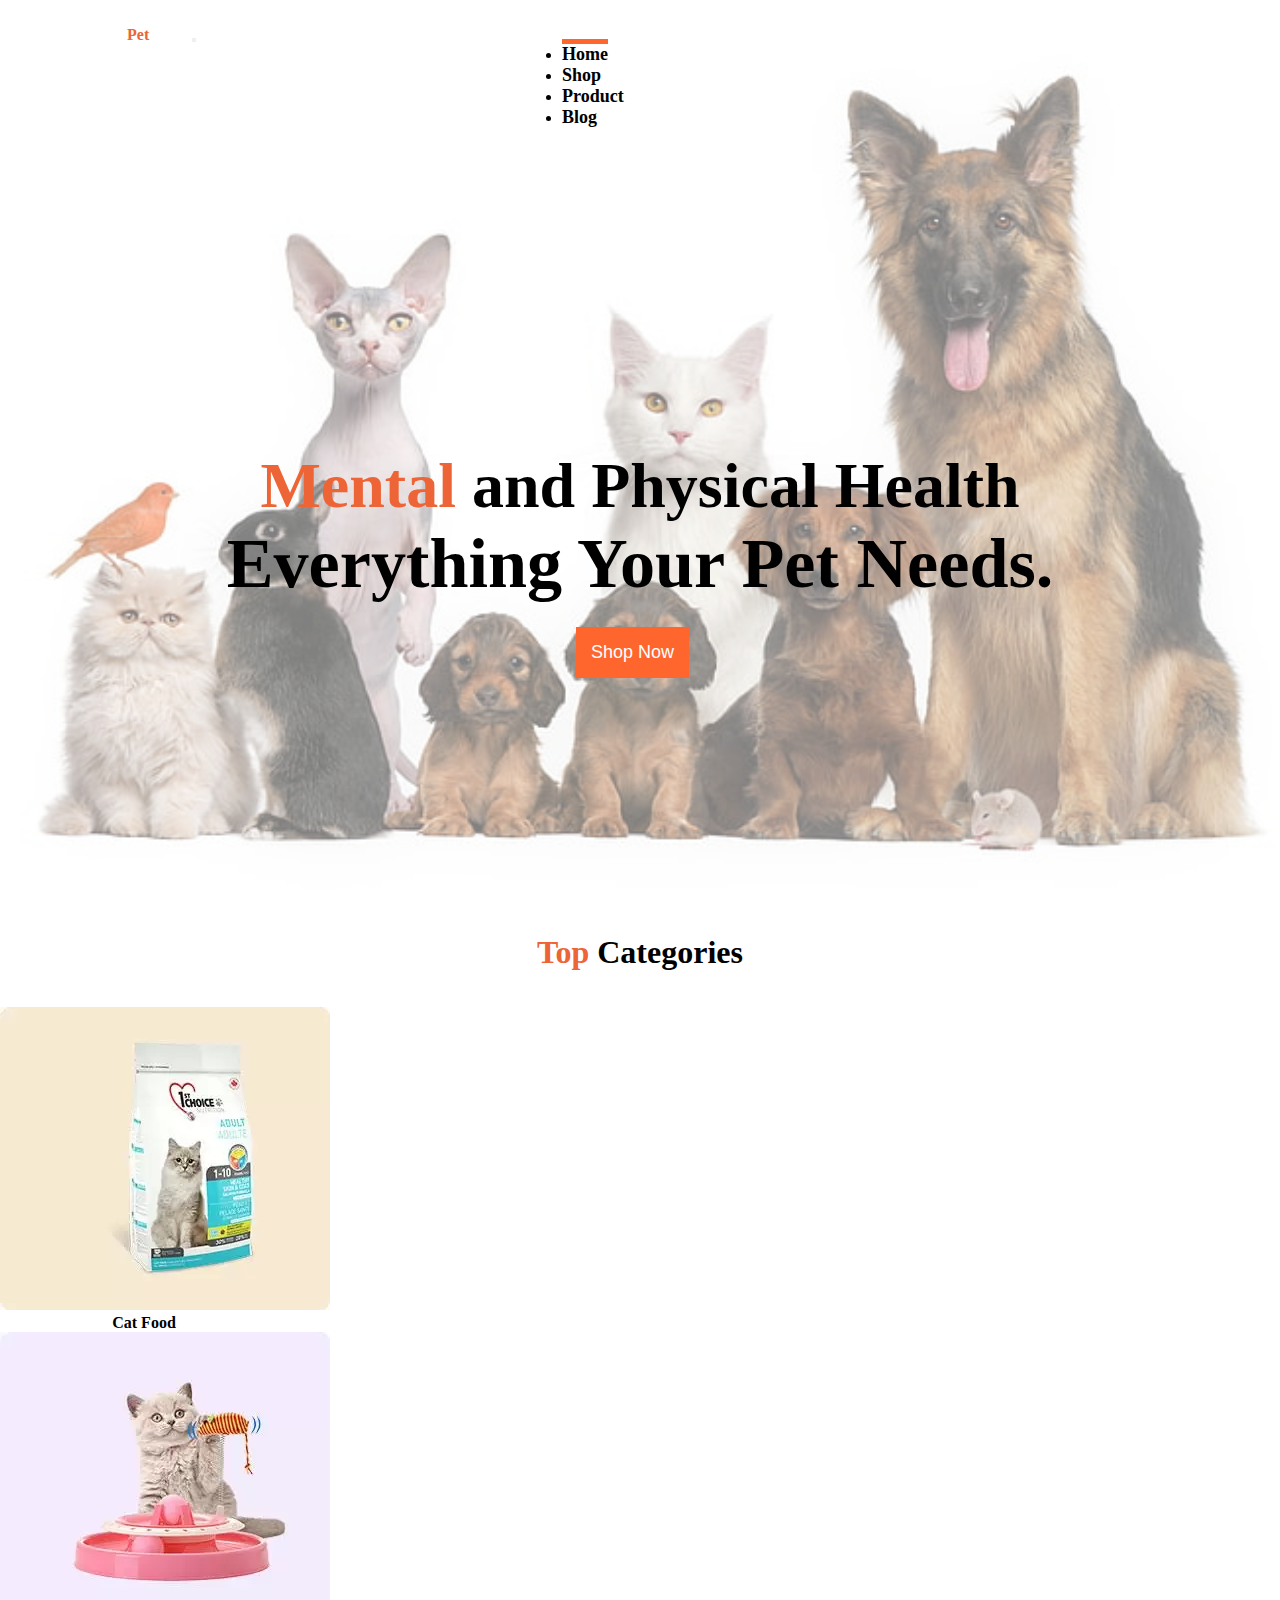
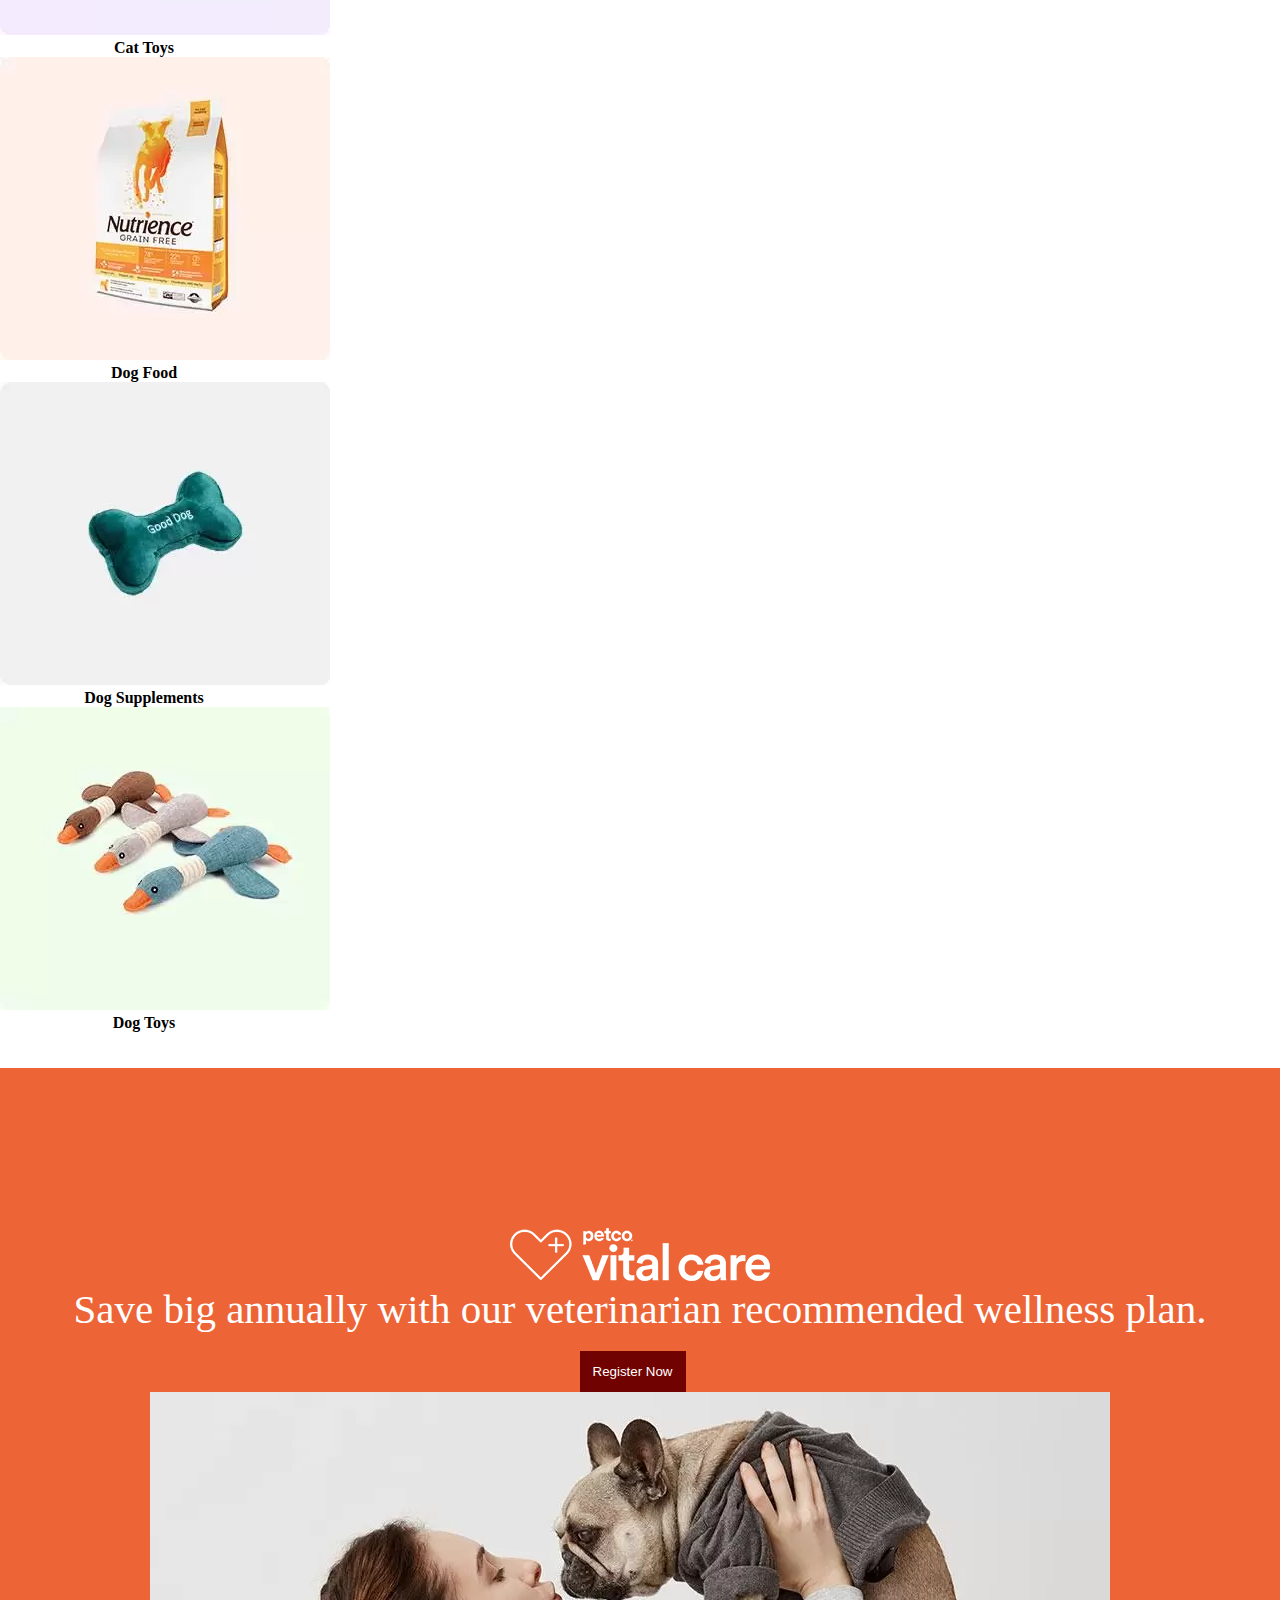
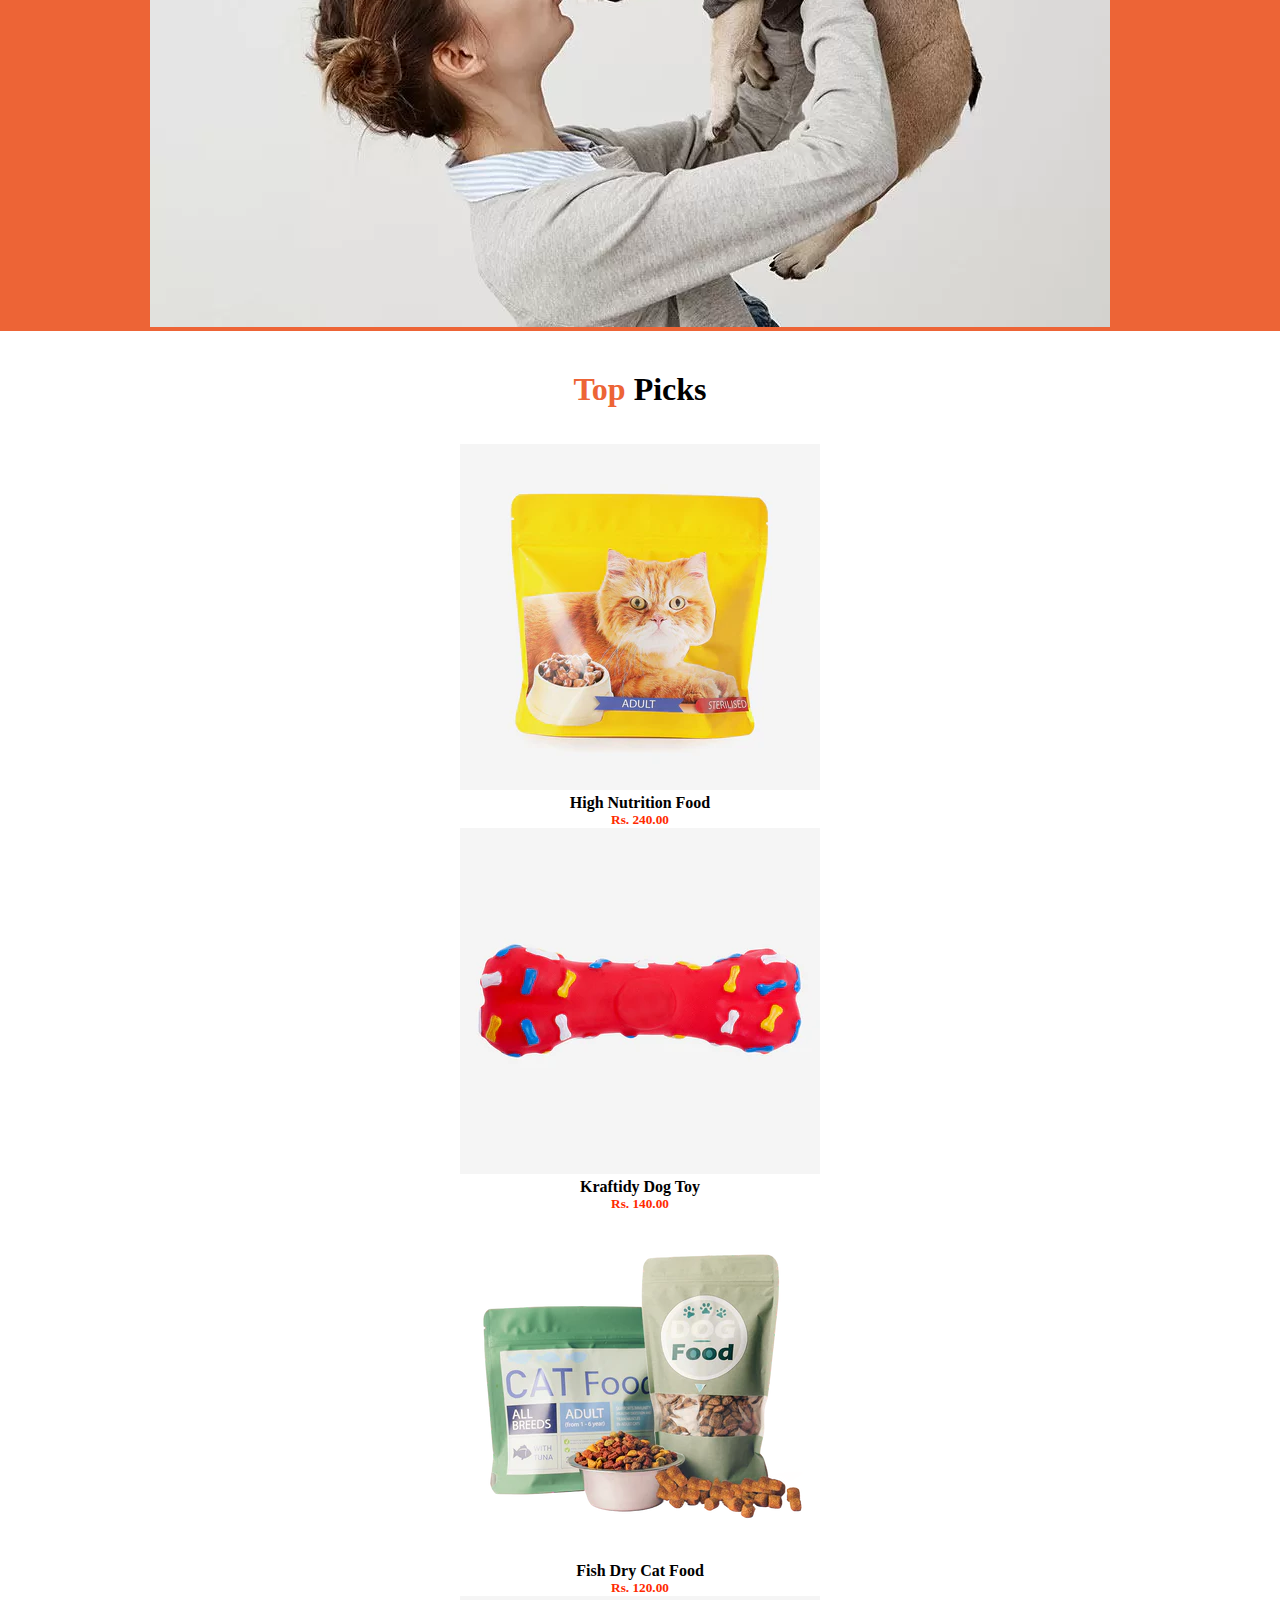
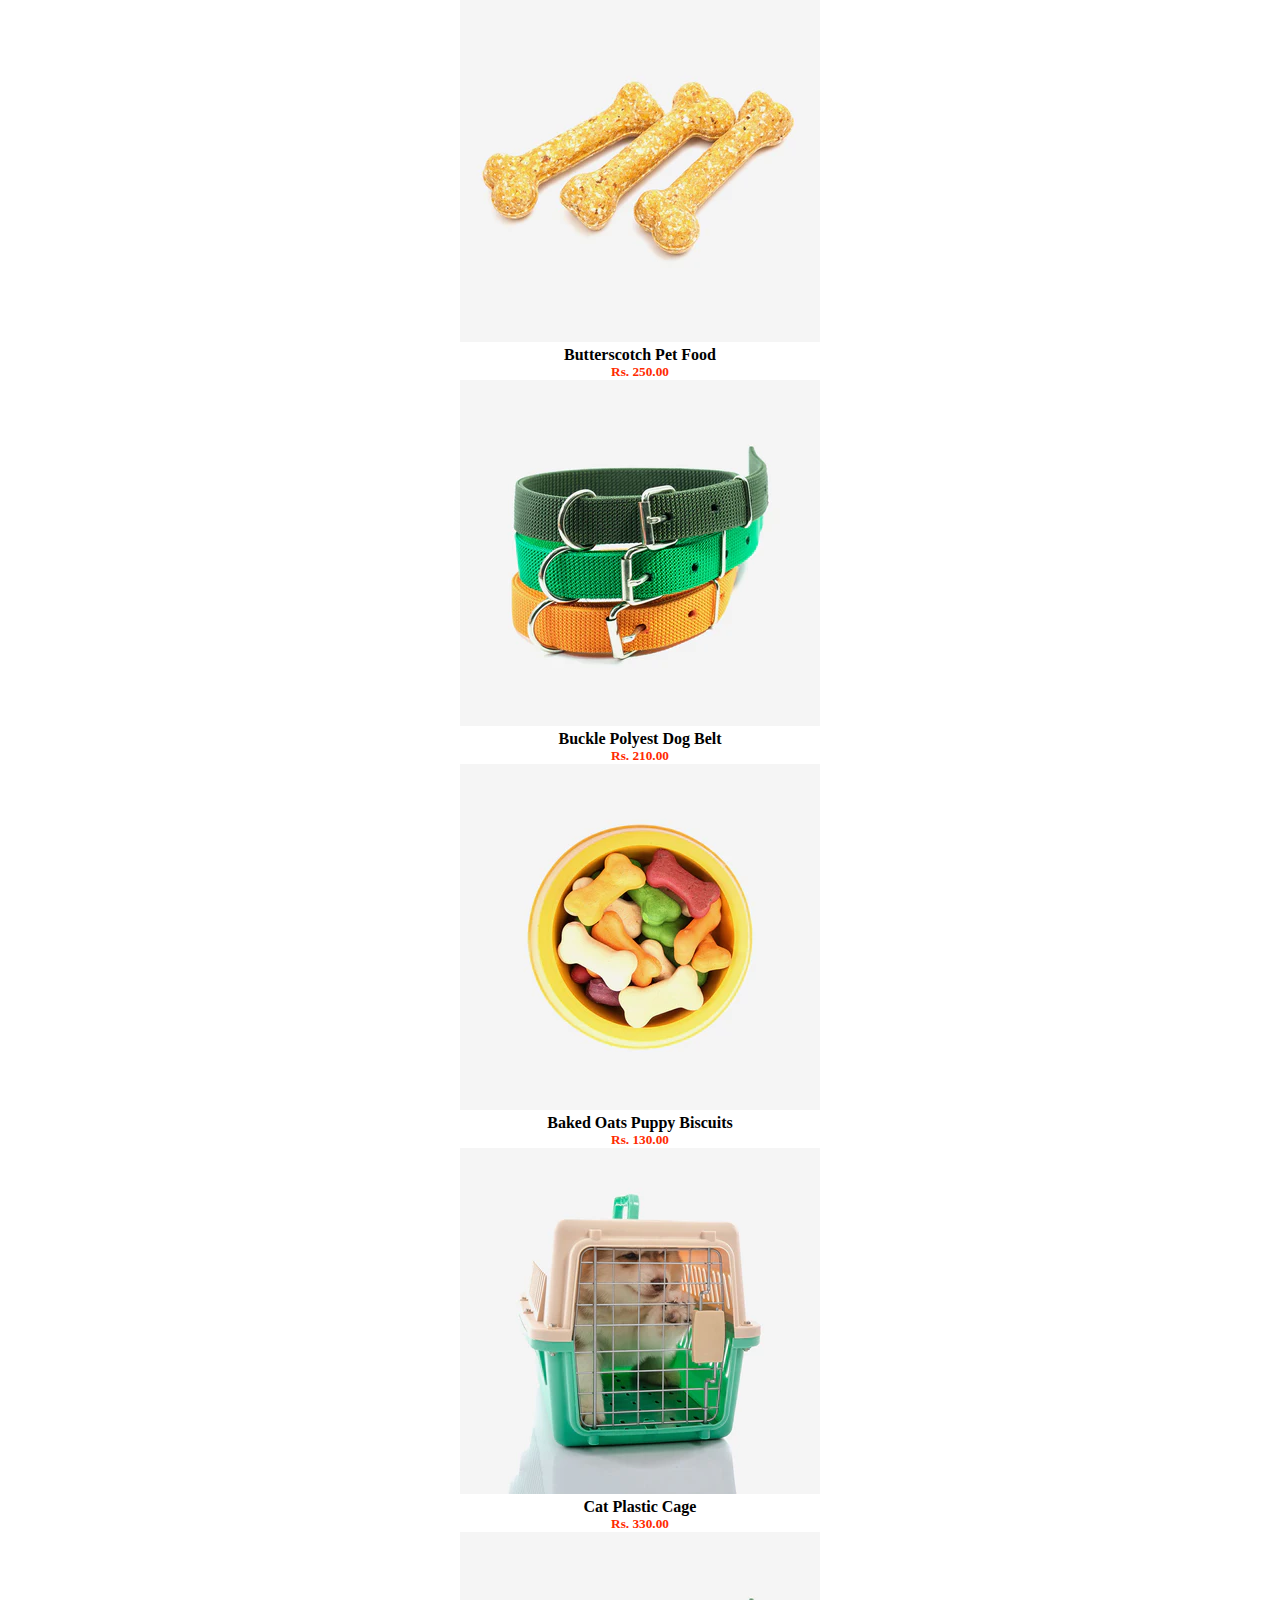
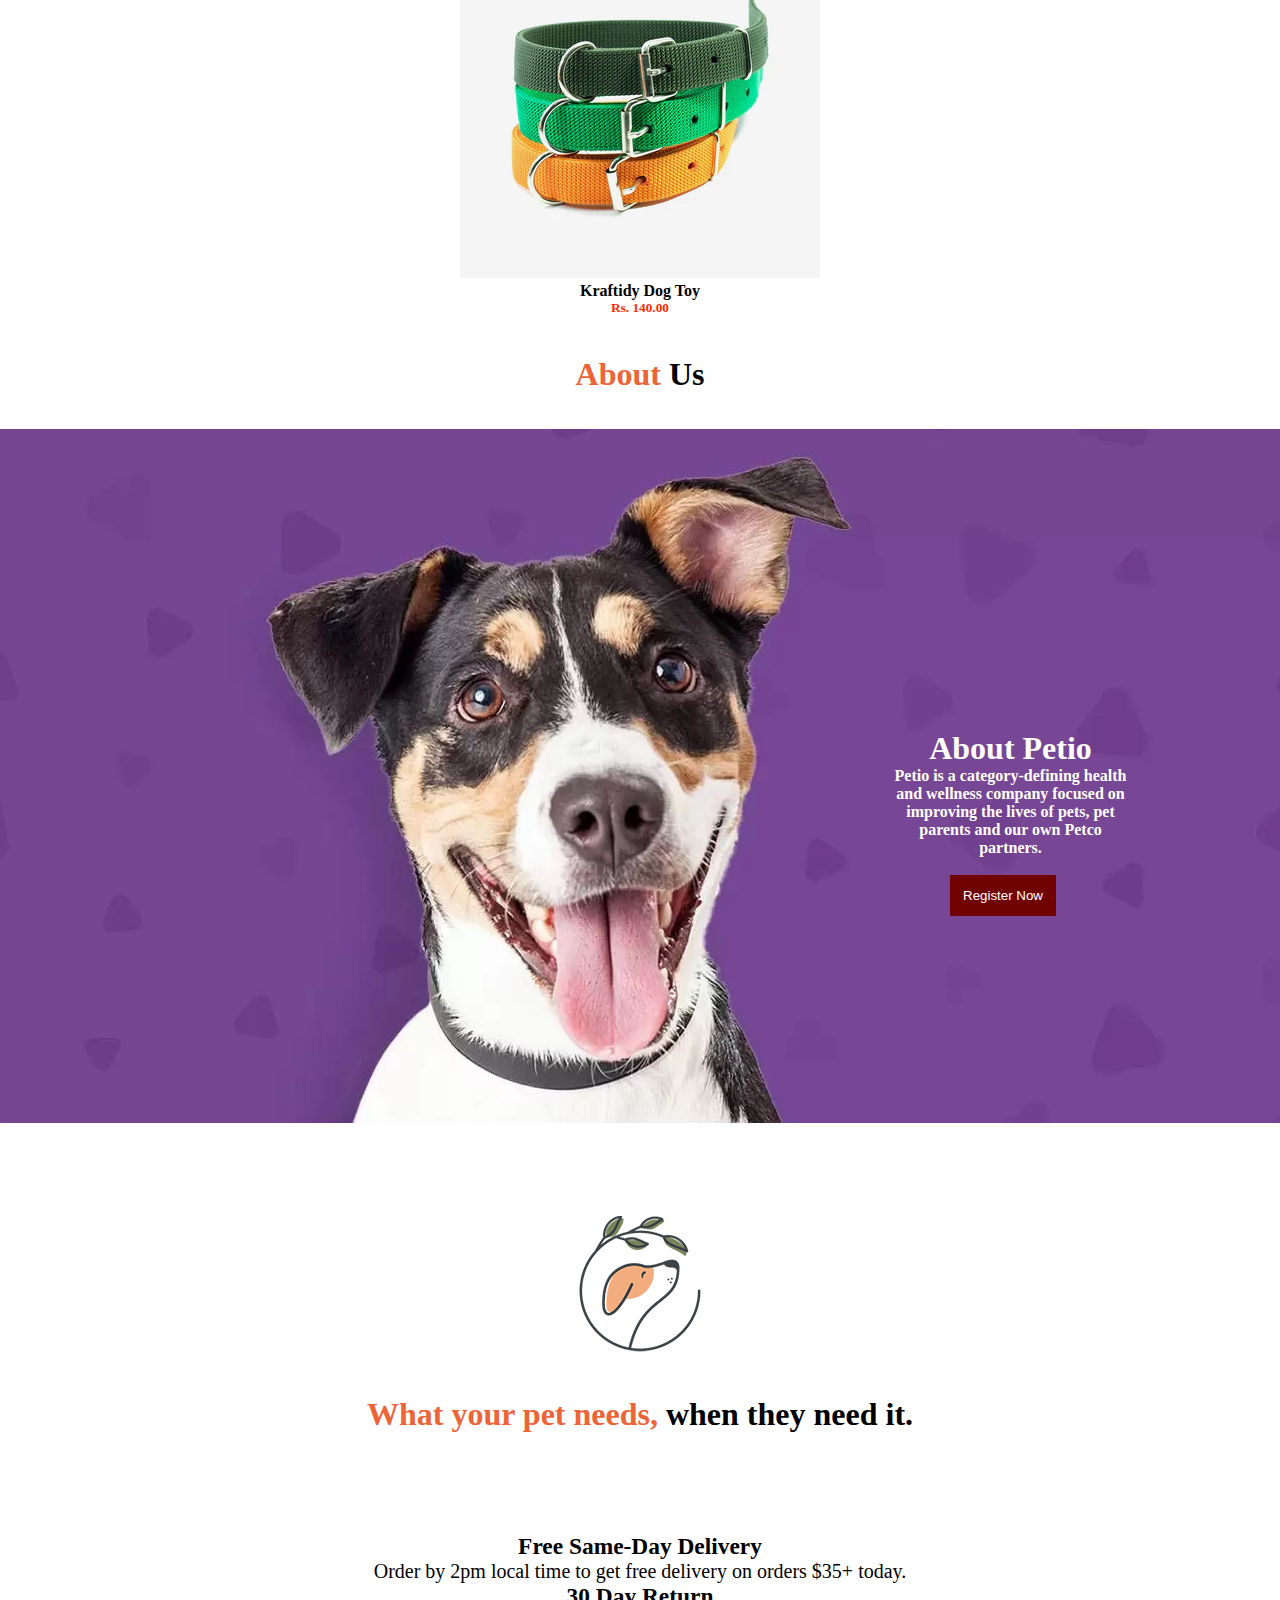
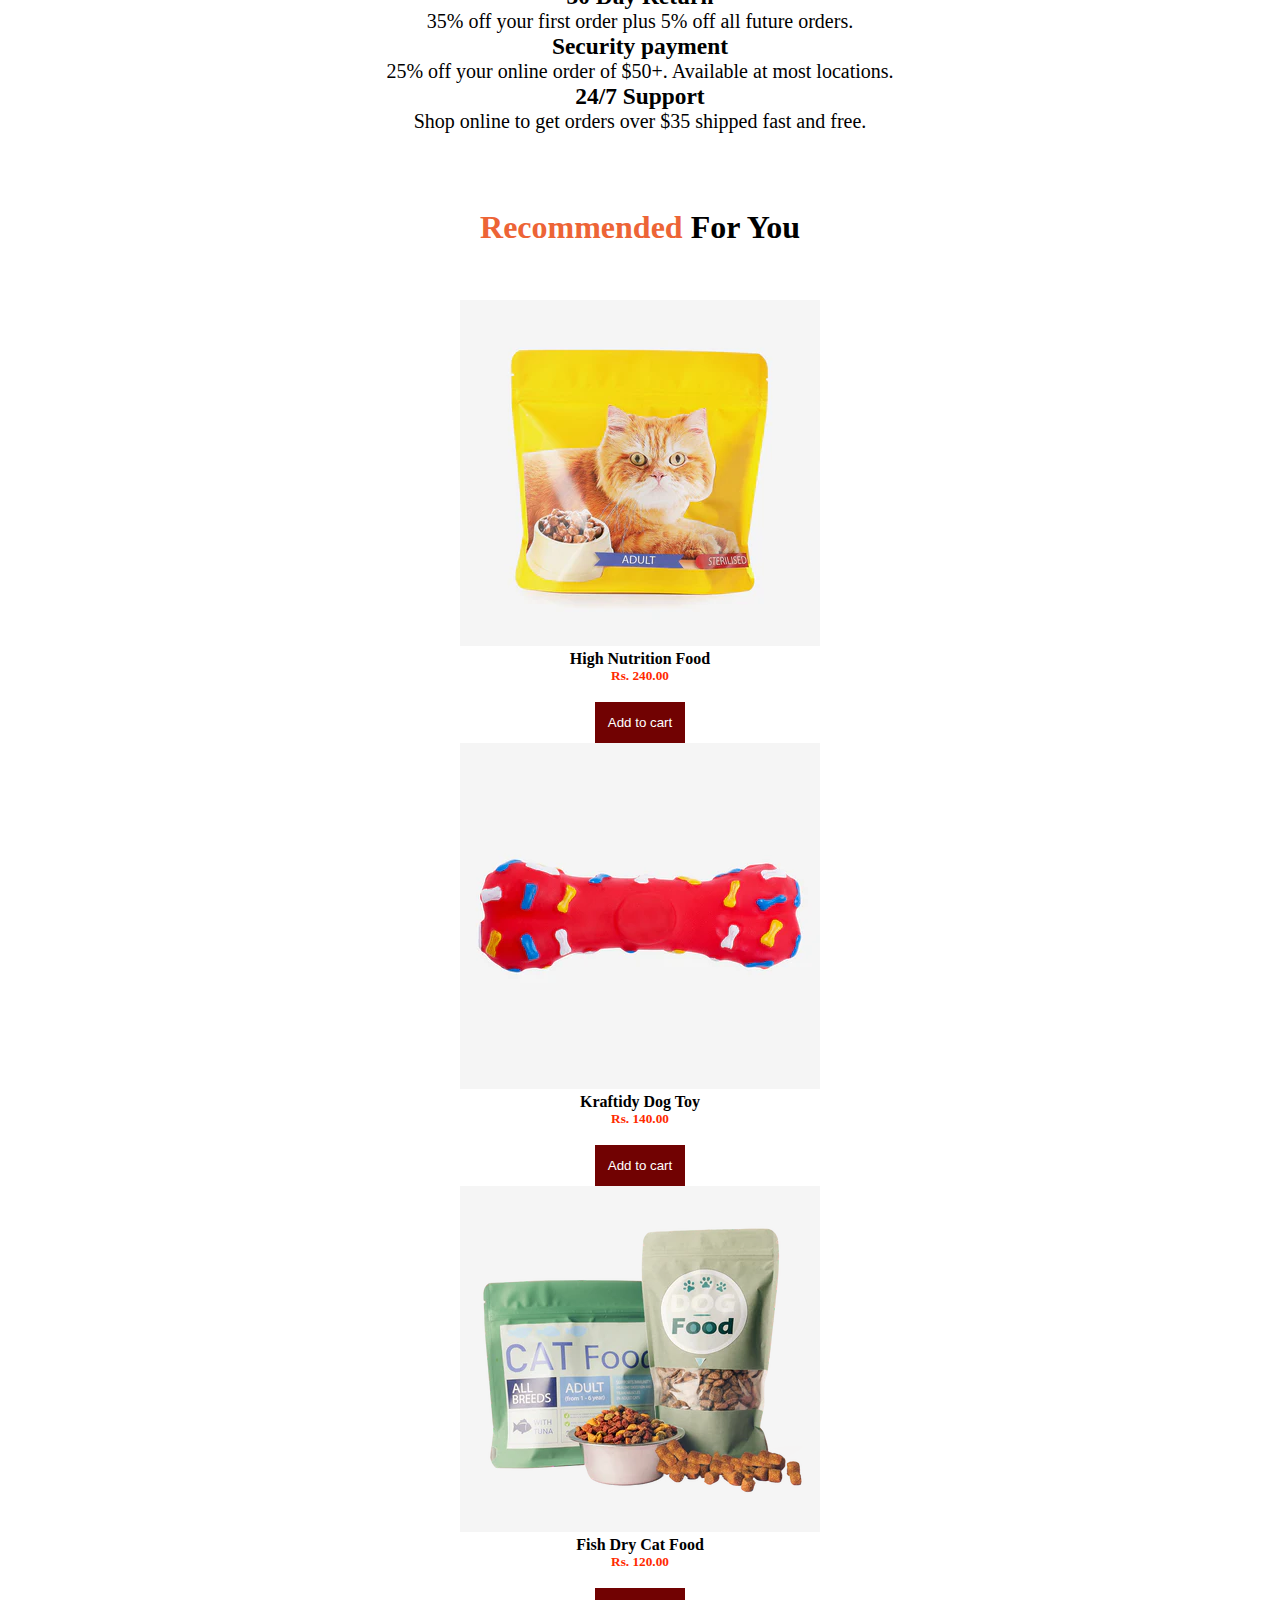
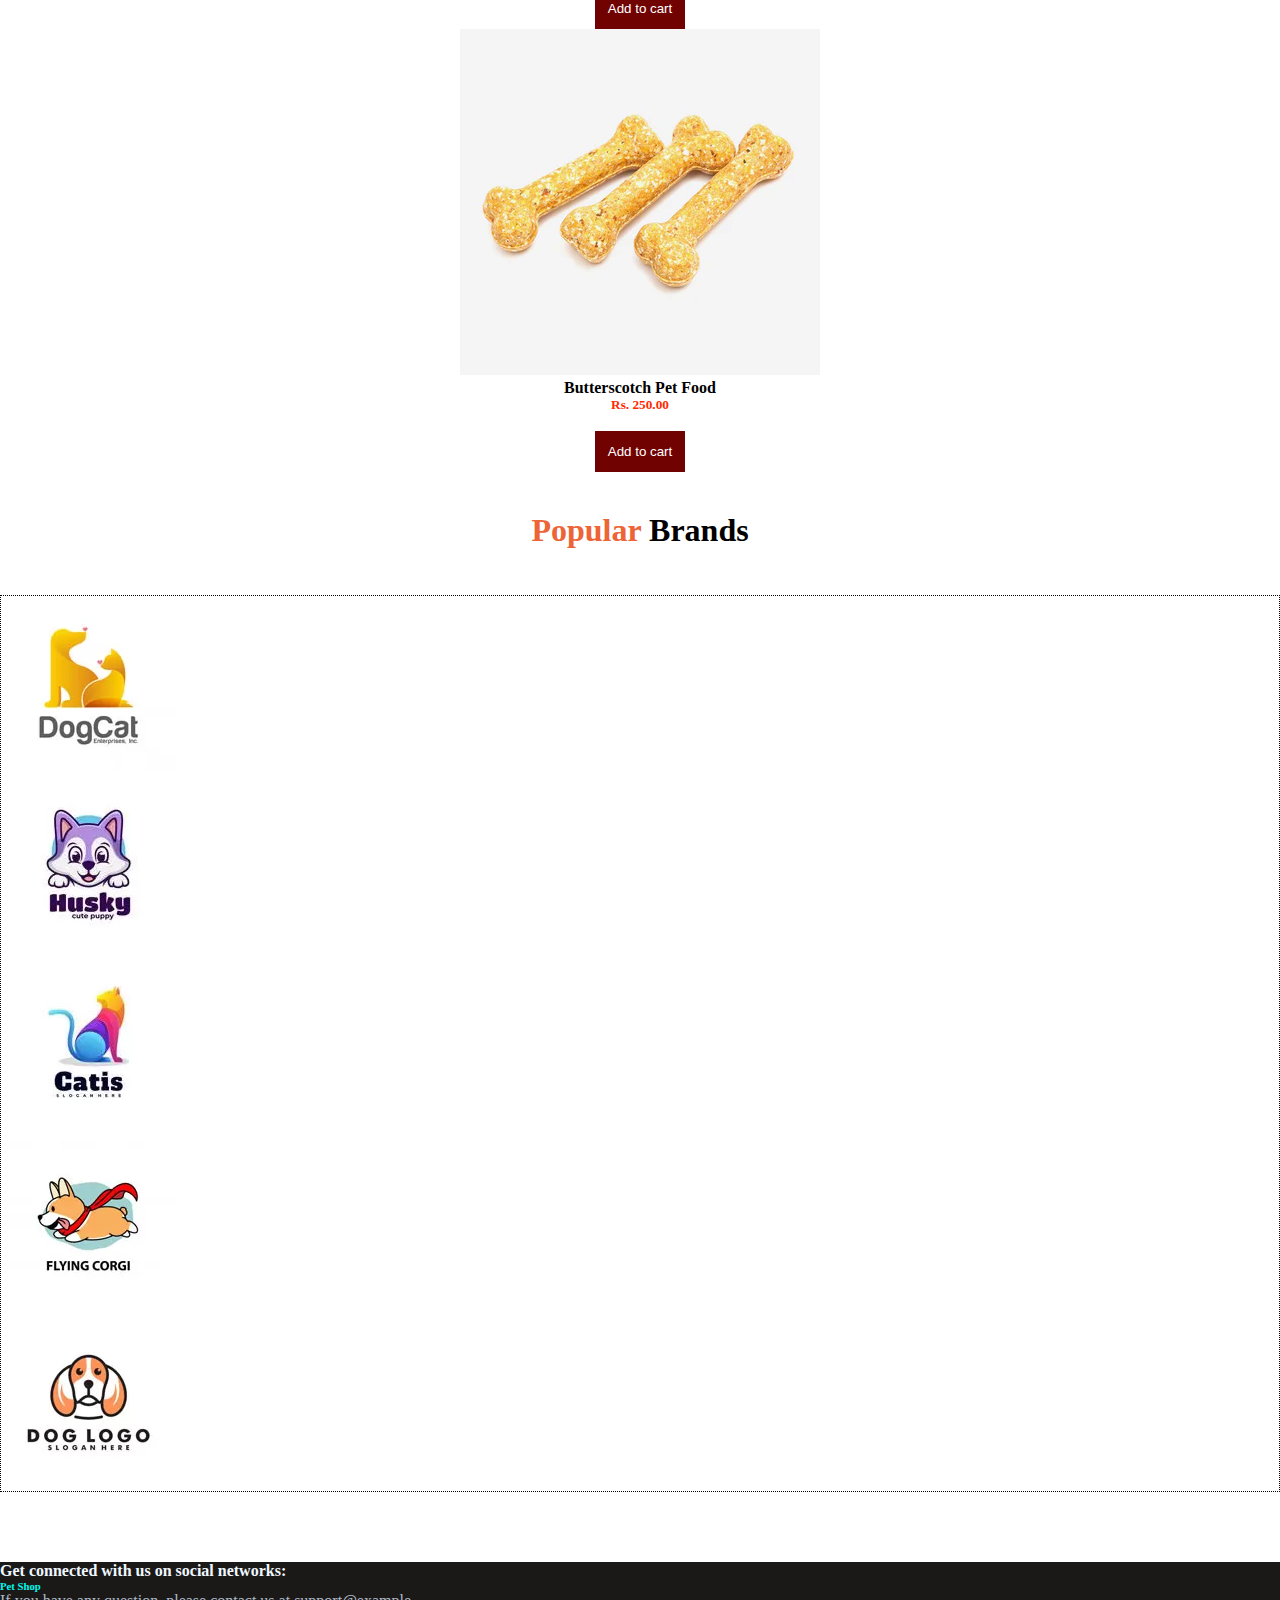
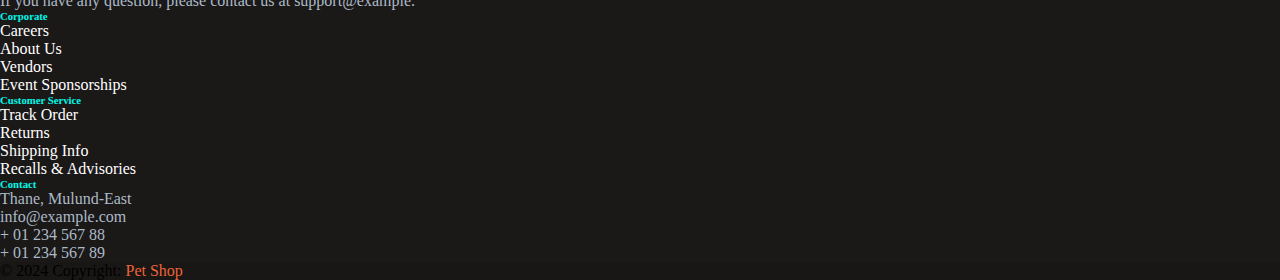
<file: demo1/index.html>
<!DOCTYPE html>
<html lang="en">
<head>
    <meta charset="UTF-8">
    <meta name="viewport" content="width=device-width, initial-scale=1.0">
    <title>Pet Shop</title>
    <!----Font Awesome CDN link-->
    <link rel="stylesheet" href="https://cdnjs.cloudflare.com/ajax/libs/font-awesome/6.5.2/css/all.min.css" integrity="sha512-SnH5WK+bZxgPHs44uWIX+LLJAJ9/2PkPKZ5QiAj6Ta86w+fsb2TkcmfRyVX3pBnMFcV7oQPJkl9QevSCWr3W6A==" crossorigin="anonymous" referrerpolicy="no-referrer" />
    <!---Bootstrap CDN links----->
    <link href="https://cdn.jsdelivr.net/npm/bootstrap@5.0.2/dist/css/bootstrap.min.css" rel="stylesheet" integrity="sha384-EVSTQN3/azprG1Anm3QDgpJLIm9Nao0Yz1ztcQTwFspd3yD65VohhpuuCOmLASjC" crossorigin="anonymous">
    <script src="https://cdn.jsdelivr.net/npm/bootstrap@5.0.2/dist/js/bootstrap.bundle.min.js" integrity="sha384-MrcW6ZMFYlzcLA8Nl+NtUVF0sA7MsXsP1UyJoMp4YLEuNSfAP+JcXn/tWtIaxVXM" crossorigin="anonymous"></script>

    <link rel="stylesheet" href="assets/css/style.css">
    <!--------------------------->
</head>
<body>
    <!--------Navbar Start------->
    <div class="container-fluid">
        <div class="row">
            <div class="col-sm-12">
                <nav class="navbar navbar-expand-lg navbar-light">
                    <div class="container-fluid">
                      <a class="navbar-brand" href="index.html"><span style="color: #ed6436;">Pet</span> Shop</a>
                      <button class="navbar-toggler" type="button" data-bs-toggle="collapse" data-bs-target="#navbarSupportedContent" aria-controls="navbarSupportedContent" aria-expanded="false" aria-label="Toggle navigation">
                        <span class="navbar-toggler-icon"></span>
                      </button>
                      <div class="collapse navbar-collapse" id="navbarSupportedContent">
                        <ul class="navbar-nav me-auto mb-2 mb-lg-0">

                          <li class="nav-item">
                            <a class="nav-link active" aria-current="page" href="index.html">Home</a>
                          </li>

                          <li class="nav-item">
                            <a class="nav-link" href="shop.html" target="_blank">Shop</a>
                          </li>

                          <li class="nav-item">
                            <a class="nav-link" href="product.html" target="_blank">Product</a>
                          </li>

                          <li class="nav-item">
                            <a class="nav-link" href="blog.html" target="_blank">Blog</a>
                          </li>
                          
                        </ul>
                        <form class="d-flex">
                            <i class="fa-solid fa-magnifying-glass"></i>
                            <a class="nav-link" id="register" href="register.html" target="_blank"><i class="fa-regular fa-user"></i></a>
                            <i class="fa-regular fa-heart"></i>
                            <i class="fa-solid fa-bag-shopping"></i>
                        </form>
                      </div>
                    </div>
                  </nav>
            </div>
        </div>
    </div> 
    <!--------Navbar End-------> 

    <!----Home Backgroud Image and contents-->
   

    <div class="container-fluid">
        <div class="row">
            <div class="col-sm-12" id="home-img">
                <div class="home_head">
                    <h1 class="head"><span style="color: #ed6436;">Mental</span> and Physical Health</h1>
                    <h3>Everything Your Pet Needs.</h3>
                    <a class="nav-link" href="shop.html" target="_blank"><button class="home_btn">Shop Now</button></a>
                </div> 
            </div>
        </div>
    </div>
    <!----Home Backgroud Image and contents End-->

    <!---Top Categories section start------------>
    <div class="category-head">
        <h1><i class="fa-solid fa-paw"></i> <span style="color: #ed6436;">Top</span> Categories <i class="fa-solid fa-paw"></i></h1>
    </div><br><br>

    <div class="container-fluid">
        <div class="row">
            <div class="col-sm-1"></div>

            <div class="col-sm-2">
                <div class="card" style="width: 18rem;">
                    <img src="assets/images/img1.jpg" class="card-img-top" alt="...">
                    <div class="card-body">
                      <h4>Cat Food</h4>
                    </div>
                  </div> 
            </div>

            <div class="col-sm-2">
                <div class="card" style="width: 18rem;">
                    <img src="assets/images/img2.jpg" class="card-img-top" alt="...">
                    <div class="card-body">
                        <h4>Cat Toys</h4>
                    </div>
                  </div> 
            </div>

            <div class="col-sm-2">
                <div class="card" style="width: 18rem;">
                    <img src="assets/images/img3.jpg" class="card-img-top" alt="...">
                    <div class="card-body">
                        <h4>Dog Food</h4>
                    </div>
                  </div> 
            </div>

            <div class="col-sm-2">
                <div class="card" style="width: 18rem;">
                    <img src="assets/images/img4.jpg" class="card-img-top" alt="...">
                    <div class="card-body">
                        <h4>Dog Supplements</h4>
                    </div>
                  </div> 
            </div>

            <div class="col-sm-2">
                <div class="card" style="width: 18rem;">
                    <img src="assets/images/img5.jpg" class="card-img-top" alt="...">
                    <div class="card-body">
                        <h4>Dog Toys</h4>
                    </div>
                  </div> 
            </div>

            <div class="col-sm-1"></div>
        </div>
    </div><br><br>

<!---Top Categories section end---------------->

<!---------------About us One Start------------>
<div class="container-fluid">
  <div class="row">
    <div class="col-sm-6">
      <img class="lft-img" src="assets/images/img15.png">
      <div class="lft-content">
        Save big annually with our veterinarian recommended wellness plan.
      </div>
      <a class="nav-link" href="register.html" target="_blank"><button id="lft_btn">Register Now</button></a>
    </div>

    <div class="col-sm-6">
      <img class="rgt_img" src="assets/images/img16.jpg">
    </div>
  </div>
</div>
<!-----------------About us One End-------------->
    <!-----Top Picks section--------------------->
    <div class="picks-head">
      <h1><i class="fa-solid fa-paw"></i> <span style="color: #ed6436;">Top</span> Picks <i class="fa-solid fa-paw"></i></h1>
    </div><br><br>

    <div class="container-fluid">
      <div class="row">

        <div class="col-sm-3">
          <div class="card">
              <img src="assets/images/img7.jpg"  class="card-img-top" alt="...">
              <div class="card-body">
                <h4>High Nutrition Food</h4>
                <h5 class="rupee">Rs. 240.00</h5>
                <i class="fa-solid fa-star"></i>
                <i class="fa-solid fa-star"></i>
                <i class="fa-solid fa-star"></i>
                <i class="fa-solid fa-star"></i>
                <i class="fa-regular fa-star"></i>
              </div>
            </div> 
       </div>

       <div class="col-sm-3">
        <div class="card">
            <img src="assets/images/img8.jpg" class="card-img-top" alt="...">
            <div class="card-body">
              <h4>Kraftidy Dog Toy</h4>
              <h5 class="rupee">Rs. 140.00</h5>
                <i class="fa-solid fa-star"></i>
                <i class="fa-solid fa-star"></i>
                <i class="fa-solid fa-star"></i>
                <i class="fa-solid fa-star"></i>
                <i class="fa-regular fa-star"></i>
            </div>
          </div> 
     </div>

     <div class="col-sm-3">
      <div class="card">
          <img src="assets/images/img9.jpg" class="card-img-top" alt="...">
          <div class="card-body">
            <h4>Fish Dry Cat Food</h4>
            <h5 class="rupee">Rs. 120.00</h5>
                <i class="fa-solid fa-star"></i>
                <i class="fa-solid fa-star"></i>
                <i class="fa-solid fa-star"></i>
                <i class="fa-solid fa-star"></i>
                <i class="fa-solid fa-star"></i>
          </div>
        </div> 
   </div>

   <div class="col-sm-3">
    <div class="card">
        <img src="assets/images/img10.jpg" class="card-img-top" alt="...">
        <div class="card-body">
          <h4>Butterscotch Pet Food</h4>
          <h5 class="rupee">Rs. 250.00</h5>
                <i class="fa-solid fa-star"></i>
                <i class="fa-solid fa-star"></i>
                <i class="fa-solid fa-star"></i>
                <i class="fa-solid fa-star"></i>
                <i class="fa-solid fa-star"></i>
        </div>
      </div> 
    </div>

    <div class="col-sm-3">
      <div class="card">
          <img src="assets/images/img11.jpg" class="card-img-top" alt="...">
          <div class="card-body">
            <h4>Buckle Polyest Dog Belt</h4>
            <h5 class="rupee">Rs. 210.00</h5>
              <i class="fa-solid fa-star"></i>
              <i class="fa-solid fa-star"></i>
              <i class="fa-solid fa-star"></i>
              <i class="fa-solid fa-star"></i>
              <i class="fa-regular fa-star"></i>
          </div>
        </div> 
   </div>

   <div class="col-sm-3">
    <div class="card">
        <img src="assets/images/img12.jpg" class="card-img-top" alt="...">
        <div class="card-body">
          <h4>Baked Oats Puppy Biscuits</h4>
          <h5 class="rupee">Rs. 130.00</h5>
            <i class="fa-solid fa-star"></i>
            <i class="fa-solid fa-star"></i>
            <i class="fa-solid fa-star"></i>
            <i class="fa-solid fa-star"></i>
            <i class="fa-regular fa-star"></i>
        </div>
      </div> 
 </div>

 <div class="col-sm-3">
  <div class="card">
      <img src="assets/images/img13.jpg" class="card-img-top" alt="...">
      <div class="card-body">
        <h4>Cat Plastic Cage</h4>
        <h5 class="rupee">Rs. 330.00</h5>
          <i class="fa-solid fa-star"></i>
          <i class="fa-solid fa-star"></i>
          <i class="fa-solid fa-star"></i>
          <i class="fa-solid fa-star"></i>
          <i class="fa-solid fa-star"></i>
      </div>
    </div> 
</div>

<div class="col-sm-3">
  <div class="card">
      <img src="assets/images/img11.jpg" class="card-img-top" alt="...">
      <div class="card-body">
        <h4>Kraftidy Dog Toy</h4>
        <h5 class="rupee">Rs. 140.00</h5>
          <i class="fa-solid fa-star"></i>
          <i class="fa-solid fa-star"></i>
          <i class="fa-solid fa-star"></i>
          <i class="fa-solid fa-star"></i>
          <i class="fa-regular fa-star"></i>
      </div>
    </div> 
</div>
</div>
</div>
<!-----Top Picks section end--------------------->
<!-----About Section Start----------------------->
<div class="picks-head">
  <h1><i class="fa-solid fa-paw"></i> <span style="color: #ed6436;">About</span> Us <i class="fa-solid fa-paw"></i></h1>
</div><br><br>

<div class="container-fluid">
  <div class="row">
    <div class="col-sm-12">
      <img class="abt_img" src="assets/images/about.jpg">
      <div class="abt_content">
        <h1>About Petio</h1>
        <h4>Petio is a category-defining health and wellness company
         focused on improving the lives of pets, pet parents and our own Petco partners.
        </h4>
        <a class="nav-link" href="register.html" target="_blank"><button id="lft_btn">Register Now</button></a>
      </div>
    </div>
  </div>
</div>
<!-----About Section End----------------------->

<!-----Services Section Start----------------->
<div class="dog-head">
  <img src="assets/images/about-1.png">
  <h1 class="dog-content"><span style="color: #ed6436;">What your pet needs,</span> when they need it.</h1>
</div>

<div class="container-fluid">
  <div class="row">

    <div class="col-md-3" id="recommend">
      <i class="fa-solid fa-truck"></i>
      <h3>Free Same-Day Delivery</h3>
      <p>Order by 2pm local time to get free delivery on
        orders $35+ today.</p>
    </div>

    <div class="col-md-3" id="recommend">
      <i class="fa-solid fa-person-walking-arrow-loop-left"></i>
      <h3>30 Day Return</h3>
      <p>35% off your first order plus 5% off all future
        orders.</p>
    </div>

    <div class="col-md-3" id="recommend">
      <i class="fa-solid fa-shield-dog"></i>
      <h3>Security payment</h3>
      <p>25% off your online order of $50+. Available at
        most locations.</p>
    </div>

    <div class="col-md-3" id="recommend">
      <i class="fa-solid fa-user-tie"></i>
      <h3>24/7 Support</h3>
      <p>Shop online to get orders over $35 shipped fast
        and free.</p>
    </div>
  </div>
</div><br><br>
<!-----Services Section End----------------->

<!-----Recommend Section Start----------------->
<div class="picks-head">
  <h1><i class="fa-solid fa-paw"></i> <span style="color: #ed6436;">Recommended</span> For You <i class="fa-solid fa-paw"></i></h1>
</div><br><br><br>

<div class="container-fluid">
  <div class="row">

    <div class="col-sm-3">
      <div class="card" id="card_section">
          <img class="card_img" src="assets/images/img7.jpg"  class="card-img-top" alt="...">
          <div class="card-body">
            <i class="fa-solid fa-star"></i>
            <i class="fa-solid fa-star"></i>
            <i class="fa-solid fa-star"></i>
            <i class="fa-solid fa-star"></i>
            <i class="fa-regular fa-star"></i>
            <h4>High Nutrition Food</h4>
            <h5 class="rupee">Rs. 240.00</h5>
            <button id="lft_btn"><a href="Add_to_cart.html">Add to cart</a></button>
          </div>
        </div> 
   </div>

   <div class="col-sm-3">
    <div class="card" id="card_section">
        <img class="card_img" src="assets/images/img8.jpg" class="card-img-top" alt="...">
        <div class="card-body">
          <i class="fa-solid fa-star"></i>
            <i class="fa-solid fa-star"></i>
            <i class="fa-solid fa-star"></i>
            <i class="fa-solid fa-star"></i>
            <i class="fa-regular fa-star"></i>
          <h4>Kraftidy Dog Toy</h4>
          <h5 class="rupee">Rs. 140.00</h5>
          <button id="lft_btn">Add to cart</button>
        </div>
      </div> 
 </div>

 <div class="col-sm-3">
  <div class="card" id="card_section">
      <img class="card_img" src="assets/images/img9.jpg" class="card-img-top" alt="...">
      <div class="card-body">
        <i class="fa-solid fa-star"></i>
            <i class="fa-solid fa-star"></i>
            <i class="fa-solid fa-star"></i>
            <i class="fa-solid fa-star"></i>
            <i class="fa-solid fa-star"></i>
        <h4>Fish Dry Cat Food</h4>
        <h5 class="rupee">Rs. 120.00</h5>
        <button id="lft_btn">Add to cart</button>  
      </div>
    </div> 
</div>

<div class="col-sm-3">
<div class="card" id="card_section">
    <img class="card_img" src="assets/images/img10.jpg" class="card-img-top" alt="...">
    <div class="card-body">
      <i class="fa-solid fa-star"></i>
      <i class="fa-solid fa-star"></i>
      <i class="fa-solid fa-star"></i>
      <i class="fa-solid fa-star"></i>
      <i class="fa-solid fa-star"></i>
      <h4>Butterscotch Pet Food</h4>
      <h5 class="rupee">Rs. 250.00</h5>
      <button id="lft_btn">Add to cart</button> 
    </div>
  </div> 
</div>
<!-----Recommend Section End----------------->

<div class="picks-head">
  <h1><i class="fa-solid fa-paw"></i> <span style="color: #ed6436;">Popular</span> Brands <i class="fa-solid fa-paw"></i></h1>
</div>

<div class="container-fluid">
  <div class="row" id="brand-img">
    <div class="col-md-1"></div>
    <div class="col-md-2">
      <img id="branding" src="assets/images/brand_1.jpg">
    </div>

    <div class="col-md-2">
      <img id="branding" src="assets/images/brand_2.jpg">
    </div>

    <div class="col-md-2">
      <img id="branding" src="assets/images/brand_3.jpg">
    </div>

    <div class="col-md-2">
      <img id="branding" src="assets/images/brand_4.jpg">
    </div>

    <div class="col-md-2">
      <img id="branding" src="assets/images/brand_5.jpg">
    </div>

    <div class="col-md-1"></div>
  </div>
</div>
<!------------------------------------------------>

<!-- Footer -->
<footer class="text-center text-lg-start bg-body-tertiary text-muted">
  <!-- Section: Social media -->
  <section class="d-flex justify-content-center justify-content-lg-between p-4 border-bottom">
    <!-- Left -->
    <div class="me-5 d-none d-lg-block">
      <span>Get connected with us on social networks:</span>
    </div>
    <!-- Left -->

    <!-- Right -->
    <div>
      <a href="" class="me-4 text-reset">
        <i class="fab fa-facebook-f"></i>
      </a>
      <a href="" class="me-4 text-reset">
        <i class="fab fa-twitter"></i>
      </a>
      <a href="" class="me-4 text-reset">
        <i class="fab fa-google"></i>
      </a>
      <a href="" class="me-4 text-reset">
        <i class="fab fa-instagram"></i>
      </a>
      <a href="" class="me-4 text-reset">
        <i class="fab fa-linkedin"></i>
      </a>
      <a href="" class="me-4 text-reset">
        <i class="fab fa-github"></i>
      </a>
    </div>
    <!-- Right -->
  </section>
  <!-- Section: Social media -->

  <!-- Section: Links  -->
  <section class="">
    <div class="container text-center text-md-start mt-5">
      <!-- Grid row -->
      <div class="row mt-3">
        <!-- Grid column -->
        <div class="col-md-3 col-lg-4 col-xl-3 mx-auto mb-4">
          <!-- Content -->
          <h6 class="text-uppercase fw-bold mb-4">
            <i class="fas fa-gem me-3"></i>Pet Shop
          </h6>
          <p>
            If you have any question, please contact us at support@example.
          </p>
        </div>
        <!-- Grid column -->

        <!-- Grid column -->
        <div class="col-md-2 col-lg-2 col-xl-2 mx-auto mb-4">
          <!-- Links -->
          <h6 class="text-uppercase fw-bold mb-4">
            Corporate
          </h6>
          <p>
            <a href="#!" class="text-reset">Careers</a>
          </p>
          <p>
            <a href="#!" class="text-reset">About Us</a>
          </p>
          <p>
            <a href="#!" class="text-reset">Vendors</a>
          </p>
          <p>
            <a href="#!" class="text-reset">Event Sponsorships</a>
          </p>
        </div>
        <!-- Grid column -->

        <!-- Grid column -->
        <div class="col-md-3 col-lg-2 col-xl-2 mx-auto mb-4">
          <!-- Links -->
          <h6 class="text-uppercase fw-bold mb-4">
            Customer Service
          </h6>
          <p>
            <a href="#!" class="text-reset">Track Order</a>
          </p>
          <p>
            <a href="#!" class="text-reset">Returns</a>
          </p>
          <p>
            <a href="#!" class="text-reset">Shipping Info</a>
          </p>
          <p>
            <a href="#!" class="text-reset">Recalls & Advisories</a>
          </p>
        </div>
        <!-- Grid column -->

        <!-- Grid column -->
        <div class="col-md-4 col-lg-3 col-xl-3 mx-auto mb-md-0 mb-4">
          <!-- Links -->
          <h6 class="text-uppercase fw-bold mb-4">Contact</h6>
          <p><i class="fas fa-home me-3"></i> Thane, Mulund-East</p>
          <p>
            <i class="fas fa-envelope me-3"></i>
            info@example.com
          </p>
          <p><i class="fas fa-phone me-3"></i> + 01 234 567 88</p>
          <p><i class="fas fa-print me-3"></i> + 01 234 567 89</p>
        </div>
        <!-- Grid column -->
      </div>
      <!-- Grid row -->
    </div>
  </section>
  <!-- Section: Links  -->

  <!-- Copyright -->
  <div class="text-center p-4" style="background-color: rgba(0, 0, 0, 0.05);">
    © 2024 Copyright:
    <a class="text-reset fw-bold" href="#"><span style="color: #ed6436;"> Pet Shop</span></a>
  </div>
  <!-- Copyright -->
</footer>
<!-- Footer -->
</body>
</html>
</file>
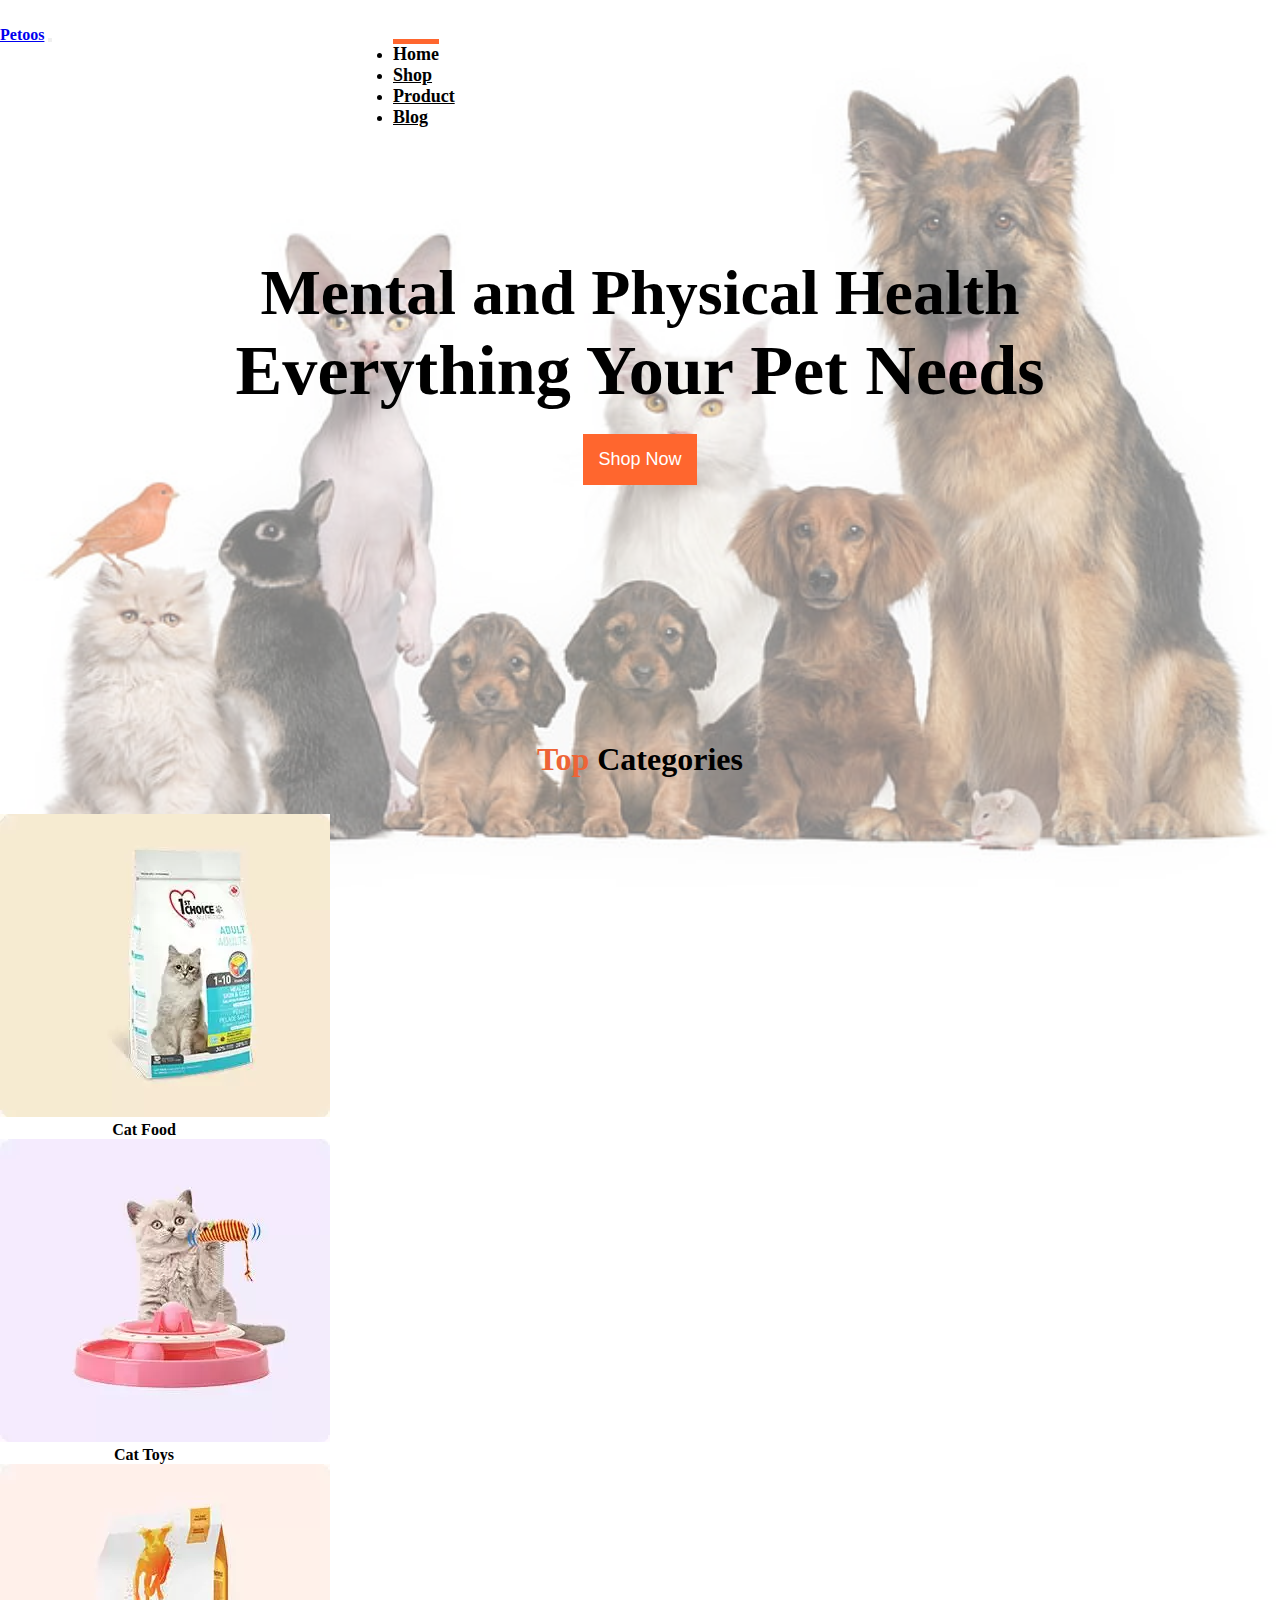
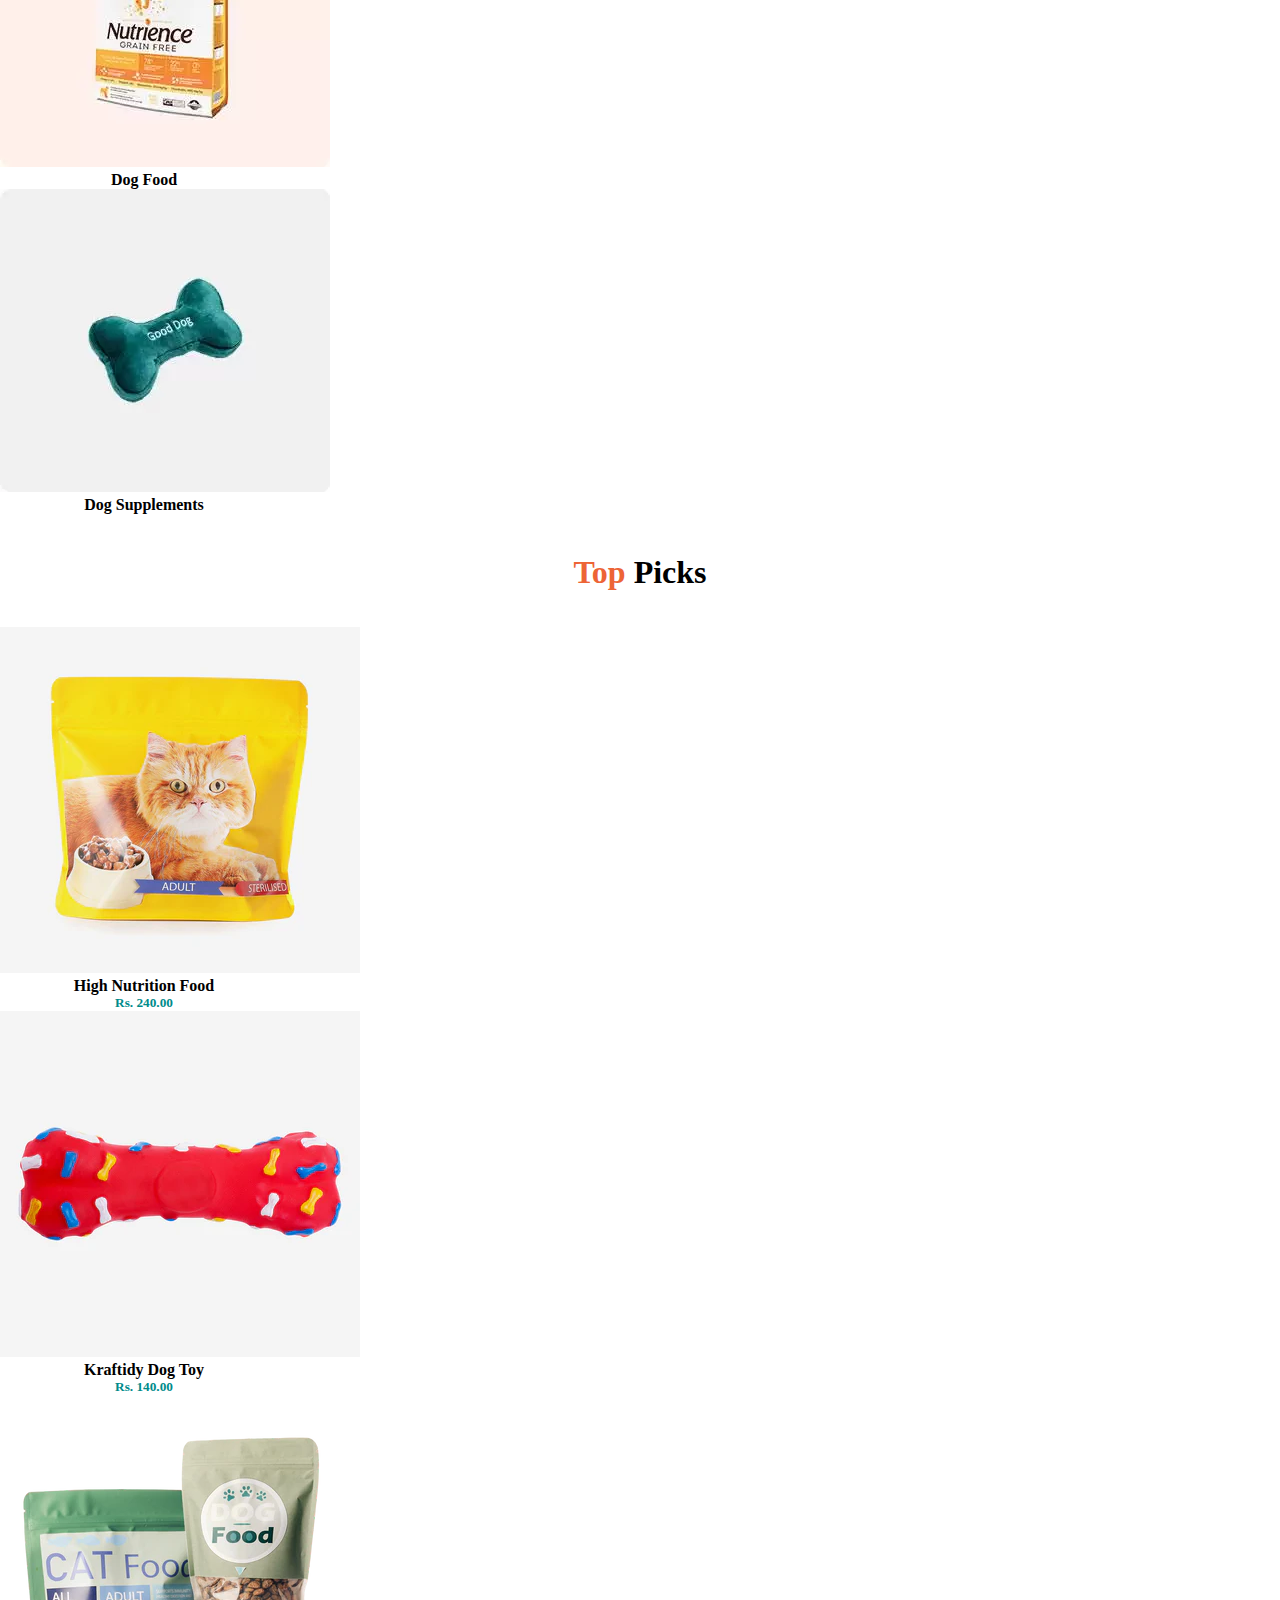
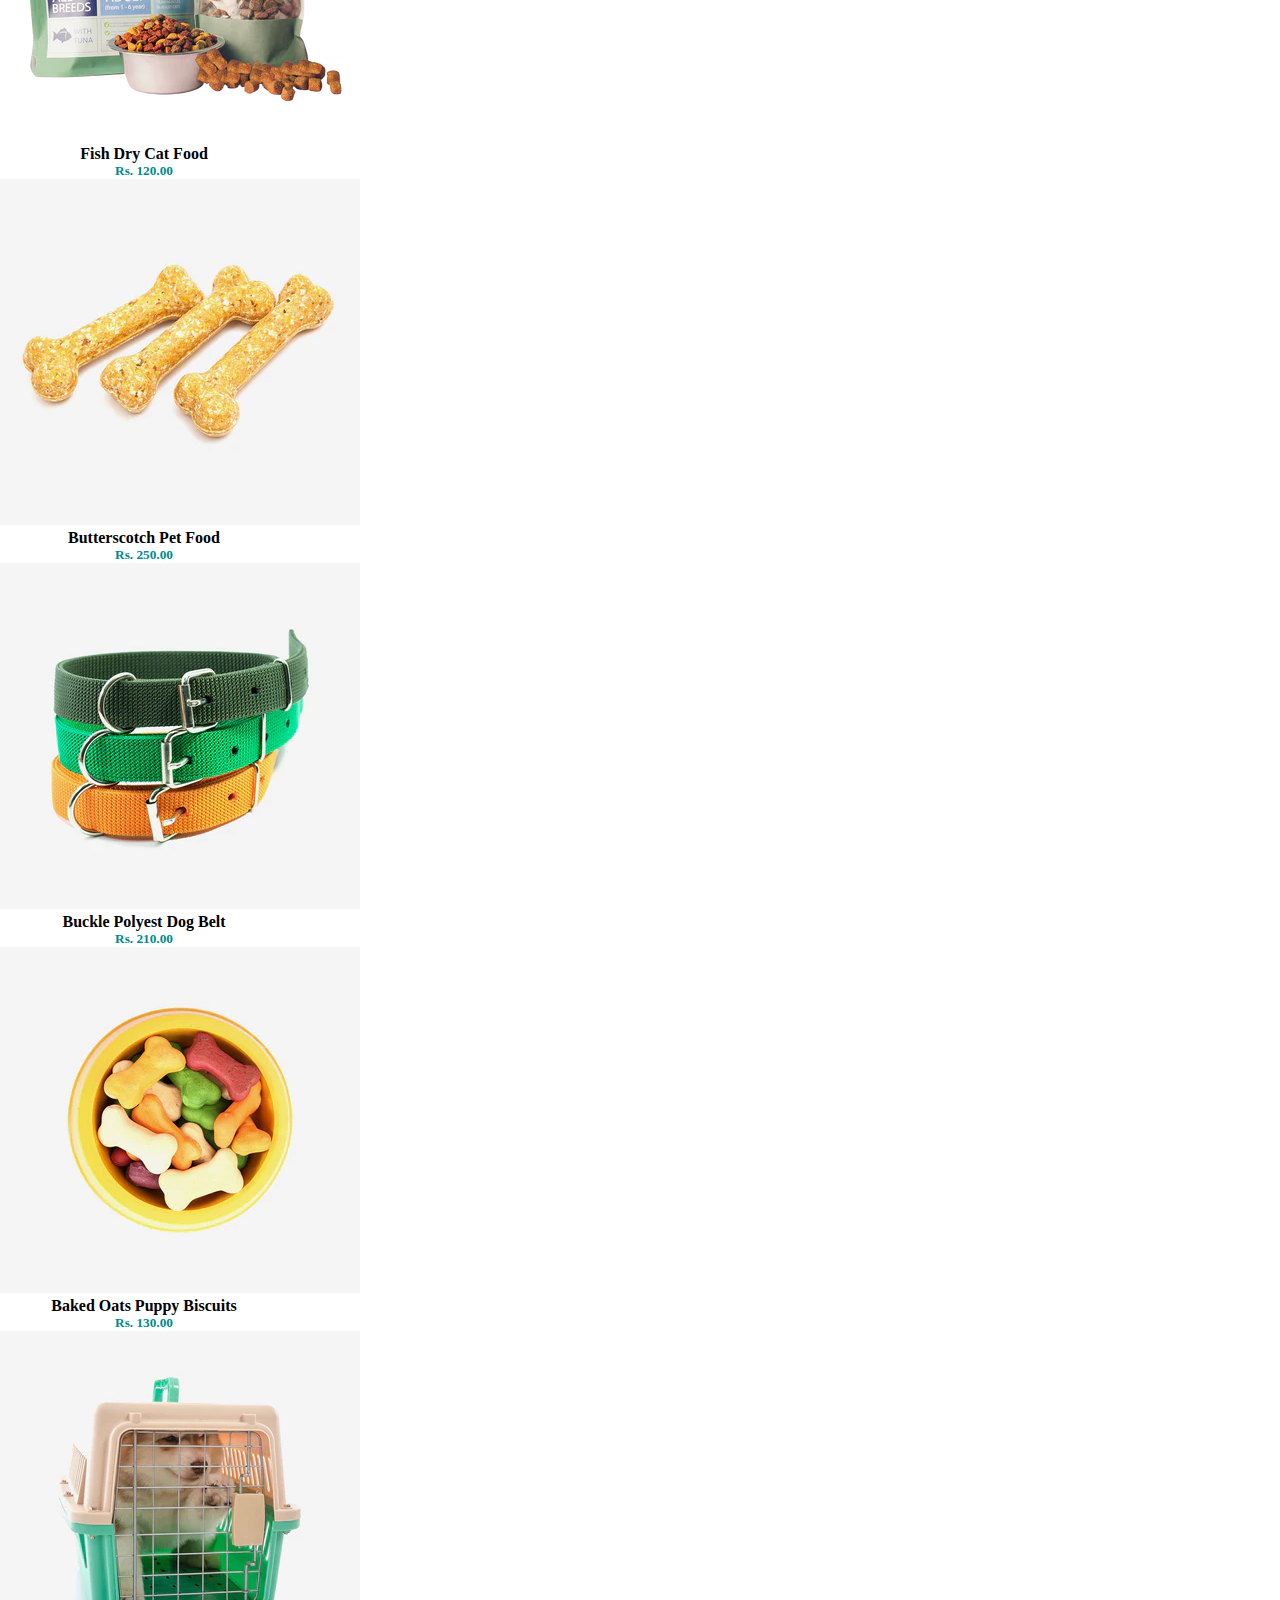
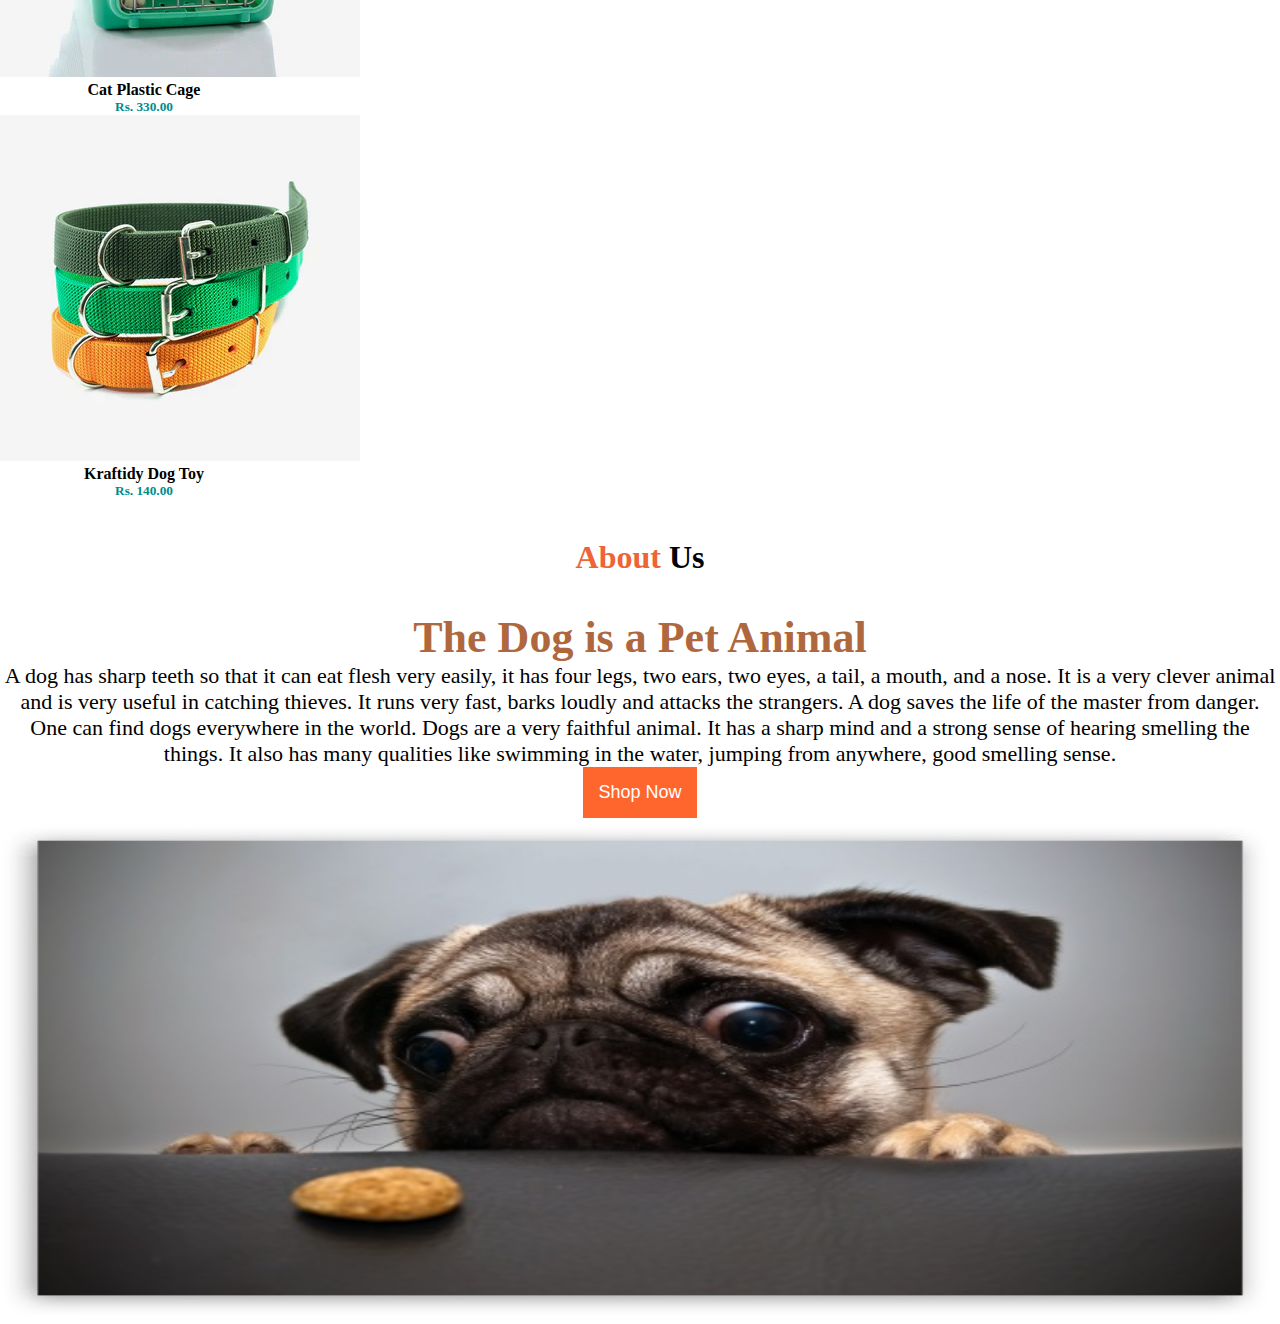
<file: Pet-Shop/index.html>
<!DOCTYPE html>
<html lang="en">
<head>
    <meta charset="UTF-8">
    <meta name="viewport" content="width=device-width, initial-scale=1.0">
    <title>Pet Shop</title>
    <!----Font Awesome CDN link-->
    <link rel="stylesheet" href="https://cdnjs.cloudflare.com/ajax/libs/font-awesome/6.5.2/css/all.min.css" integrity="sha512-SnH5WK+bZxgPHs44uWIX+LLJAJ9/2PkPKZ5QiAj6Ta86w+fsb2TkcmfRyVX3pBnMFcV7oQPJkl9QevSCWr3W6A==" crossorigin="anonymous" referrerpolicy="no-referrer" />
    <!----Animate CDN link------->
    <link rel="stylesheet" href="https://cdnjs.cloudflare.com/ajax/libs/animate.css/4.1.1/animate.min.css">
    <!---Bootstrap CDN links----->
    <link href="https://cdn.jsdelivr.net/npm/bootstrap@5.0.2/dist/css/bootstrap.min.css" rel="stylesheet" integrity="sha384-EVSTQN3/azprG1Anm3QDgpJLIm9Nao0Yz1ztcQTwFspd3yD65VohhpuuCOmLASjC" crossorigin="anonymous">
    <script src="https://cdn.jsdelivr.net/npm/bootstrap@5.0.2/dist/js/bootstrap.bundle.min.js" integrity="sha384-MrcW6ZMFYlzcLA8Nl+NtUVF0sA7MsXsP1UyJoMp4YLEuNSfAP+JcXn/tWtIaxVXM" crossorigin="anonymous"></script>

    <link rel="stylesheet" href="assets/css/style.css">
    <!--------------------------->
</head>
<body>
    <!--------Navbar Start------->
    <div class="container-fluid">
        <div class="row">
            <div class="col-md-12">
                <nav class="navbar navbar-expand-lg navbar-light">
                    <div class="container-fluid">
                      <a class="navbar-brand" href="#">Petoos</a>
                      <button class="navbar-toggler" type="button" data-bs-toggle="collapse" data-bs-target="#navbarSupportedContent" aria-controls="navbarSupportedContent" aria-expanded="false" aria-label="Toggle navigation">
                        <span class="navbar-toggler-icon"></span>
                      </button>
                      <div class="collapse navbar-collapse" id="navbarSupportedContent">
                        <ul class="navbar-nav me-auto mb-2 mb-lg-0">

                          <li class="nav-item">
                            <a class="nav-link active" aria-current="page" href="#">Home</a>
                          </li>

                          <li class="nav-item">
                            <a class="nav-link" href="#">Shop</a>
                          </li>

                          <li class="nav-item">
                            <a class="nav-link" href="#">Product</a>
                          </li>

                          <li class="nav-item">
                            <a class="nav-link" href="#">Blog</a>
                          </li>
                          
                        </ul>
                        <form class="d-flex">
                            <i class="fa-solid fa-magnifying-glass"></i>
                            <i class="fa-regular fa-user"></i>
                            <i class="fa-regular fa-heart"></i>
                            <i class="fa-solid fa-bag-shopping"></i>
                        </form>
                      </div>
                    </div>
                  </nav>
            </div>
        </div>
    </div> 
    <!--------Navbar End-------> 

    <!----Home Backgroud Image and contents-->
   

    <div class="container-fluid">
        <div class="row">
            <div class="col-md-12" id="home-img">
                <div class="home_head">
                    <h1 class="head">Mental and Physical Health</h1>
                    <h3>Everything Your Pet Needs</h3>
                    <button class="home_btn">Shop Now</button>
                </div> 
            </div>
        </div>
    </div>
    <!----Home Backgroud Image and contents End-->

    <!---Top Categories section start------------>
    <div class="category-head">
        <h1><i class="fa-solid fa-paw"></i> <span style="color: #ed6436;">Top</span> Categories <i class="fa-solid fa-paw"></i></h1>
    </div><br><br>

    <div class="container-fluid">
        <div class="row">
            

            <div class="col-md-3">
                <div class="card" style="width: 18rem;">
                    <img src="assets/images/img1.jpg" class="card-img-top" alt="...">
                    <div class="card-body">
                      <h4>Cat Food</h4>
                    </div>
                  </div> 
            </div>

            <div class="col-md-3">
                <div class="card" style="width: 18rem;">
                    <img src="assets/images/img2.jpg" class="card-img-top" alt="...">
                    <div class="card-body">
                        <h4>Cat Toys</h4>
                    </div>
                  </div> 
            </div>

            <div class="col-md-3">
                <div class="card" style="width: 18rem;">
                    <img src="assets/images/img3.jpg" class="card-img-top" alt="...">
                    <div class="card-body">
                        <h4>Dog Food</h4>
                    </div>
                  </div> 
            </div>

            <div class="col-md-3">
                <div class="card" style="width: 18rem;">
                    <img src="assets/images/img4.jpg" class="card-img-top" alt="...">
                    <div class="card-body">
                        <h4>Dog Supplements</h4>
                    </div>
                  </div> 
            </div>

           
        </div>
    </div>

    <!---Top Categories section end-------------->

    <!-----Top Picks section--------------------->
    <div class="picks-head">
      <h1><i class="fa-solid fa-paw"></i> <span style="color: #ed6436;">Top</span> Picks <i class="fa-solid fa-paw"></i></h1>
    </div><br><br>

    <div class="container-fluid">
      <div class="row">

        <div class="col-md-3">
          <div class="card" style="width: 18rem;">
              <img src="assets/images/img7.jpg"  class="card-img-top" alt="...">
              <div class="card-body">
                <h4>High Nutrition Food</h4>
                <h5 class="rupee">Rs. 240.00</h5>
                <i class="fa-solid fa-star"></i>
                <i class="fa-solid fa-star"></i>
                <i class="fa-solid fa-star"></i>
                <i class="fa-solid fa-star"></i>
                <i class="fa-regular fa-star"></i>
              </div>
            </div> 
       </div>

       <div class="col-md-3">
        <div class="card" style="width: 18rem;">
            <img src="assets/images/img8.jpg" class="card-img-top" alt="...">
            <div class="card-body">
              <h4>Kraftidy Dog Toy</h4>
              <h5 class="rupee">Rs. 140.00</h5>
                <i class="fa-solid fa-star"></i>
                <i class="fa-solid fa-star"></i>
                <i class="fa-solid fa-star"></i>
                <i class="fa-solid fa-star"></i>
                <i class="fa-regular fa-star"></i>
            </div>
          </div> 
     </div>

     <div class="col-md-3">
      <div class="card" style="width: 18rem;">
          <img src="assets/images/img9.jpg" class="card-img-top" alt="...">
          <div class="card-body">
            <h4>Fish Dry Cat Food</h4>
            <h5 class="rupee">Rs. 120.00</h5>
                <i class="fa-solid fa-star"></i>
                <i class="fa-solid fa-star"></i>
                <i class="fa-solid fa-star"></i>
                <i class="fa-solid fa-star"></i>
                <i class="fa-solid fa-star"></i>
          </div>
        </div> 
   </div>

   <div class="col-md-3">
    <div class="card" style="width: 18rem;">
        <img src="assets/images/img10.jpg" class="card-img-top" alt="...">
        <div class="card-body">
          <h4>Butterscotch Pet Food</h4>
          <h5 class="rupee">Rs. 250.00</h5>
                <i class="fa-solid fa-star"></i>
                <i class="fa-solid fa-star"></i>
                <i class="fa-solid fa-star"></i>
                <i class="fa-solid fa-star"></i>
                <i class="fa-solid fa-star"></i>
        </div>
      </div> 
    </div>

    <div class="col-md-3">
      <div class="card" style="width: 18rem;">
          <img src="assets/images/img11.jpg" class="card-img-top" alt="...">
          <div class="card-body">
            <h4>Buckle Polyest Dog Belt</h4>
            <h5 class="rupee">Rs. 210.00</h5>
              <i class="fa-solid fa-star"></i>
              <i class="fa-solid fa-star"></i>
              <i class="fa-solid fa-star"></i>
              <i class="fa-solid fa-star"></i>
              <i class="fa-regular fa-star"></i>
          </div>
        </div> 
   </div>

   <div class="col-md-3">
    <div class="card" style="width: 18rem;">
        <img src="assets/images/img12.jpg" class="card-img-top" alt="...">
        <div class="card-body">
          <h4>Baked Oats Puppy Biscuits</h4>
          <h5 class="rupee">Rs. 130.00</h5>
            <i class="fa-solid fa-star"></i>
            <i class="fa-solid fa-star"></i>
            <i class="fa-solid fa-star"></i>
            <i class="fa-solid fa-star"></i>
            <i class="fa-regular fa-star"></i>
        </div>
      </div> 
 </div>

 <div class="col-md-3">
  <div class="card" style="width: 18rem;">
      <img src="assets/images/img13.jpg" class="card-img-top" alt="...">
      <div class="card-body">
        <h4>Cat Plastic Cage</h4>
        <h5 class="rupee">Rs. 330.00</h5>
          <i class="fa-solid fa-star"></i>
          <i class="fa-solid fa-star"></i>
          <i class="fa-solid fa-star"></i>
          <i class="fa-solid fa-star"></i>
          <i class="fa-solid fa-star"></i>
      </div>
    </div> 
</div>

<div class="col-md-3">
  <div class="card" style="width: 18rem;">
      <img src="assets/images/img11.jpg" class="card-img-top" alt="...">
      <div class="card-body">
        <h4>Kraftidy Dog Toy</h4>
        <h5 class="rupee">Rs. 140.00</h5>
          <i class="fa-solid fa-star"></i>
          <i class="fa-solid fa-star"></i>
          <i class="fa-solid fa-star"></i>
          <i class="fa-solid fa-star"></i>
          <i class="fa-regular fa-star"></i>
      </div>
    </div> 
</div>
</div>
</div>
<!-----Top Picks section end--------------------->

<div class="picks-head">
  <h1><i class="fa-solid fa-paw"></i> <span style="color: #ed6436;">About</span> Us <i class="fa-solid fa-paw"></i></h1>
</div><br><br>

<!----->
<div class="container-fluid">
  <div class="row">

    <div class="col-md-6">
      <h1 style="color: rgb(175, 104, 62);">The Dog is a Pet Animal</h1>
      <p>A dog has sharp teeth so that it can eat flesh very easily, it has four legs, two ears, two eyes, a tail, a mouth, and a nose. It is a very clever animal and is very useful in catching thieves. It runs very fast, barks loudly and attacks the strangers. A dog saves the life of the master from danger. One can find dogs everywhere in the world. Dogs are a very faithful animal. It has a sharp mind and a strong sense of hearing smelling the things. It also has many qualities like swimming in the water, jumping from anywhere, good smelling sense.
      </p>
      <button class="home_btn">Shop Now</button>
    </div>

    <div class="col-md-6">
      <img src="assets/images/img6.jpg" height="500px" width="100%">
    </div>
  </div>
</div>
</body>
</html>
</file>
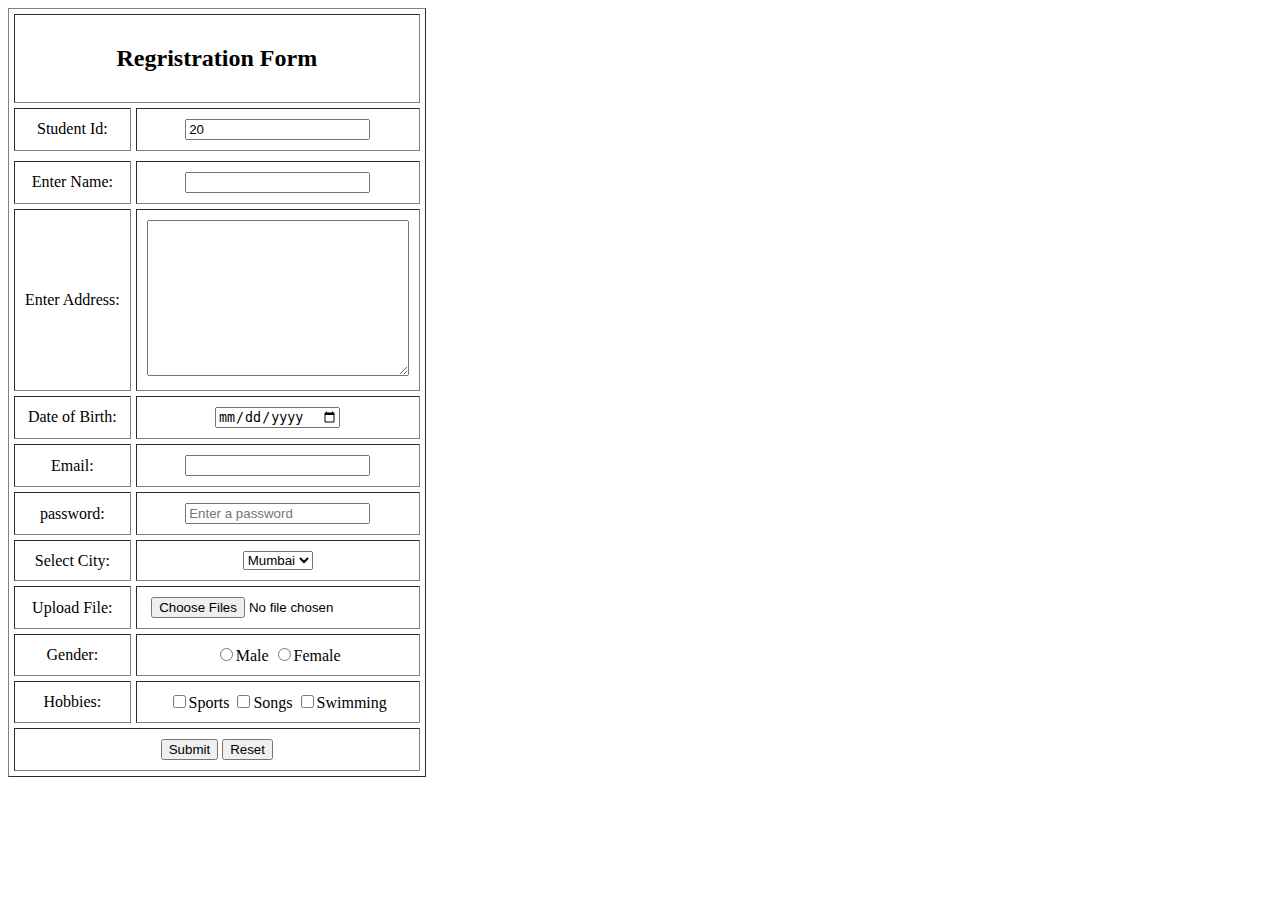
<file: Forms-in-html.html>
<!DOCTYPE html>
<html lang="en">
<head>
    <meta charset="UTF-8">
    <meta name="viewport" content="width=device-width, initial-scale=1.0">
    <title>Forms</title>
</head>
<body>
    <!--
       forms:
    Seaction of document which contains control such as labels,radio buttons to take input from user

       attributes:
       1.action:
              specifies where to form data
       2.method:
               specifies how to send form data (GET POST)
       3.traget:
                  specifies where to open the form data
       4.enctype:
                 'multipart/form-data' or text/plain 
       5.autocomplete:
       6.novalidate: no validation                     
    -->
    <table border="1px" style="text-align: center;" cellspacing="5" cellpadding="10">
        
            <td colspan="2">
                <h2>Regristration Form</h2>
            </td>
            </td>
        </tr>

        <tr>
            <td>Student Id:</td>
            <td><input type="text" value="20" readonly></td>
        <tr>
        
        <tr>
            <td><label for="firstname">Enter Name:</label></td>
            <td><input type="text" id="firstname"> </td>
            </td>
        </tr>

        <tr>
            <td><label>Enter Address:</label></td>
            <td><textarea rows="10" cols="30"></textarea> </td>
        </tr>

        <tr>
            <td><label for="">Date of Birth:</label></td>
            <td><input type="date"></td>
        </tr>

        <tr>
            <td><label for="">Email:</label></td>
            <td><input type="email"></td>
        </tr>

        <tr>
            <td><label for="">password:</label></td>
            <td><input type="password" placeholder="Enter a password"></td>
        </tr>

        <tr>
            <td>Select City:</td>
            <td>
                <select>
                  <option>Mumbai</option>
                  <option value="">Pune</option>
                  <option value="">Delhi</option>
                </select>
            </td>   
        </tr>

        <tr>
            <td>Upload File:</td>
            <td><input type="file" multiple></td>
        </tr>

        <tr>
            <td>Gender:</td>
            <td><input type="radio" name="gender">Male
            <input type="radio" name="gender">Female</td>
        </tr>
  
        <tr>
            <td>Hobbies:</td>
            <td>
                <input type="checkbox">Sports
                <input type="checkbox">Songs
                <input type="checkbox">Swimming
            </td>
        </tr>
  
        <tr>
            <td colspan="2">
                <input type="submit">
                <button>Reset</button>
            </td>
        </tr>
        
    </table>
</body>
</html>
</file>
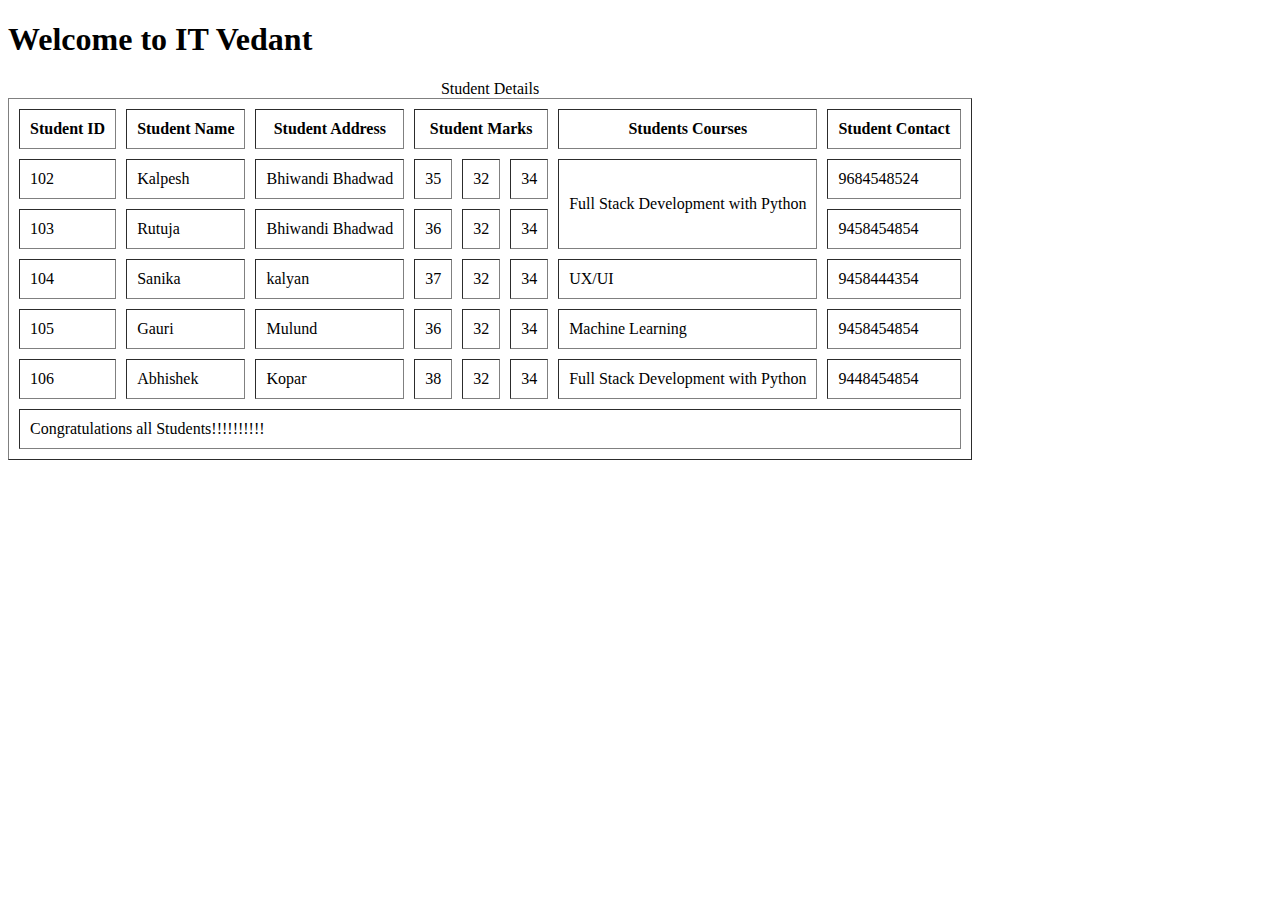
<file: Html-Structure.html>
<!DOCTYPE html>
<html lang="en">
<head>
    <meta charset="UTF-8">
    <meta name="viewport" content="width=<device-width>, initial-scale=1.0">
    <title>HTML Structure</title>
</head>
<body>
    <!-----------
       table:
                 It is used to create a table
       thead:
                 It is used to create a header in table
       tbody: 
                 It is used to create a body in table
       tfoot:
                 It is used to create a footer in table
       tr:
                 It is used to create a row in table
       th:
                 It is used to create a header in table
       td:
                 It is used to create a data in table
       cellspacing:
                 It is the space between each cell in table
       cellpadding:
                 It is the space between the content and the border of the cell
                 -->
    <h1>Welcome to IT Vedant</h1>
    <table border="1px" cellspacing="10" cellpadding="10">
        <caption>Student Details</caption>
        <thead>
            <th>Student ID</th>
            <th>Student Name</th>
            <th>Student Address</th>
            <th colspan="3">Student Marks</th> <!--Specifies number of columns a cell should span
                                                 Specifies number of rows a cell should span-->
            <th>Students Courses</th>
            <th>Student Contact</th>
        </thead>
        <tbody>
            <tr>
               <td>102</td>
               <td>Kalpesh</td>
               <td>Bhiwandi Bhadwad</td>
               <td>35</td>
               <td>32</td>
               <td>34</td>
               <td rowspan="2">Full Stack Development with Python</td>
               <td>9684548524</td>
            </tr>

            <tr>
                <td>103</td>
                <td>Rutuja</td>
                <td>Bhiwandi Bhadwad</td>
                <td>36</td>
                <td>32</td>
                <td>34</td>
                
                <td>9458454854</td>
             </tr>

             <tr>
                <td>104</td>
                <td>Sanika</td>
                <td>kalyan</td>
                <td>37</td>
                <td>32</td>
                <td>34</td>
                <td>UX/UI</td>
                <td>9458444354</td>
             </tr>

             <tr>
                <td>105</td>
                <td>Gauri</td>
                <td>Mulund</td>
                <td>36</td>
                <td>32</td>
                <td>34</td>
                <td>Machine Learning</td>
                <td>9458454854</td>
             </tr>

             <tr>
                <td>106</td>
                <td>Abhishek</td>
                <td>Kopar</td>
                <td>38</td>
                <td>32</td>
                <td>34</td>
                <td>Full Stack Development with Python</td>
                <td>9448454854</td>
             </tr>
        </tbody>
        <tfoot>
            <tr>
                <td colspan="8">Congratulations all Students!!!!!!!!!!</td>
            </tr>
        </tfoot>
    </table>
</body>
</html>
</file>
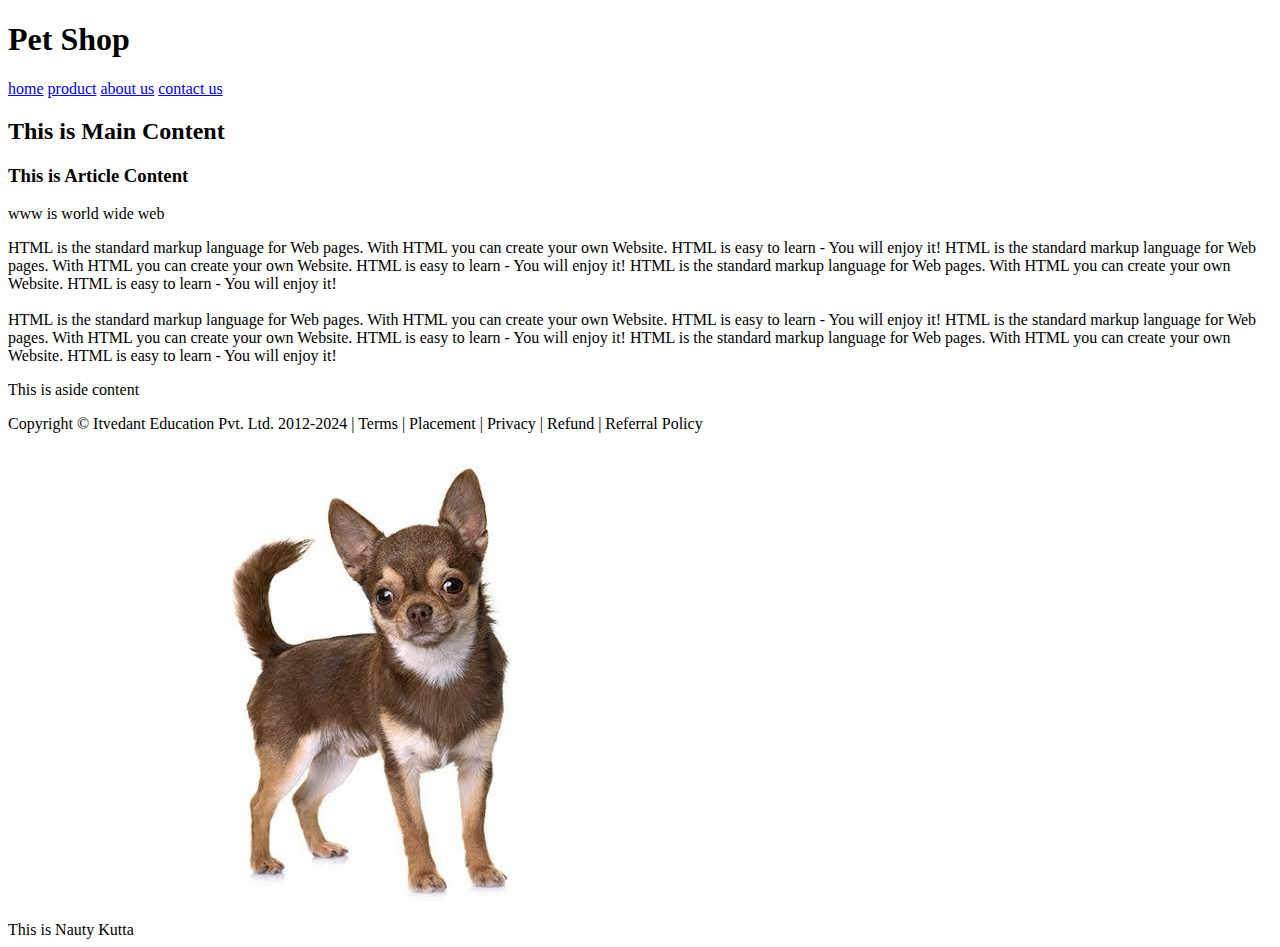
<file: semantic-elements.html>
<!DOCTYPE html>
<html lang="en">
<head>
    <meta charset="UTF-8">
    <meta name="viewport" content="width=device-width, initial-scale=1.0">
    <title>Semantic Elements</title>
</head>
<body>
    <!--
      semantic elements:
                provide meaning about the content making it more understandable to browser and developer
      <header> <navbar> <main> <article> <section> <aside> <footer> <figure> <figcaption>          
    -->
        <header>
            <h1>Pet Shop</h1>
        </header>

        <nav>
            <a href="home.html">home</a>
            <a href="product.html">product</a>
            <a href="about.html">about us</a>
            <a href="contact.html">contact us</a>
        </nav>

        <main>
            <h2>This is Main Content</h2>
        </main>

        <article>
                <h3>This is Article Content</h3>
                <p>www is world wide web</p>
        </article>

        <section>
            HTML is the standard markup language for Web pages.
            With HTML you can create your own Website.
            HTML is easy to learn - You will enjoy it!
            HTML is the standard markup language for Web pages.
            With HTML you can create your own Website.
            HTML is easy to learn - You will enjoy it!
            HTML is the standard markup language for Web pages.
            With HTML you can create your own Website.
            HTML is easy to learn - You will enjoy it!
        </section><br>

        <section>
            HTML is the standard markup language for Web pages.
            With HTML you can create your own Website.
            HTML is easy to learn - You will enjoy it!
            HTML is the standard markup language for Web pages.
            With HTML you can create your own Website.
            HTML is easy to learn - You will enjoy it!
            HTML is the standard markup language for Web pages.
            With HTML you can create your own Website.
            HTML is easy to learn - You will enjoy it!
        </section>

        <aside>
            <p>This is aside content</p>
        </aside>

        <footer>
            Copyright © Itvedant Education Pvt. Ltd. 2012-2024 | Terms | Placement | Privacy | Refund | Referral Policy
        </footer>

        <figure>
            <img src="img1.jfif" alt="dog image">
        </figure>

        <figcaption>This is Nauty Kutta</figcaption>

</body>
</html>
</file>
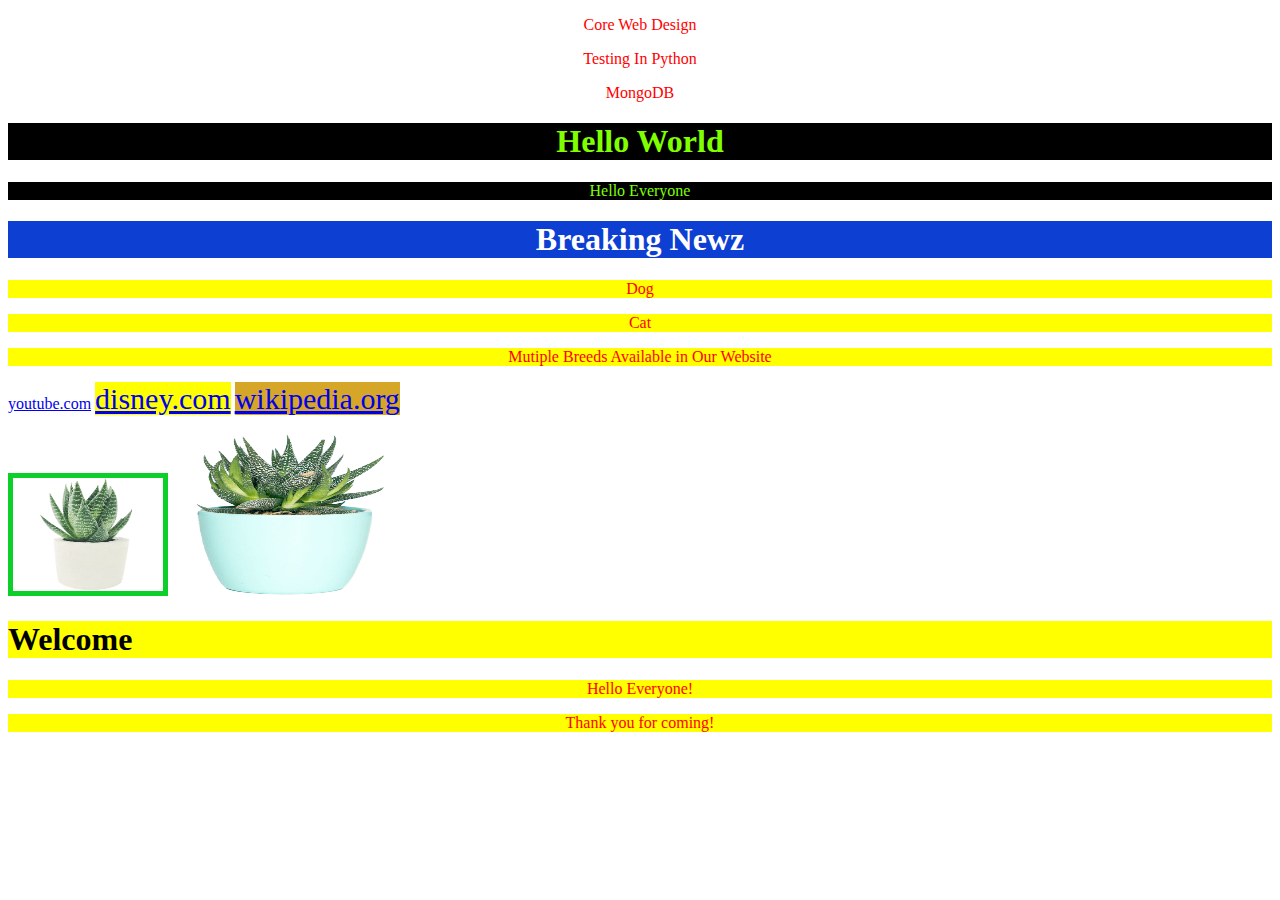
<file: Assignment/CSS_Selector.html>
<!DOCTYPE html>
<html lang="en">
<head>
    <meta charset="UTF-8">
    <meta name="viewport" content="width=device-width, initial-scale=1.0">
    <title>CSS Selectors</title>
    <style>
        p {
          text-align: center;
          color: red;
        } 

        .about{
            text-align: center;
            background-color: black;
            color: chartreuse;
        }

        #main{
            text-align: center;
            background-color: rgb(14, 63, 211);
            color: white;
        }

        div p {
             background-color: yellow;
        } 
        /*
        div>p {
            color: blue;
            font-size: 30px;
            font-family:Verdana, Tahoma, sans-serif;
        }

        div+p {
            color:greenyellow;
            font-size: 50px;
            font-family:Verdana, Tahoma, sans-serif;
        }

        div~p {
            color: plum;
            font-size: 70px;
            font-family:Verdana, Tahoma, sans-serif;
        }*/

        /*****************Attribute Selectors****************************/
        a[target] {
            background-color: rgb(213, 166, 39);
            font-size: 30px;
        }

        a[target="_blank"] {
            background-color: yellow;
        }

        [title~="pot_1"] {
            border: 5px solid rgb(12, 207, 41);
        }
    
        [class|="top"] {
             background: rgb(10, 181, 249);
        }

        [class^="top"] {
         background: yellow;
        }

        [class$="top"] {
            background:green;
        }
    </style>
</head>
<body>
    <!-------------------****Basic Selectors*****-------------------->
    <!---Element Selector------------->
    <p>Core Web Design</p>
    <p>Testing In Python</p>
    <p>MongoDB</p>
    <!-------------------------------->
 
    <!---Class Selector--------------->
    <h1 class="about">Hello World</h1>
    <p class="about">Hello Everyone</p> 
    <!-------------------------------->

    <!---ID Selector------------------>
    <h1 id="main">Breaking Newz</h1>
    <!-------------------------------->
    <!---------------------------------------------------------------->

    <!----------------****Combinator Selectors****-------------------->
    <!--Descendant Selector(Space)
        Child Selector (>)
        Adjacent Sibling Selector (+)
        General Sibling Selector (~)
    ---->
    <div>
        <p>Dog</p>
        <p>Cat</p>
        <section>
            <p>Mutiple Breeds Available in Our Website</p>
        </section>
    </div>
    <!-------------------------------------------------------------------->
    <!----------------****Attribute Selectors****------------------------->

    <!---------------Attribute-------->
    <a href="https://www.youtube.com">youtube.com</a>
    <a href="http://www.disney.com" target="_blank">disney.com</a>
    <a href="http://www.wikipedia.org" target="_top">wikipedia.org</a><br><br>

    <!---- [attribute~="value"]------->
    <img src="images/product3.png" title="pot_1" width="150" height="113">
    <img src="images/product5.png" title="pot_2" width="224" height="162">
    <!-------------------------------->

    <!------[attribute|="value"] ----->
    <h1 class="top-header">Welcome</h1>
    <p class="top-text">Hello Everyone!</p>
    <p class="topcontent">Thank you for coming!</p>
    <!-------------------------------->
</body>
</html>
</file>
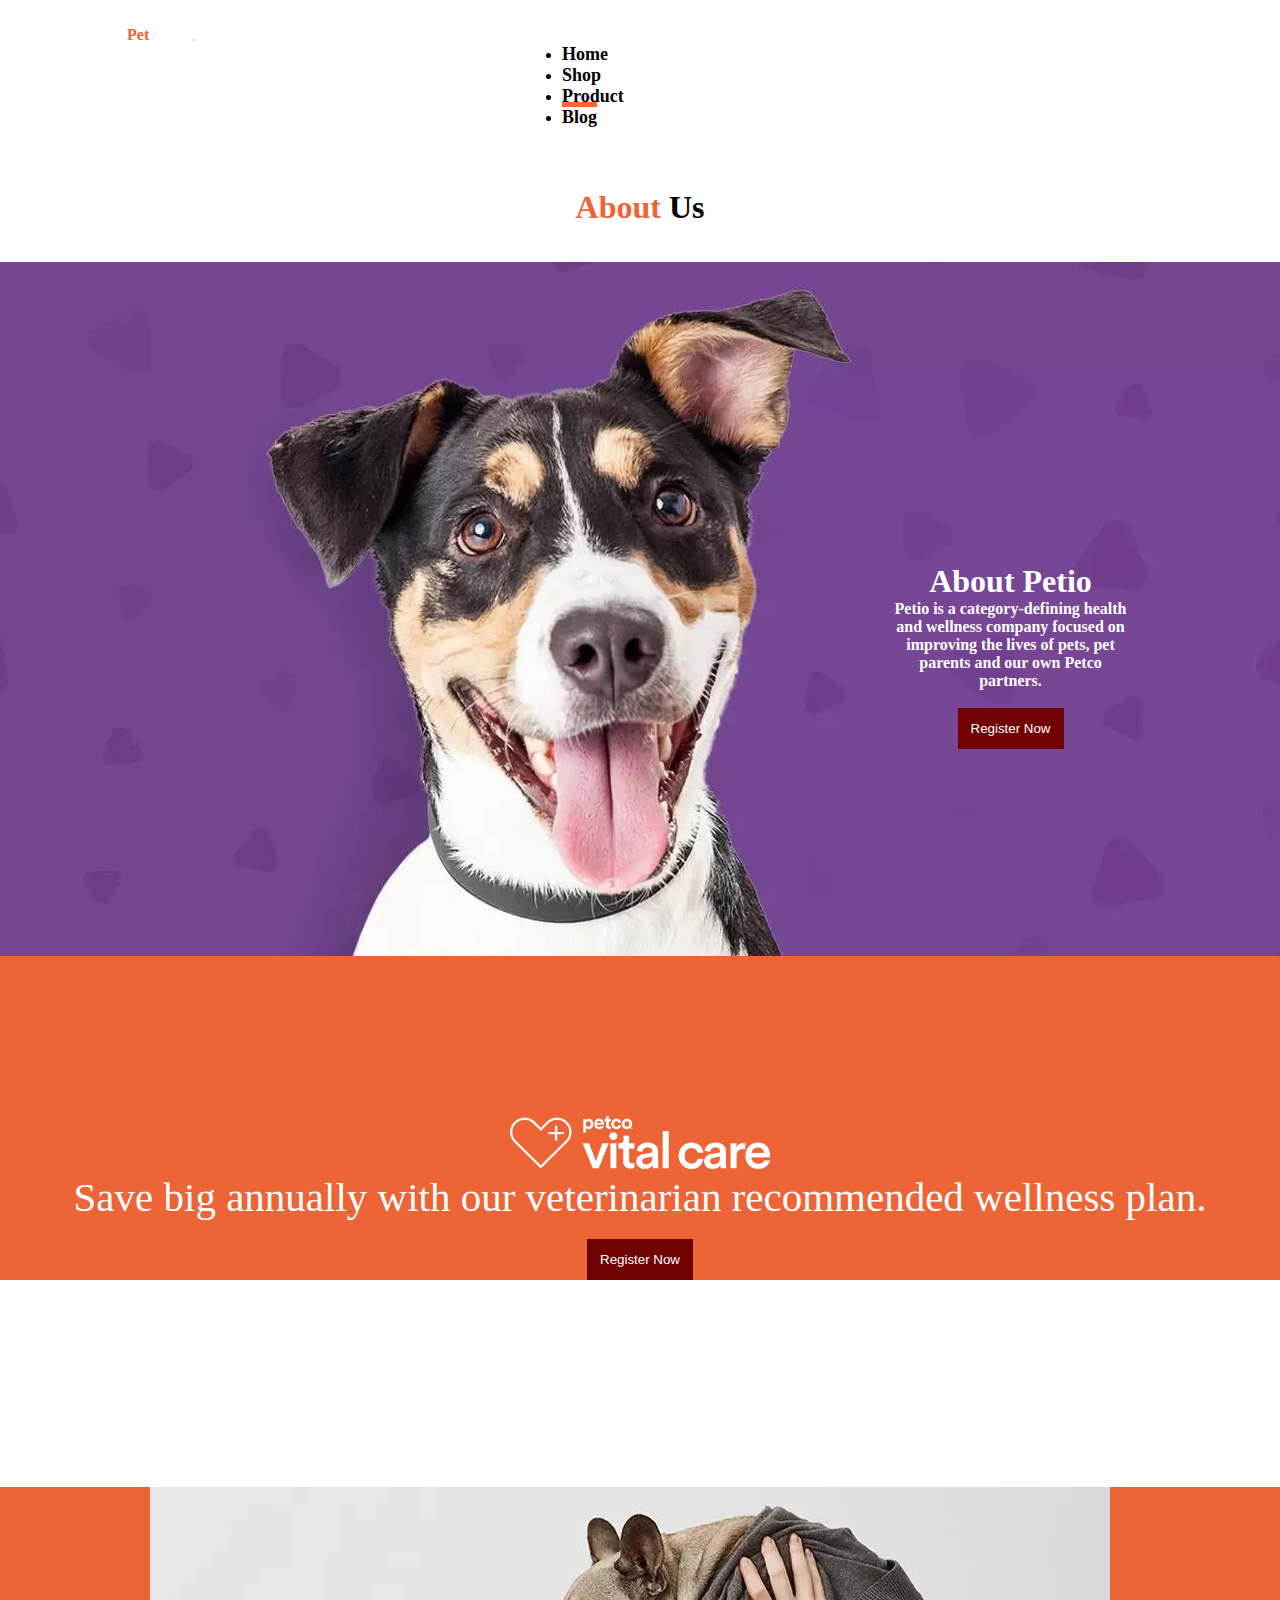
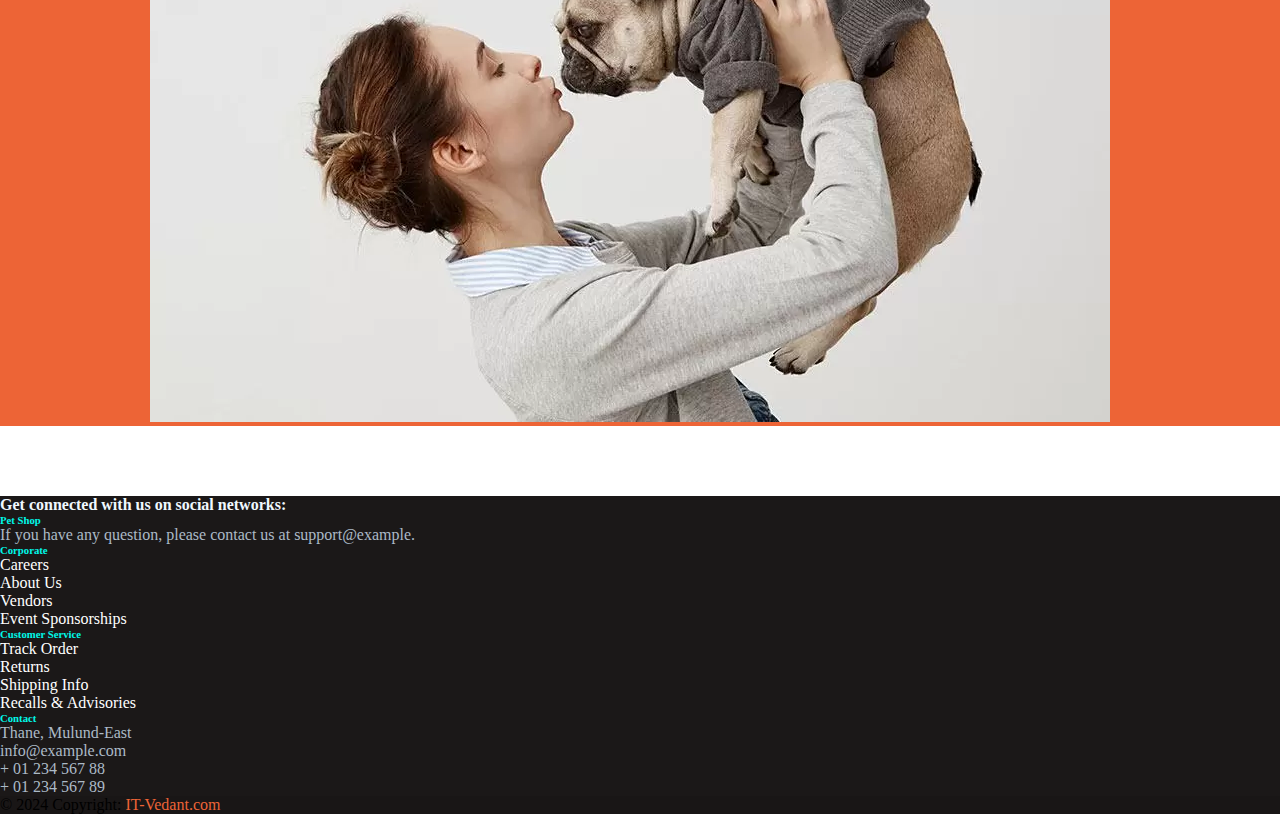
<file: demo1/blog.html>
<!DOCTYPE html>
<html lang="en">
<head>
    <meta charset="UTF-8">
    <meta name="viewport" content="width=device-width, initial-scale=1.0">
    <title>Pet Shop</title>
    <!----Font Awesome CDN link-->
    <link rel="stylesheet" href="https://cdnjs.cloudflare.com/ajax/libs/font-awesome/6.5.2/css/all.min.css" integrity="sha512-SnH5WK+bZxgPHs44uWIX+LLJAJ9/2PkPKZ5QiAj6Ta86w+fsb2TkcmfRyVX3pBnMFcV7oQPJkl9QevSCWr3W6A==" crossorigin="anonymous" referrerpolicy="no-referrer" />
    <!---Bootstrap CDN links----->
    <link href="https://cdn.jsdelivr.net/npm/bootstrap@5.0.2/dist/css/bootstrap.min.css" rel="stylesheet" integrity="sha384-EVSTQN3/azprG1Anm3QDgpJLIm9Nao0Yz1ztcQTwFspd3yD65VohhpuuCOmLASjC" crossorigin="anonymous">
    <script src="https://cdn.jsdelivr.net/npm/bootstrap@5.0.2/dist/js/bootstrap.bundle.min.js" integrity="sha384-MrcW6ZMFYlzcLA8Nl+NtUVF0sA7MsXsP1UyJoMp4YLEuNSfAP+JcXn/tWtIaxVXM" crossorigin="anonymous"></script>

    <link rel="stylesheet" href="assets/css/style.css">
    <!--------------------------->

    <style>
        .col-sm-6 {
    background-color: #ed6436;
    text-align: center;
    margin-top: 207px !important;
                 }
    </style>
</head>
<body>
    <!--------Navbar Start------->
    <div class="container-fluid">
        <div class="row">
            <div class="col-sm-12">
                <nav class="navbar navbar-expand-lg navbar-light">
                    <div class="container-fluid">
                      <a class="navbar-brand" href="index.html"><span style="color: #ed6436;">Pet</span> Shop</a>
                      <button class="navbar-toggler" type="button" data-bs-toggle="collapse" data-bs-target="#navbarSupportedContent" aria-controls="navbarSupportedContent" aria-expanded="false" aria-label="Toggle navigation">
                        <span class="navbar-toggler-icon"></span>
                      </button>
                      <div class="collapse navbar-collapse" id="navbarSupportedContent">
                        <ul class="navbar-nav me-auto mb-2 mb-lg-0">

                          <li class="nav-item">
                            <a class="nav-link" aria-current="page" href="index.html">Home</a>
                          </li>

                          <li class="nav-item">
                            <a class="nav-link" href="shop.html" target="_blank">Shop</a>
                          </li>

                          <li class="nav-item">
                            <a class="nav-link" href="product.html" target="_blank">Product</a>
                          </li>

                          <li class="nav-item">
                            <a class="nav-link active " href="blog.html" target="_blank">Blog</a>
                          </li>
                          
                        </ul>
                        <form class="d-flex">
                            <i class="fa-solid fa-magnifying-glass"></i>
                            <a class="nav-link" id="register" href="register.html" target="_blank"><i class="fa-regular fa-user"></i></a>
                            <i class="fa-regular fa-heart"></i>
                            <i class="fa-solid fa-bag-shopping"></i>
                        </form>
                      </div>
                    </div>
                  </nav>
            </div>
        </div>
    </div> 
    <!--------Navbar End-------> 
    <!-----About Section Start----------------------->
<div class="picks-head">
    <h1><i class="fa-solid fa-paw"></i> <span style="color: #ed6436;">About</span> Us <i class="fa-solid fa-paw"></i></h1>
  </div><br><br>
  
  <div class="container-fluid">
    <div class="row">
      <div class="col-sm-12">
        <img class="abt_img" src="assets/images/about.jpg">
        <div class="abt_content">
          <h1>About Petio</h1>
          <h4>Petio is a category-defining health and wellness company
           focused on improving the lives of pets, pet parents and our own Petco partners.
          </h4>
          <button id="lft_btn">Register Now</button>
        </div>
      </div>
    </div>
  </div>
  <!-----About Section End----------------------->

  <!---------------About us One Start------------>
<div class="container-fluid">
    <div class="row">
      <div class="col-sm-6">
        <img class="lft-img" src="assets/images/img15.png">
        <div class="lft-content">
          Save big annually with our veterinarian recommended wellness plan.
        </div>
        <button id="lft_btn">Register Now</button>
      </div>
  
      <div class="col-sm-6">
        <img class="rgt_img" src="assets/images/img16.jpg">
      </div>
    </div>
  </div>
  <!-----------------About us One End-------------->
  <!------------------------------------------------>

<!-- Footer -->
<footer class="text-center text-lg-start bg-body-tertiary text-muted">
    <!-- Section: Social media -->
    <section class="d-flex justify-content-center justify-content-lg-between p-4 border-bottom">
      <!-- Left -->
      <div class="me-5 d-none d-lg-block">
        <span>Get connected with us on social networks:</span>
      </div>
      <!-- Left -->
  
      <!-- Right -->
      <div>
        <a href="" class="me-4 text-reset">
          <i class="fab fa-facebook-f"></i>
        </a>
        <a href="" class="me-4 text-reset">
          <i class="fab fa-twitter"></i>
        </a>
        <a href="" class="me-4 text-reset">
          <i class="fab fa-google"></i>
        </a>
        <a href="" class="me-4 text-reset">
          <i class="fab fa-instagram"></i>
        </a>
        <a href="" class="me-4 text-reset">
          <i class="fab fa-linkedin"></i>
        </a>
        <a href="" class="me-4 text-reset">
          <i class="fab fa-github"></i>
        </a>
      </div>
      <!-- Right -->
    </section>
    <!-- Section: Social media -->
  
    <!-- Section: Links  -->
    <section class="">
      <div class="container text-center text-md-start mt-5">
        <!-- Grid row -->
        <div class="row mt-3">
          <!-- Grid column -->
          <div class="col-md-3 col-lg-4 col-xl-3 mx-auto mb-4">
            <!-- Content -->
            <h6 class="text-uppercase fw-bold mb-4">
              <i class="fas fa-gem me-3"></i>Pet Shop
            </h6>
            <p>
              If you have any question, please contact us at support@example.
            </p>
          </div>
          <!-- Grid column -->
  
          <!-- Grid column -->
          <div class="col-md-2 col-lg-2 col-xl-2 mx-auto mb-4">
            <!-- Links -->
            <h6 class="text-uppercase fw-bold mb-4">
              Corporate
            </h6>
            <p>
              <a href="#!" class="text-reset">Careers</a>
            </p>
            <p>
              <a href="#!" class="text-reset">About Us</a>
            </p>
            <p>
              <a href="#!" class="text-reset">Vendors</a>
            </p>
            <p>
              <a href="#!" class="text-reset">Event Sponsorships</a>
            </p>
          </div>
          <!-- Grid column -->
  
          <!-- Grid column -->
          <div class="col-md-3 col-lg-2 col-xl-2 mx-auto mb-4">
            <!-- Links -->
            <h6 class="text-uppercase fw-bold mb-4">
              Customer Service
            </h6>
            <p>
              <a href="#!" class="text-reset">Track Order</a>
            </p>
            <p>
              <a href="#!" class="text-reset">Returns</a>
            </p>
            <p>
              <a href="#!" class="text-reset">Shipping Info</a>
            </p>
            <p>
              <a href="#!" class="text-reset">Recalls & Advisories</a>
            </p>
          </div>
          <!-- Grid column -->
  
          <!-- Grid column -->
          <div class="col-md-4 col-lg-3 col-xl-3 mx-auto mb-md-0 mb-4">
            <!-- Links -->
            <h6 class="text-uppercase fw-bold mb-4">Contact</h6>
            <p><i class="fas fa-home me-3"></i> Thane, Mulund-East</p>
            <p>
              <i class="fas fa-envelope me-3"></i>
              info@example.com
            </p>
            <p><i class="fas fa-phone me-3"></i> + 01 234 567 88</p>
            <p><i class="fas fa-print me-3"></i> + 01 234 567 89</p>
          </div>
          <!-- Grid column -->
        </div>
        <!-- Grid row -->
      </div>
    </section>
    <!-- Section: Links  -->
  
    <!-- Copyright -->
    <div class="text-center p-4" style="background-color: rgba(0, 0, 0, 0.05);">
      © 2024 Copyright:
      <a class="text-reset fw-bold" href="#"><span style="color: #ed6436;"> IT-Vedant.com</span></a>
    </div>
    <!-- Copyright -->
  </footer>
  <!-- Footer -->
  </body>
  </html>
</file>
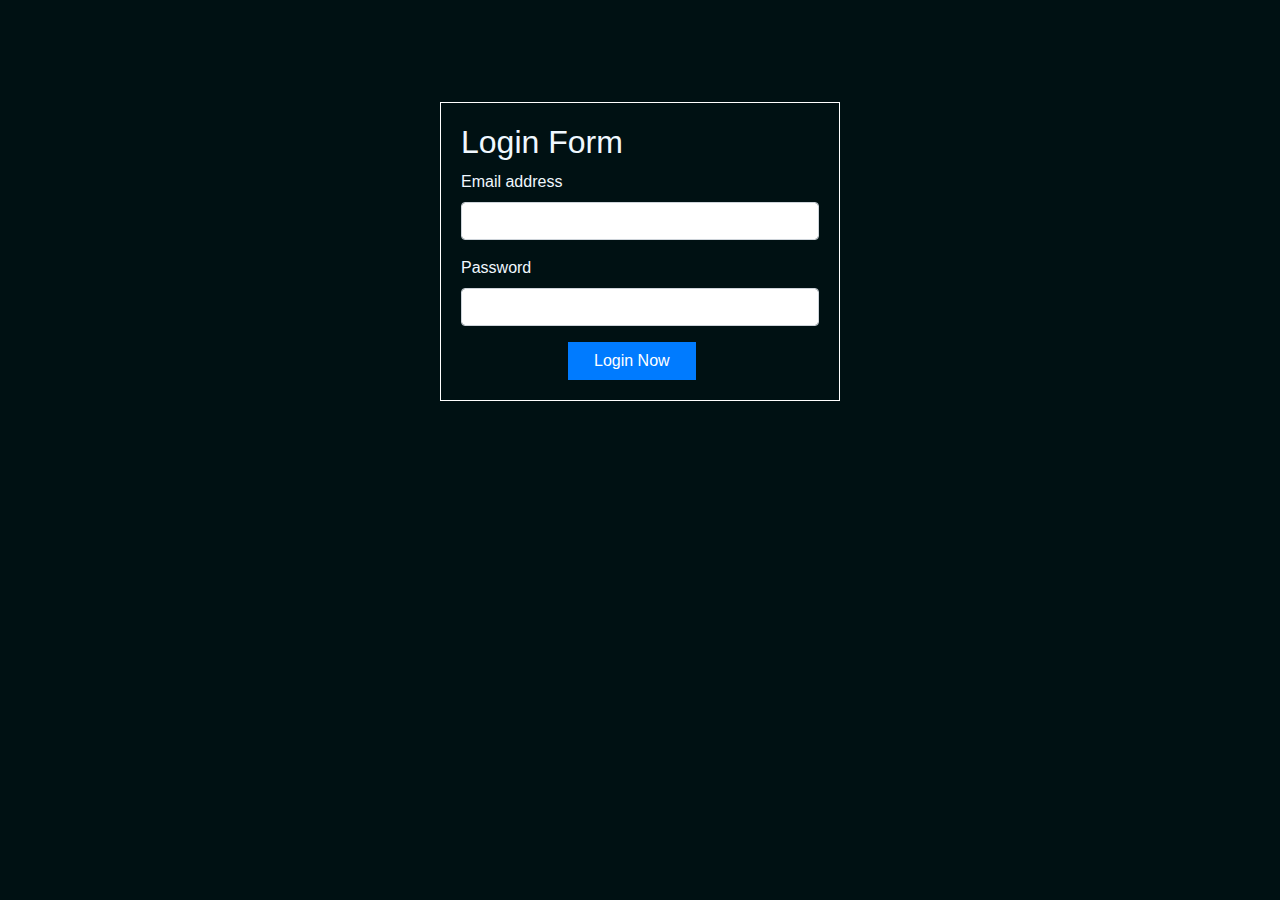
<file: demo1/login.html>
<!DOCTYPE html>
<html lang="en">
<head>
    <meta charset="UTF-8">
    <meta name="viewport" content="width=device-width, initial-scale=1.0">
    <title>Login Form</title>
    <!----Font Awesome CDN link-->
    <link rel="stylesheet" href="https://cdnjs.cloudflare.com/ajax/libs/font-awesome/6.5.2/css/all.min.css" integrity="sha512-SnH5WK+bZxgPHs44uWIX+LLJAJ9/2PkPKZ5QiAj6Ta86w+fsb2TkcmfRyVX3pBnMFcV7oQPJkl9QevSCWr3W6A==" crossorigin="anonymous" referrerpolicy="no-referrer" />
    <!---Bootstrap CDN links----->
    <link href="https://cdn.jsdelivr.net/npm/bootstrap@5.0.2/dist/css/bootstrap.min.css" rel="stylesheet" integrity="sha384-EVSTQN3/azprG1Anm3QDgpJLIm9Nao0Yz1ztcQTwFspd3yD65VohhpuuCOmLASjC" crossorigin="anonymous">
    <script src="https://cdn.jsdelivr.net/npm/bootstrap@5.0.2/dist/js/bootstrap.bundle.min.js" integrity="sha384-MrcW6ZMFYlzcLA8Nl+NtUVF0sA7MsXsP1UyJoMp4YLEuNSfAP+JcXn/tWtIaxVXM" crossorigin="anonymous"></script>

    <link rel="stylesheet" href="assets/css/style.css">
    <!--------------------------->
</head>
<body>
    <!DOCTYPE html>
<html>
<head>
	<title>form</title>
	<link rel="stylesheet" href="https://stackpath.bootstrapcdn.com/bootstrap/4.4.1/css/bootstrap.min.css" integrity="sha384-Vkoo8x4CGsO3+Hhxv8T/Q5PaXtkKtu6ug5TOeNV6gBiFeWPGFN9MuhOf23Q9Ifjh" crossorigin="anonymous">
	<style type="text/css">
		.container {
    margin-top: 8%;
    width: 400px;
    border: ridge 1.5px white;
    padding: 20px;
    color: aliceblue;
    font-weight: 500;
            }
        
		body{
			background: #001113;  /* fallback for old browsers */
		}

        button.btn.btn-primary {
    margin-left: 107px;
    padding-left: 25px;
    padding-right: 25px;
    border-radius: 0;
        }

        button.btn.btn-primary:hover 
    {

        background-color: #f1f1f1 !important;
        color: black !important;
    }

    a {
    color: white;
    }

    a:hover {
        text-decoration: none !important;
    }

	</style>
</head>
<body>
	<div>
		
	</div>
	<div class="container">
		<h2><i class="fa-solid fa-paw"></i> Login Form <i class="fa-solid fa-paw"></i></h2>
	<form action="" method="post">
		
    <div class="form-group">
        <label for="email1">Email address</label>
        <input type="email" class="form-control" id="email1" aria-describedby="emailHelp" name="email">
    </div>
    <div class="form-group">
        <label for="Password">Password</label>
        <input type="password" class="form-control" id="Password" name="password">
    </div>
    <button type="submit" class="btn btn-primary" name="create"><a href="index.html">Login Now</a></button>
</form>
</div>
</body>
</html>

</body>
</html>
</file>
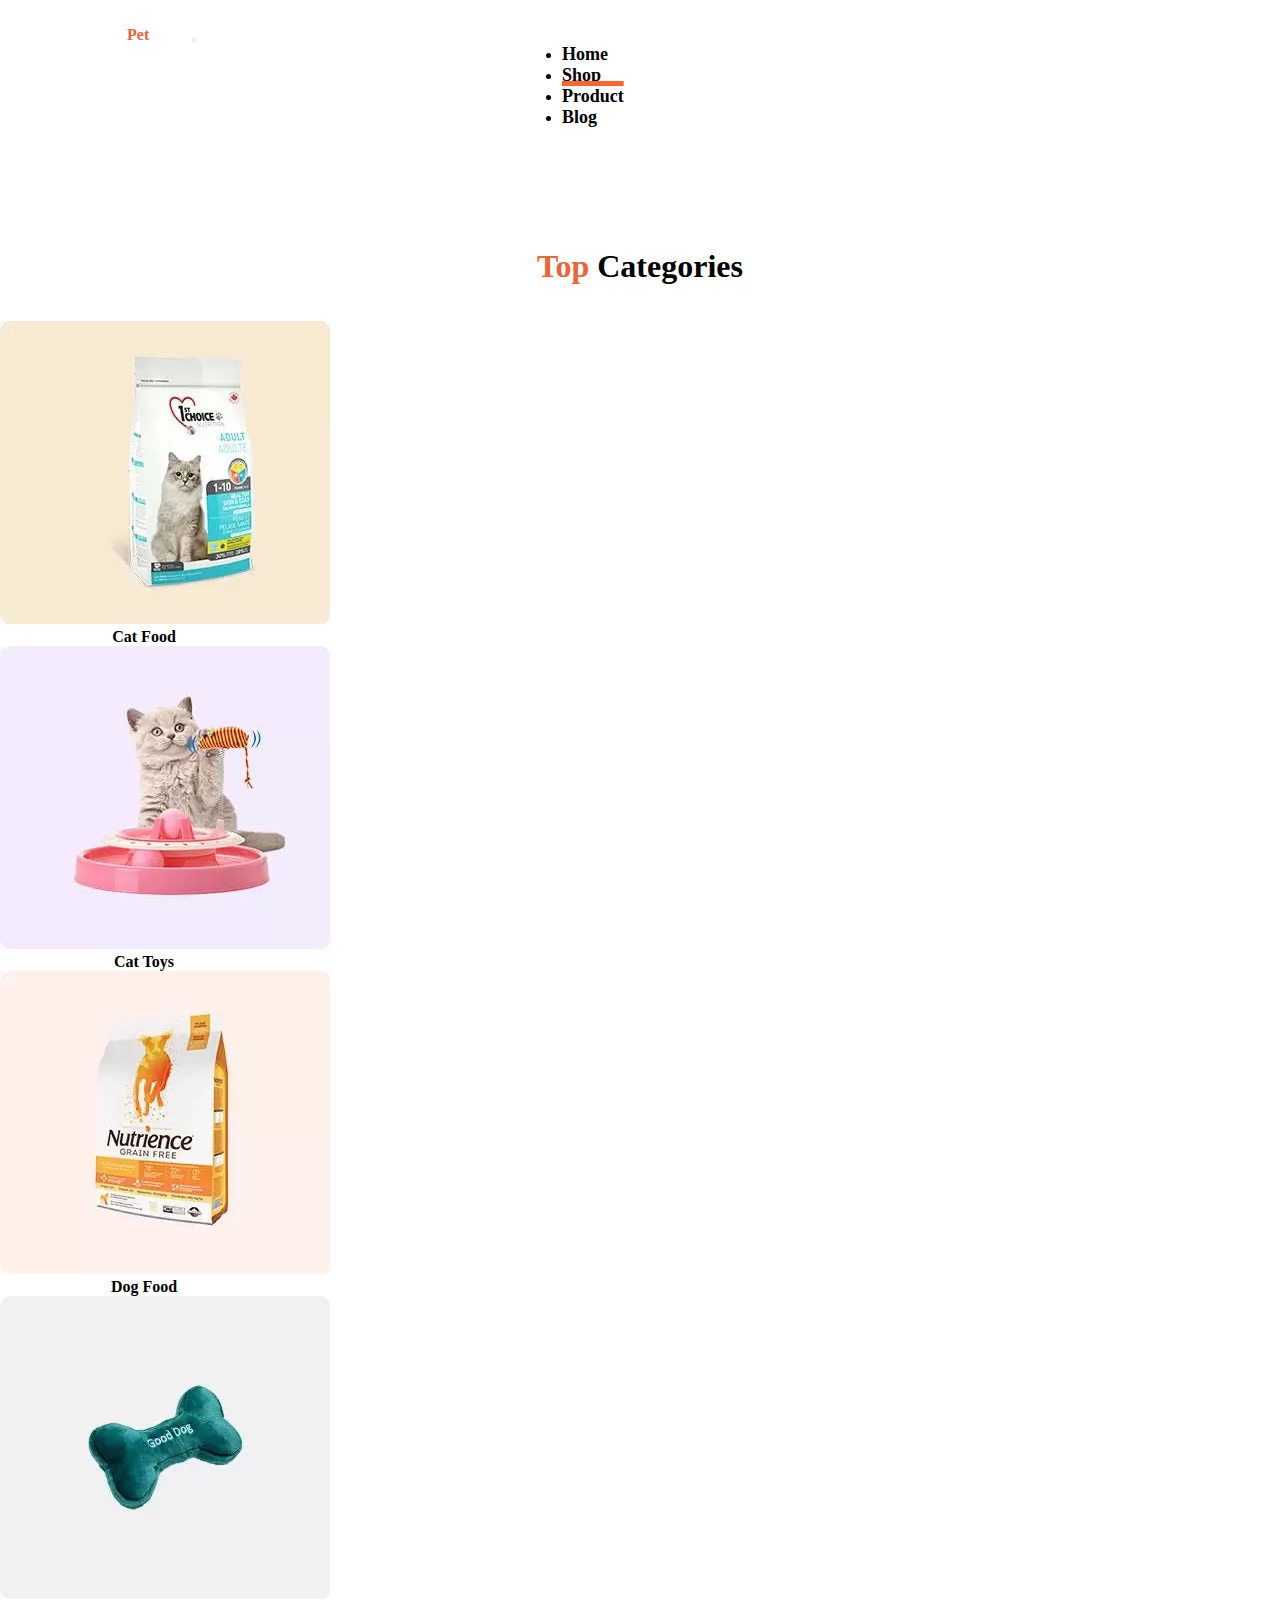
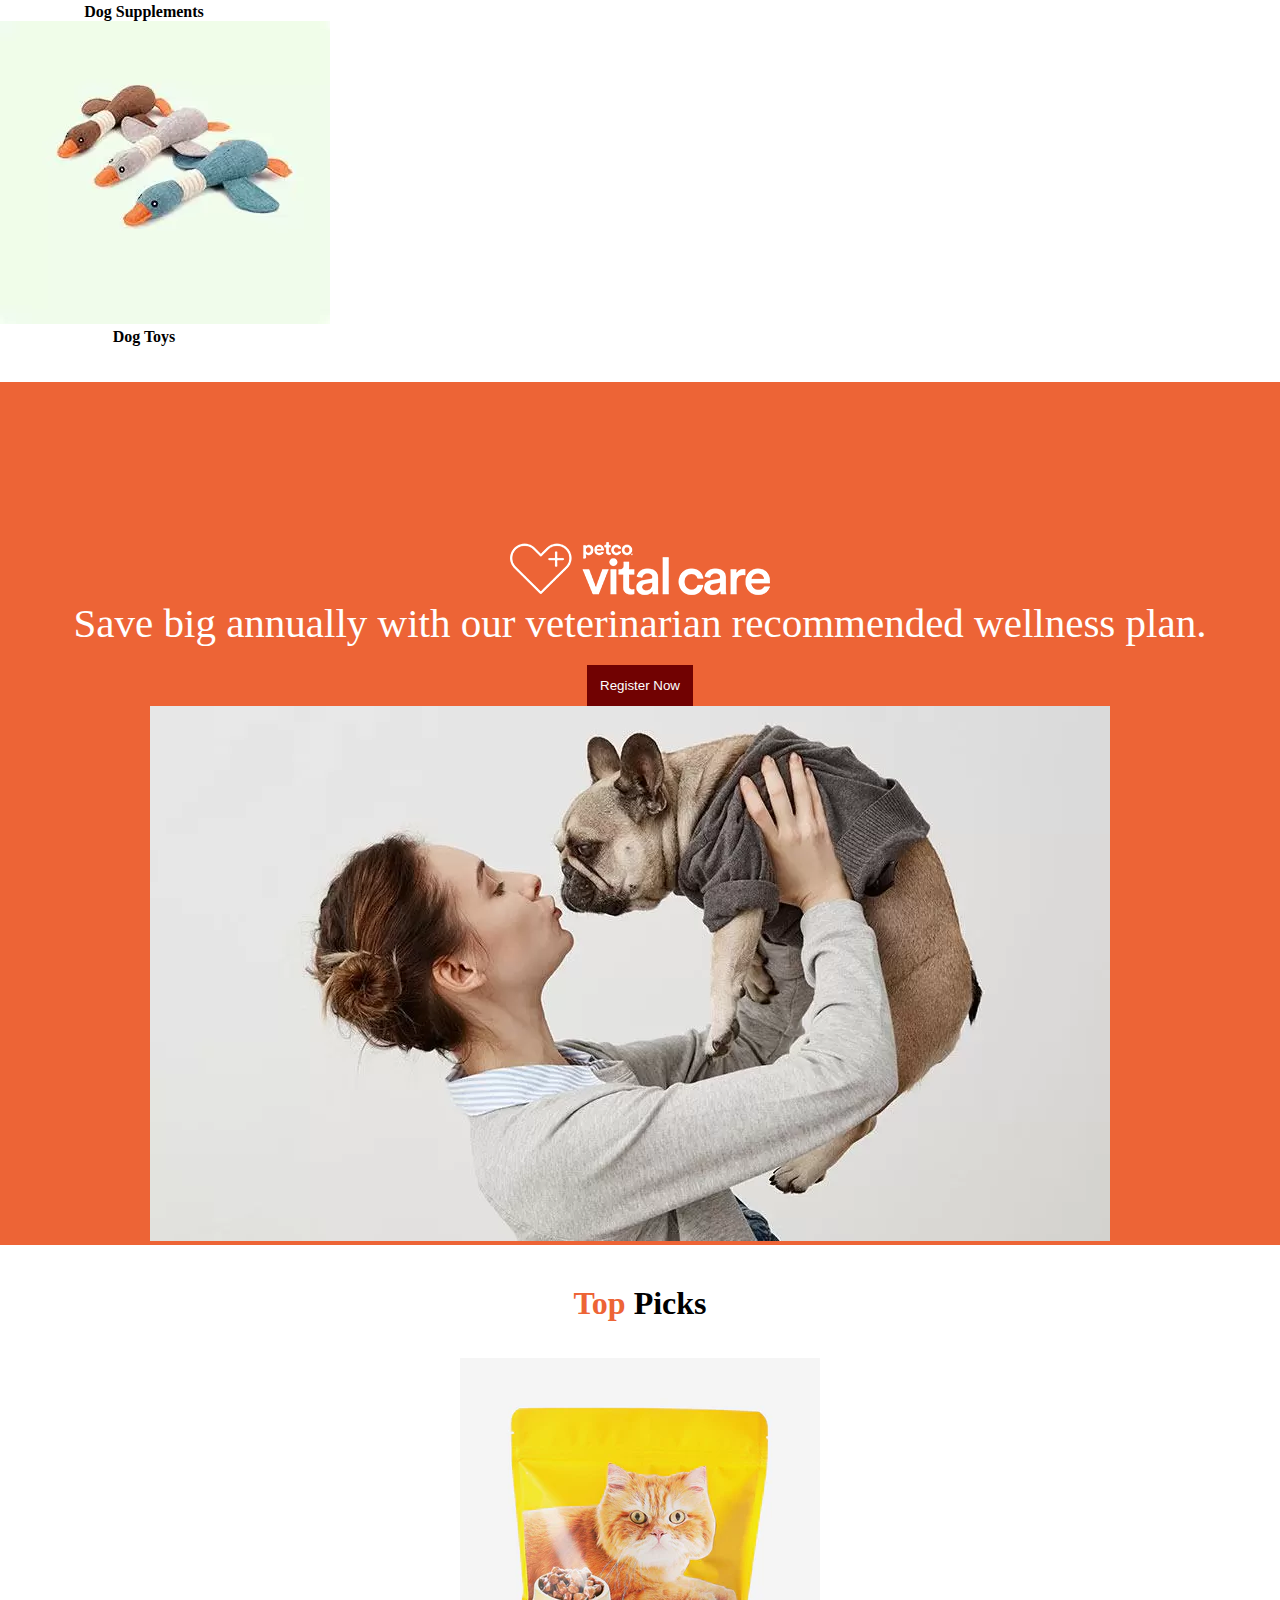
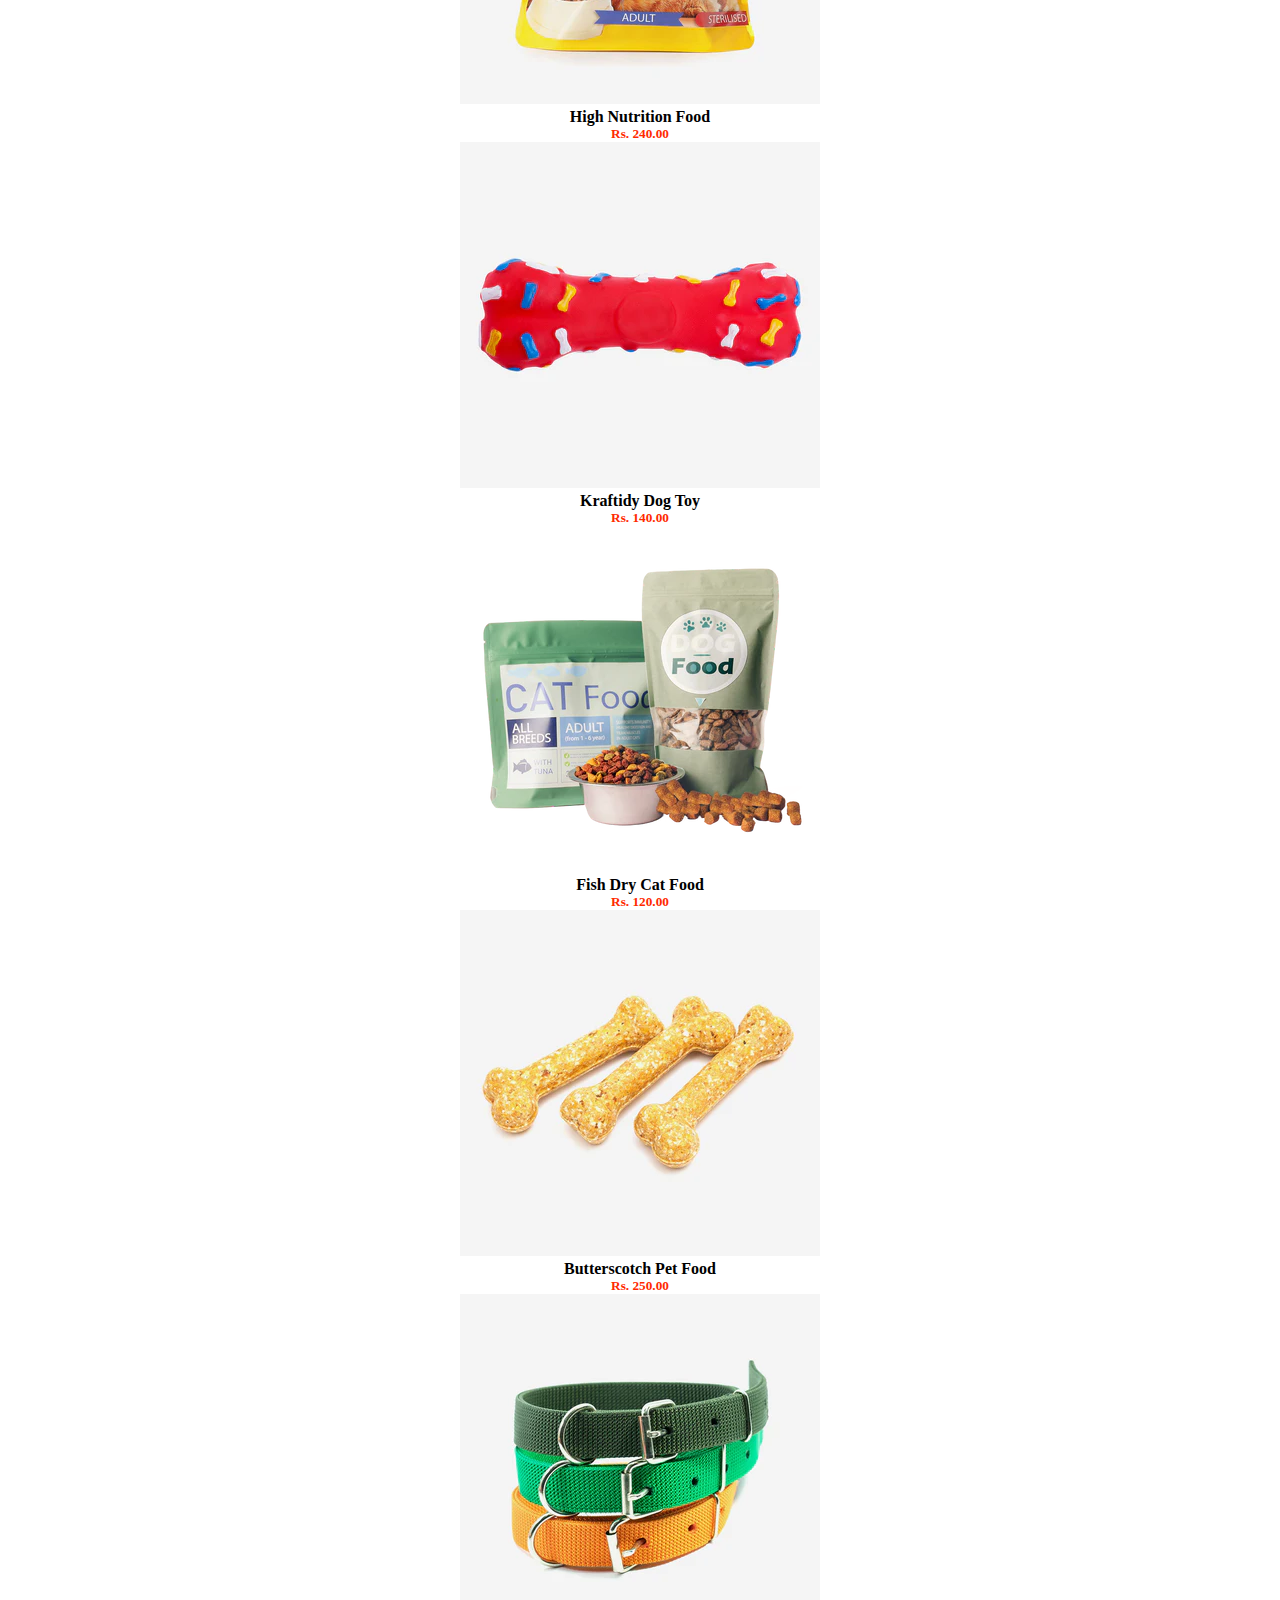
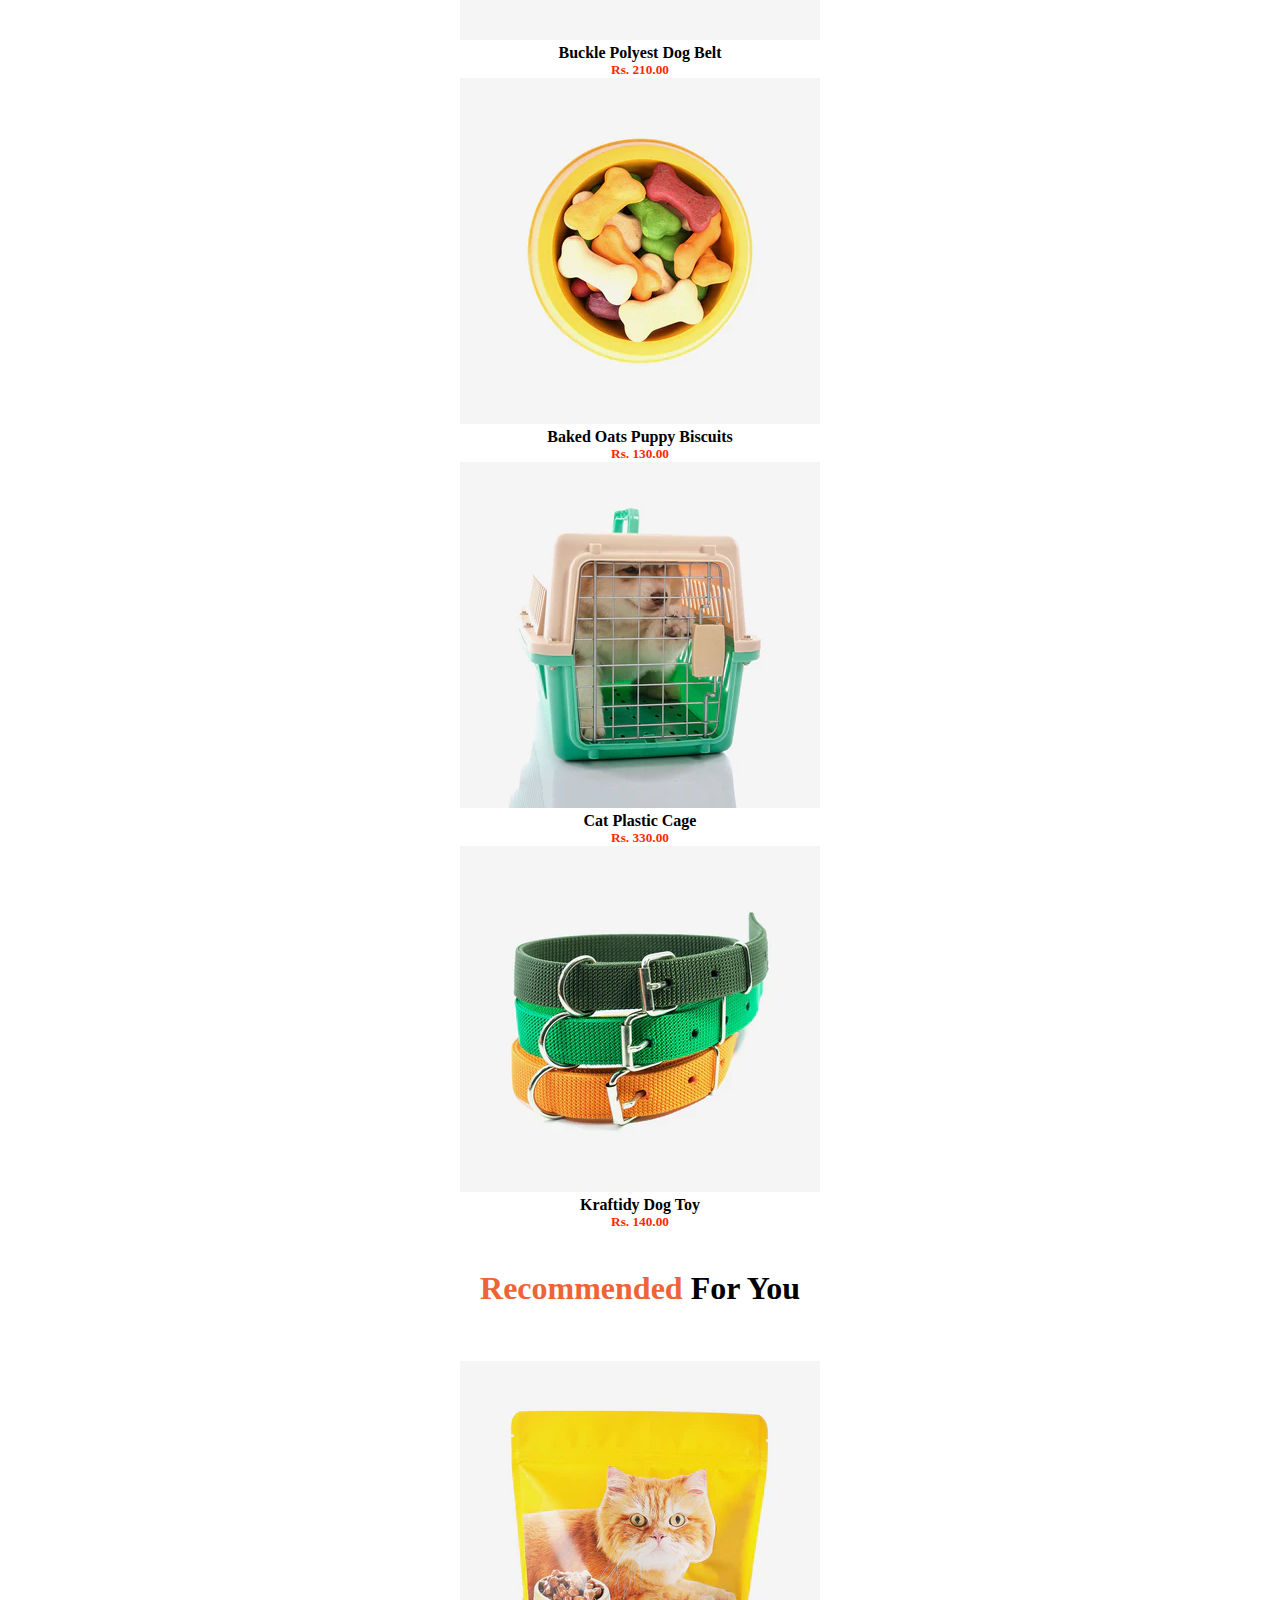
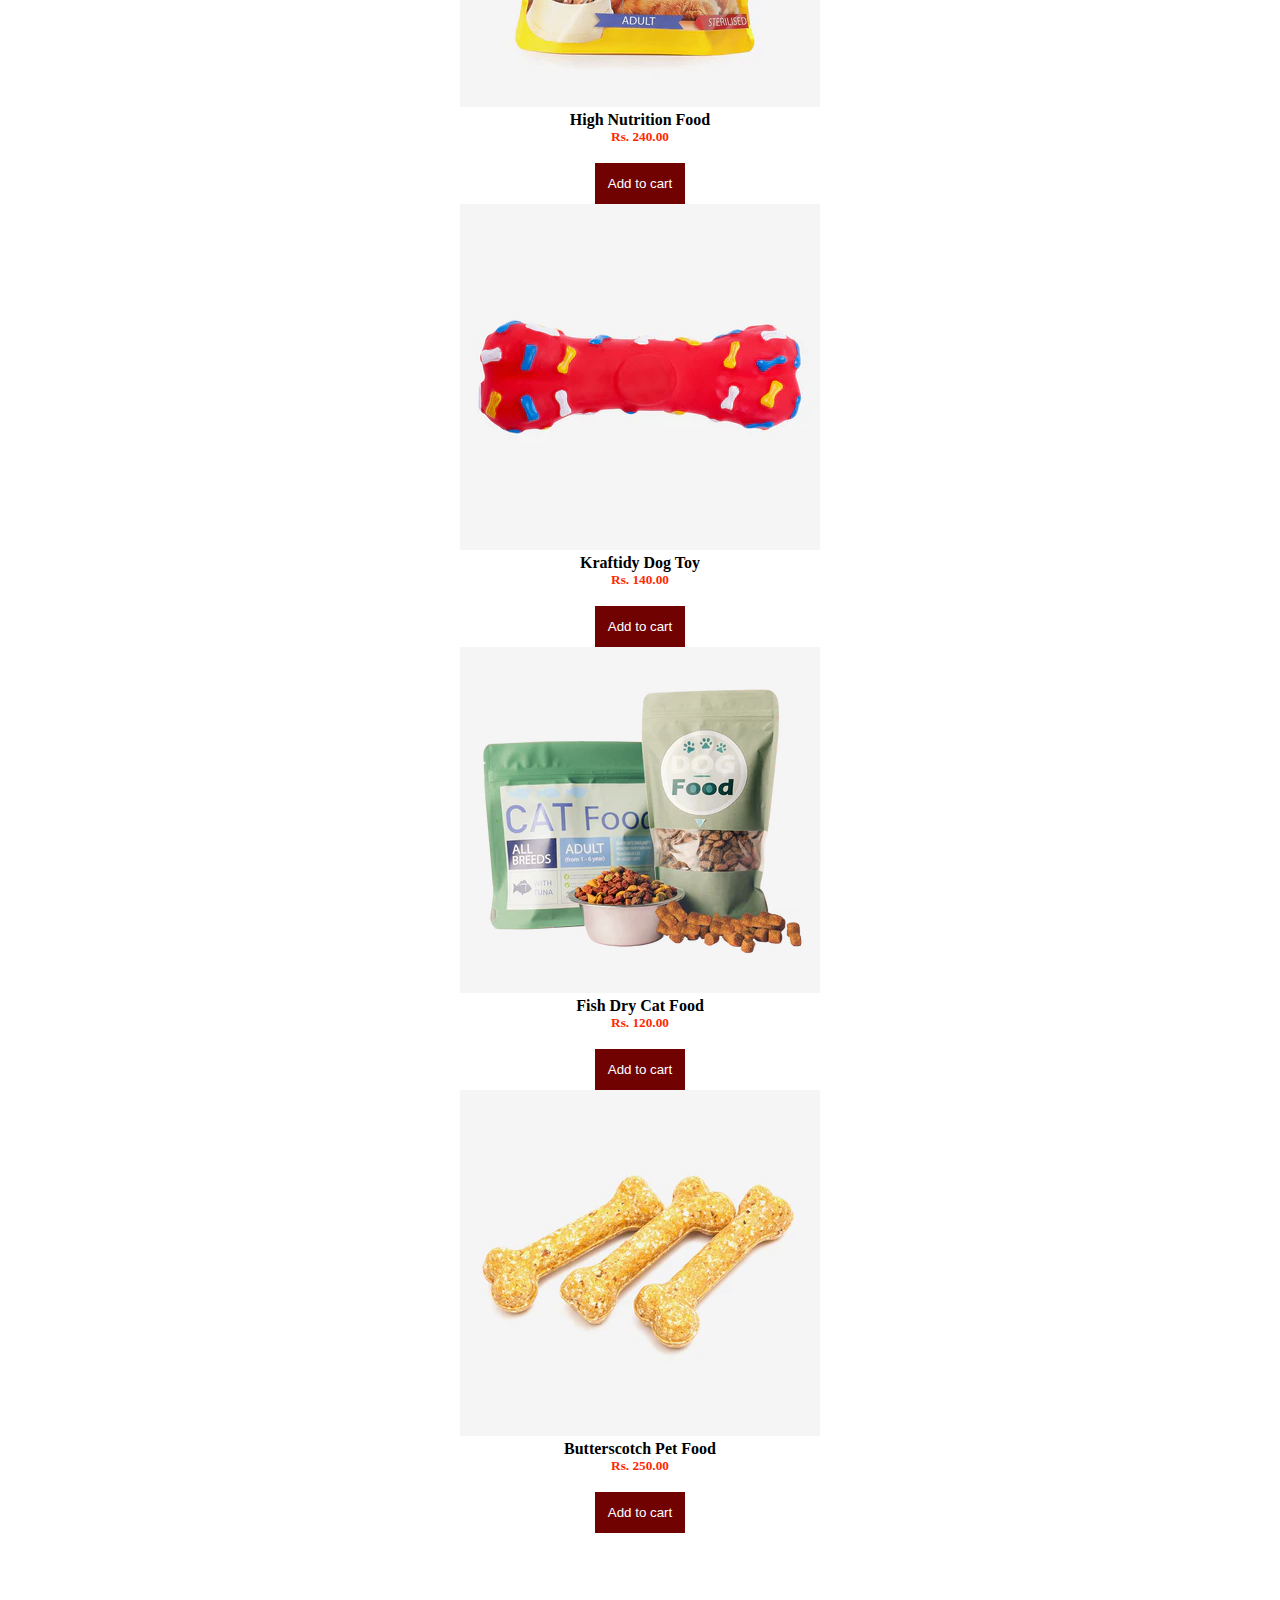
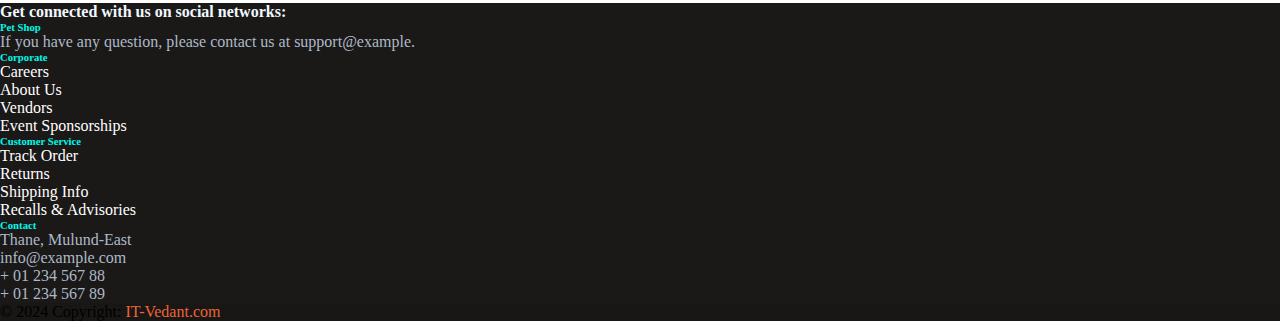
<file: demo1/product.html>
<!DOCTYPE html>
<html lang="en">
<head>
    <meta charset="UTF-8">
    <meta name="viewport" content="width=device-width, initial-scale=1.0">
    <title>Pet Shop</title>
    <!----Font Awesome CDN link-->
    <link rel="stylesheet" href="https://cdnjs.cloudflare.com/ajax/libs/font-awesome/6.5.2/css/all.min.css" integrity="sha512-SnH5WK+bZxgPHs44uWIX+LLJAJ9/2PkPKZ5QiAj6Ta86w+fsb2TkcmfRyVX3pBnMFcV7oQPJkl9QevSCWr3W6A==" crossorigin="anonymous" referrerpolicy="no-referrer" />
    <!---Bootstrap CDN links----->
    <link href="https://cdn.jsdelivr.net/npm/bootstrap@5.0.2/dist/css/bootstrap.min.css" rel="stylesheet" integrity="sha384-EVSTQN3/azprG1Anm3QDgpJLIm9Nao0Yz1ztcQTwFspd3yD65VohhpuuCOmLASjC" crossorigin="anonymous">
    <script src="https://cdn.jsdelivr.net/npm/bootstrap@5.0.2/dist/js/bootstrap.bundle.min.js" integrity="sha384-MrcW6ZMFYlzcLA8Nl+NtUVF0sA7MsXsP1UyJoMp4YLEuNSfAP+JcXn/tWtIaxVXM" crossorigin="anonymous"></script>

    <link rel="stylesheet" href="assets/css/style.css">
    <!--------------------------->

    <style>
        .category-head {
         margin-top: 99px !important;
         text-align: center;
          }
    </style>
</head>
<body>
    <!--------Navbar Start------->
    <div class="container-fluid">
        <div class="row">
            <div class="col-sm-12">
                <nav class="navbar navbar-expand-lg navbar-light">
                    <div class="container-fluid">
                      <a class="navbar-brand" href="index.html"><span style="color: #ed6436;">Pet</span> Shop</a>
                      <button class="navbar-toggler" type="button" data-bs-toggle="collapse" data-bs-target="#navbarSupportedContent" aria-controls="navbarSupportedContent" aria-expanded="false" aria-label="Toggle navigation">
                        <span class="navbar-toggler-icon"></span>
                      </button>
                      <div class="collapse navbar-collapse" id="navbarSupportedContent">
                        <ul class="navbar-nav me-auto mb-2 mb-lg-0">

                          <li class="nav-item">
                            <a class="nav-link" aria-current="page" href="index.html">Home</a>
                          </li>

                          <li class="nav-item">
                            <a class="nav-link" href="shop.html" target="_blank">Shop</a>
                          </li>

                          <li class="nav-item">
                            <a class="nav-link active" href="product.html" target="_blank">Product</a>
                          </li>

                          <li class="nav-item">
                            <a class="nav-link" href="blog.html" target="_blank">Blog</a>
                          </li>
                          
                        </ul>
                        <form class="d-flex">
                            <i class="fa-solid fa-magnifying-glass"></i>
                            <a class="nav-link" id="register" href="register.html" target="_blank"><i class="fa-regular fa-user"></i></a>
                            <i class="fa-regular fa-heart"></i>
                            <i class="fa-solid fa-bag-shopping"></i>
                        </form>
                      </div>
                    </div>
                  </nav>
            </div>
        </div>
    </div> 
    <!--------Navbar End-------> 
     <!---Top Categories section start------------>
     <div class="category-head">
        <h1><i class="fa-solid fa-paw"></i> <span style="color: #ed6436;">Top</span> Categories <i class="fa-solid fa-paw"></i></h1>
    </div><br><br>

    <div class="container-fluid">
        <div class="row">
            <div class="col-sm-1"></div>

            <div class="col-sm-2">
                <div class="card" style="width: 18rem;">
                    <img src="assets/images/img1.jpg" class="card-img-top" alt="...">
                    <div class="card-body">
                      <h4>Cat Food</h4>
                    </div>
                  </div> 
            </div>

            <div class="col-sm-2">
                <div class="card" style="width: 18rem;">
                    <img src="assets/images/img2.jpg" class="card-img-top" alt="...">
                    <div class="card-body">
                        <h4>Cat Toys</h4>
                    </div>
                  </div> 
            </div>

            <div class="col-sm-2">
                <div class="card" style="width: 18rem;">
                    <img src="assets/images/img3.jpg" class="card-img-top" alt="...">
                    <div class="card-body">
                        <h4>Dog Food</h4>
                    </div>
                  </div> 
            </div>

            <div class="col-sm-2">
                <div class="card" style="width: 18rem;">
                    <img src="assets/images/img4.jpg" class="card-img-top" alt="...">
                    <div class="card-body">
                        <h4>Dog Supplements</h4>
                    </div>
                  </div> 
            </div>

            <div class="col-sm-2">
                <div class="card" style="width: 18rem;">
                    <img src="assets/images/img5.jpg" class="card-img-top" alt="...">
                    <div class="card-body">
                        <h4>Dog Toys</h4>
                    </div>
                  </div> 
            </div>

            <div class="col-sm-1"></div>
        </div>
    </div><br><br>

<!---Top Categories section end---------------->

<!---------------About us One Start------------>
<div class="container-fluid">
  <div class="row">
    <div class="col-sm-6">
      <img class="lft-img" src="assets/images/img15.png">
      <div class="lft-content">
        Save big annually with our veterinarian recommended wellness plan.
      </div>
      <button id="lft_btn">Register Now</button>
    </div>

    <div class="col-sm-6">
      <img class="rgt_img" src="assets/images/img16.jpg">
    </div>
  </div>
</div>
<!-----------------About us One End-------------->
    <!-----Top Picks section--------------------->
    <div class="picks-head">
      <h1><i class="fa-solid fa-paw"></i> <span style="color: #ed6436;">Top</span> Picks <i class="fa-solid fa-paw"></i></h1>
    </div><br><br>

    <div class="container-fluid">
      <div class="row">

        <div class="col-sm-3">
          <div class="card">
              <img src="assets/images/img7.jpg"  class="card-img-top" alt="...">
              <div class="card-body">
                <h4>High Nutrition Food</h4>
                <h5 class="rupee">Rs. 240.00</h5>
                <i class="fa-solid fa-star"></i>
                <i class="fa-solid fa-star"></i>
                <i class="fa-solid fa-star"></i>
                <i class="fa-solid fa-star"></i>
                <i class="fa-regular fa-star"></i>
              </div>
            </div> 
       </div>

       <div class="col-sm-3">
        <div class="card">
            <img src="assets/images/img8.jpg" class="card-img-top" alt="...">
            <div class="card-body">
              <h4>Kraftidy Dog Toy</h4>
              <h5 class="rupee">Rs. 140.00</h5>
                <i class="fa-solid fa-star"></i>
                <i class="fa-solid fa-star"></i>
                <i class="fa-solid fa-star"></i>
                <i class="fa-solid fa-star"></i>
                <i class="fa-regular fa-star"></i>
            </div>
          </div> 
     </div>

     <div class="col-sm-3">
      <div class="card">
          <img src="assets/images/img9.jpg" class="card-img-top" alt="...">
          <div class="card-body">
            <h4>Fish Dry Cat Food</h4>
            <h5 class="rupee">Rs. 120.00</h5>
                <i class="fa-solid fa-star"></i>
                <i class="fa-solid fa-star"></i>
                <i class="fa-solid fa-star"></i>
                <i class="fa-solid fa-star"></i>
                <i class="fa-solid fa-star"></i>
          </div>
        </div> 
   </div>

   <div class="col-sm-3">
    <div class="card">
        <img src="assets/images/img10.jpg" class="card-img-top" alt="...">
        <div class="card-body">
          <h4>Butterscotch Pet Food</h4>
          <h5 class="rupee">Rs. 250.00</h5>
                <i class="fa-solid fa-star"></i>
                <i class="fa-solid fa-star"></i>
                <i class="fa-solid fa-star"></i>
                <i class="fa-solid fa-star"></i>
                <i class="fa-solid fa-star"></i>
        </div>
      </div> 
    </div>

    <div class="col-sm-3">
      <div class="card">
          <img src="assets/images/img11.jpg" class="card-img-top" alt="...">
          <div class="card-body">
            <h4>Buckle Polyest Dog Belt</h4>
            <h5 class="rupee">Rs. 210.00</h5>
              <i class="fa-solid fa-star"></i>
              <i class="fa-solid fa-star"></i>
              <i class="fa-solid fa-star"></i>
              <i class="fa-solid fa-star"></i>
              <i class="fa-regular fa-star"></i>
          </div>
        </div> 
   </div>

   <div class="col-sm-3">
    <div class="card">
        <img src="assets/images/img12.jpg" class="card-img-top" alt="...">
        <div class="card-body">
          <h4>Baked Oats Puppy Biscuits</h4>
          <h5 class="rupee">Rs. 130.00</h5>
            <i class="fa-solid fa-star"></i>
            <i class="fa-solid fa-star"></i>
            <i class="fa-solid fa-star"></i>
            <i class="fa-solid fa-star"></i>
            <i class="fa-regular fa-star"></i>
        </div>
      </div> 
 </div>

 <div class="col-sm-3">
  <div class="card">
      <img src="assets/images/img13.jpg" class="card-img-top" alt="...">
      <div class="card-body">
        <h4>Cat Plastic Cage</h4>
        <h5 class="rupee">Rs. 330.00</h5>
          <i class="fa-solid fa-star"></i>
          <i class="fa-solid fa-star"></i>
          <i class="fa-solid fa-star"></i>
          <i class="fa-solid fa-star"></i>
          <i class="fa-solid fa-star"></i>
      </div>
    </div> 
</div>

<div class="col-sm-3">
  <div class="card">
      <img src="assets/images/img11.jpg" class="card-img-top" alt="...">
      <div class="card-body">
        <h4>Kraftidy Dog Toy</h4>
        <h5 class="rupee">Rs. 140.00</h5>
          <i class="fa-solid fa-star"></i>
          <i class="fa-solid fa-star"></i>
          <i class="fa-solid fa-star"></i>
          <i class="fa-solid fa-star"></i>
          <i class="fa-regular fa-star"></i>
      </div>
    </div> 
</div>
</div>
</div>
<!-----Top Picks section end--------------------->

<!-----Recommend Section Start----------------->
<div class="picks-head">
    <h1><i class="fa-solid fa-paw"></i> <span style="color: #ed6436;">Recommended</span> For You <i class="fa-solid fa-paw"></i></h1>
  </div><br><br><br>
  
  <div class="container-fluid">
    <div class="row">
  
      <div class="col-sm-3">
        <div class="card" id="card_section">
            <img class="card_img" src="assets/images/img7.jpg"  class="card-img-top" alt="...">
            <div class="card-body">
              <i class="fa-solid fa-star"></i>
              <i class="fa-solid fa-star"></i>
              <i class="fa-solid fa-star"></i>
              <i class="fa-solid fa-star"></i>
              <i class="fa-regular fa-star"></i>
              <h4>High Nutrition Food</h4>
              <h5 class="rupee">Rs. 240.00</h5>
              <button id="lft_btn">Add to cart</button>
            </div>
          </div> 
     </div>
  
     <div class="col-sm-3">
      <div class="card" id="card_section">
          <img class="card_img" src="assets/images/img8.jpg" class="card-img-top" alt="...">
          <div class="card-body">
            <i class="fa-solid fa-star"></i>
              <i class="fa-solid fa-star"></i>
              <i class="fa-solid fa-star"></i>
              <i class="fa-solid fa-star"></i>
              <i class="fa-regular fa-star"></i>
            <h4>Kraftidy Dog Toy</h4>
            <h5 class="rupee">Rs. 140.00</h5>
            <button id="lft_btn">Add to cart</button>
          </div>
        </div> 
   </div>
  
   <div class="col-sm-3">
    <div class="card" id="card_section">
        <img class="card_img" src="assets/images/img9.jpg" class="card-img-top" alt="...">
        <div class="card-body">
          <i class="fa-solid fa-star"></i>
              <i class="fa-solid fa-star"></i>
              <i class="fa-solid fa-star"></i>
              <i class="fa-solid fa-star"></i>
              <i class="fa-solid fa-star"></i>
          <h4>Fish Dry Cat Food</h4>
          <h5 class="rupee">Rs. 120.00</h5>
          <button id="lft_btn">Add to cart</button>  
        </div>
      </div> 
  </div>
  
  <div class="col-sm-3">
  <div class="card" id="card_section">
      <img class="card_img" src="assets/images/img10.jpg" class="card-img-top" alt="...">
      <div class="card-body">
        <i class="fa-solid fa-star"></i>
        <i class="fa-solid fa-star"></i>
        <i class="fa-solid fa-star"></i>
        <i class="fa-solid fa-star"></i>
        <i class="fa-solid fa-star"></i>
        <h4>Butterscotch Pet Food</h4>
        <h5 class="rupee">Rs. 250.00</h5>
        <button id="lft_btn">Add to cart</button> 
      </div>
    </div> 
  </div>
  <!-----Recommend Section End----------------->
  <!------------------------------------------------>

<!-- Footer -->
<footer class="text-center text-lg-start bg-body-tertiary text-muted">
    <!-- Section: Social media -->
    <section class="d-flex justify-content-center justify-content-lg-between p-4 border-bottom">
      <!-- Left -->
      <div class="me-5 d-none d-lg-block">
        <span>Get connected with us on social networks:</span>
      </div>
      <!-- Left -->
  
      <!-- Right -->
      <div>
        <a href="" class="me-4 text-reset">
          <i class="fab fa-facebook-f"></i>
        </a>
        <a href="" class="me-4 text-reset">
          <i class="fab fa-twitter"></i>
        </a>
        <a href="" class="me-4 text-reset">
          <i class="fab fa-google"></i>
        </a>
        <a href="" class="me-4 text-reset">
          <i class="fab fa-instagram"></i>
        </a>
        <a href="" class="me-4 text-reset">
          <i class="fab fa-linkedin"></i>
        </a>
        <a href="" class="me-4 text-reset">
          <i class="fab fa-github"></i>
        </a>
      </div>
      <!-- Right -->
    </section>
    <!-- Section: Social media -->
  
    <!-- Section: Links  -->
    <section class="">
      <div class="container text-center text-md-start mt-5">
        <!-- Grid row -->
        <div class="row mt-3">
          <!-- Grid column -->
          <div class="col-md-3 col-lg-4 col-xl-3 mx-auto mb-4">
            <!-- Content -->
            <h6 class="text-uppercase fw-bold mb-4">
              <i class="fas fa-gem me-3"></i>Pet Shop
            </h6>
            <p>
              If you have any question, please contact us at support@example.
            </p>
          </div>
          <!-- Grid column -->
  
          <!-- Grid column -->
          <div class="col-md-2 col-lg-2 col-xl-2 mx-auto mb-4">
            <!-- Links -->
            <h6 class="text-uppercase fw-bold mb-4">
              Corporate
            </h6>
            <p>
              <a href="#!" class="text-reset">Careers</a>
            </p>
            <p>
              <a href="#!" class="text-reset">About Us</a>
            </p>
            <p>
              <a href="#!" class="text-reset">Vendors</a>
            </p>
            <p>
              <a href="#!" class="text-reset">Event Sponsorships</a>
            </p>
          </div>
          <!-- Grid column -->
  
          <!-- Grid column -->
          <div class="col-md-3 col-lg-2 col-xl-2 mx-auto mb-4">
            <!-- Links -->
            <h6 class="text-uppercase fw-bold mb-4">
              Customer Service
            </h6>
            <p>
              <a href="#!" class="text-reset">Track Order</a>
            </p>
            <p>
              <a href="#!" class="text-reset">Returns</a>
            </p>
            <p>
              <a href="#!" class="text-reset">Shipping Info</a>
            </p>
            <p>
              <a href="#!" class="text-reset">Recalls & Advisories</a>
            </p>
          </div>
          <!-- Grid column -->
  
          <!-- Grid column -->
          <div class="col-md-4 col-lg-3 col-xl-3 mx-auto mb-md-0 mb-4">
            <!-- Links -->
            <h6 class="text-uppercase fw-bold mb-4">Contact</h6>
            <p><i class="fas fa-home me-3"></i> Thane, Mulund-East</p>
            <p>
              <i class="fas fa-envelope me-3"></i>
              info@example.com
            </p>
            <p><i class="fas fa-phone me-3"></i> + 01 234 567 88</p>
            <p><i class="fas fa-print me-3"></i> + 01 234 567 89</p>
          </div>
          <!-- Grid column -->
        </div>
        <!-- Grid row -->
      </div>
    </section>
    <!-- Section: Links  -->
  
    <!-- Copyright -->
    <div class="text-center p-4" style="background-color: rgba(0, 0, 0, 0.05);">
      © 2024 Copyright:
      <a class="text-reset fw-bold" href="#"><span style="color: #ed6436;"> IT-Vedant.com</span></a>
    </div>
    <!-- Copyright -->
  </footer>
  <!-- Footer -->
  </body>
  </html>
</file>
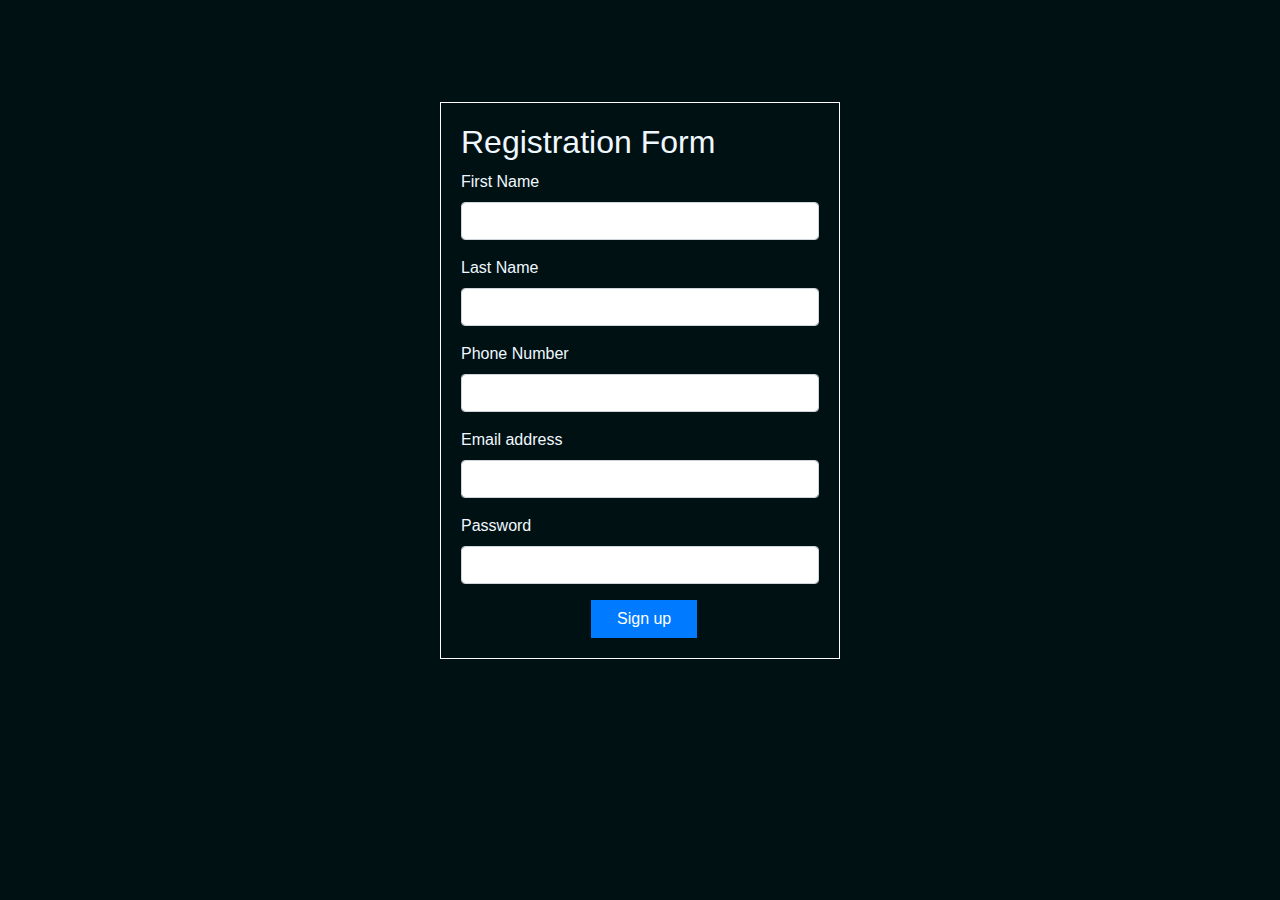
<file: demo1/register.html>
<!DOCTYPE html>
<html lang="en">
<head>
    <meta charset="UTF-8">
    <meta name="viewport" content="width=device-width, initial-scale=1.0">
    <title>Register Form</title>
    <!----Font Awesome CDN link-->
    <link rel="stylesheet" href="https://cdnjs.cloudflare.com/ajax/libs/font-awesome/6.5.2/css/all.min.css" integrity="sha512-SnH5WK+bZxgPHs44uWIX+LLJAJ9/2PkPKZ5QiAj6Ta86w+fsb2TkcmfRyVX3pBnMFcV7oQPJkl9QevSCWr3W6A==" crossorigin="anonymous" referrerpolicy="no-referrer" />
    <!---Bootstrap CDN links----->
    <link href="https://cdn.jsdelivr.net/npm/bootstrap@5.0.2/dist/css/bootstrap.min.css" rel="stylesheet" integrity="sha384-EVSTQN3/azprG1Anm3QDgpJLIm9Nao0Yz1ztcQTwFspd3yD65VohhpuuCOmLASjC" crossorigin="anonymous">
    <script src="https://cdn.jsdelivr.net/npm/bootstrap@5.0.2/dist/js/bootstrap.bundle.min.js" integrity="sha384-MrcW6ZMFYlzcLA8Nl+NtUVF0sA7MsXsP1UyJoMp4YLEuNSfAP+JcXn/tWtIaxVXM" crossorigin="anonymous"></script>

    <link rel="stylesheet" href="assets/css/style.css">
    <!--------------------------->
</head>
<body>
    <!DOCTYPE html>
<html>
<head>
	<title>form</title>
	<link rel="stylesheet" href="https://stackpath.bootstrapcdn.com/bootstrap/4.4.1/css/bootstrap.min.css" integrity="sha384-Vkoo8x4CGsO3+Hhxv8T/Q5PaXtkKtu6ug5TOeNV6gBiFeWPGFN9MuhOf23Q9Ifjh" crossorigin="anonymous">
	<style type="text/css">
		.container {
    margin-top: 8%;
    width: 400px;
    border: ridge 1.5px white;
    padding: 20px;
    color: aliceblue;
    font-weight: 500;
            }
        
		body{
			background: #001113; 
            margin-bottom: 50px;
		}

    button.btn.btn-primary {
    margin-left: 130px;
    padding-left: 25px;
    padding-right: 25px;
    border-radius: 0;
    }

    button.btn.btn-primary:hover 
    {

        background-color: #f1f1f1 !important;
        color: black !important;
        
    }

    a {
    color: white;
    }

    a:hover {
        text-decoration: none !important;
    }

	</style>
</head>
<body>
	
	<div class="container">
		<h2><i class="fa-solid fa-paw"></i> Registration Form <i class="fa-solid fa-paw"></i></h2>
	<form action="" method="post">
		<div class="form-group">
        <label for="firstname">First Name</label>
        <input type="text" class="form-control" id="firstname" name="firstname">
    </div>
    <div class="form-group">
        <label for="lastname">Last Name</label>
        <input type="text" class="form-control" id="lastname" name="lastname">
    </div>
    <div class="form-group">
        <label for="phoneno">Phone Number</label>
        <input type="number" class="form-control" id="phoneno" name="phoneno">
    </div>
    <div class="form-group">
        <label for="email1">Email address</label>
        <input type="email" class="form-control" id="email1" aria-describedby="emailHelp" name="email">
    </div>
    <div class="form-group">
        <label for="Password">Password</label>
        <input type="password" class="form-control" id="Password" name="password">
    </div>
    

        <button type="submit" class="btn btn-primary" name="create"><a href="login.html">Sign up</a></button>
    
</form>
</div>
</body>
</html>

</body>
</html>
</file>
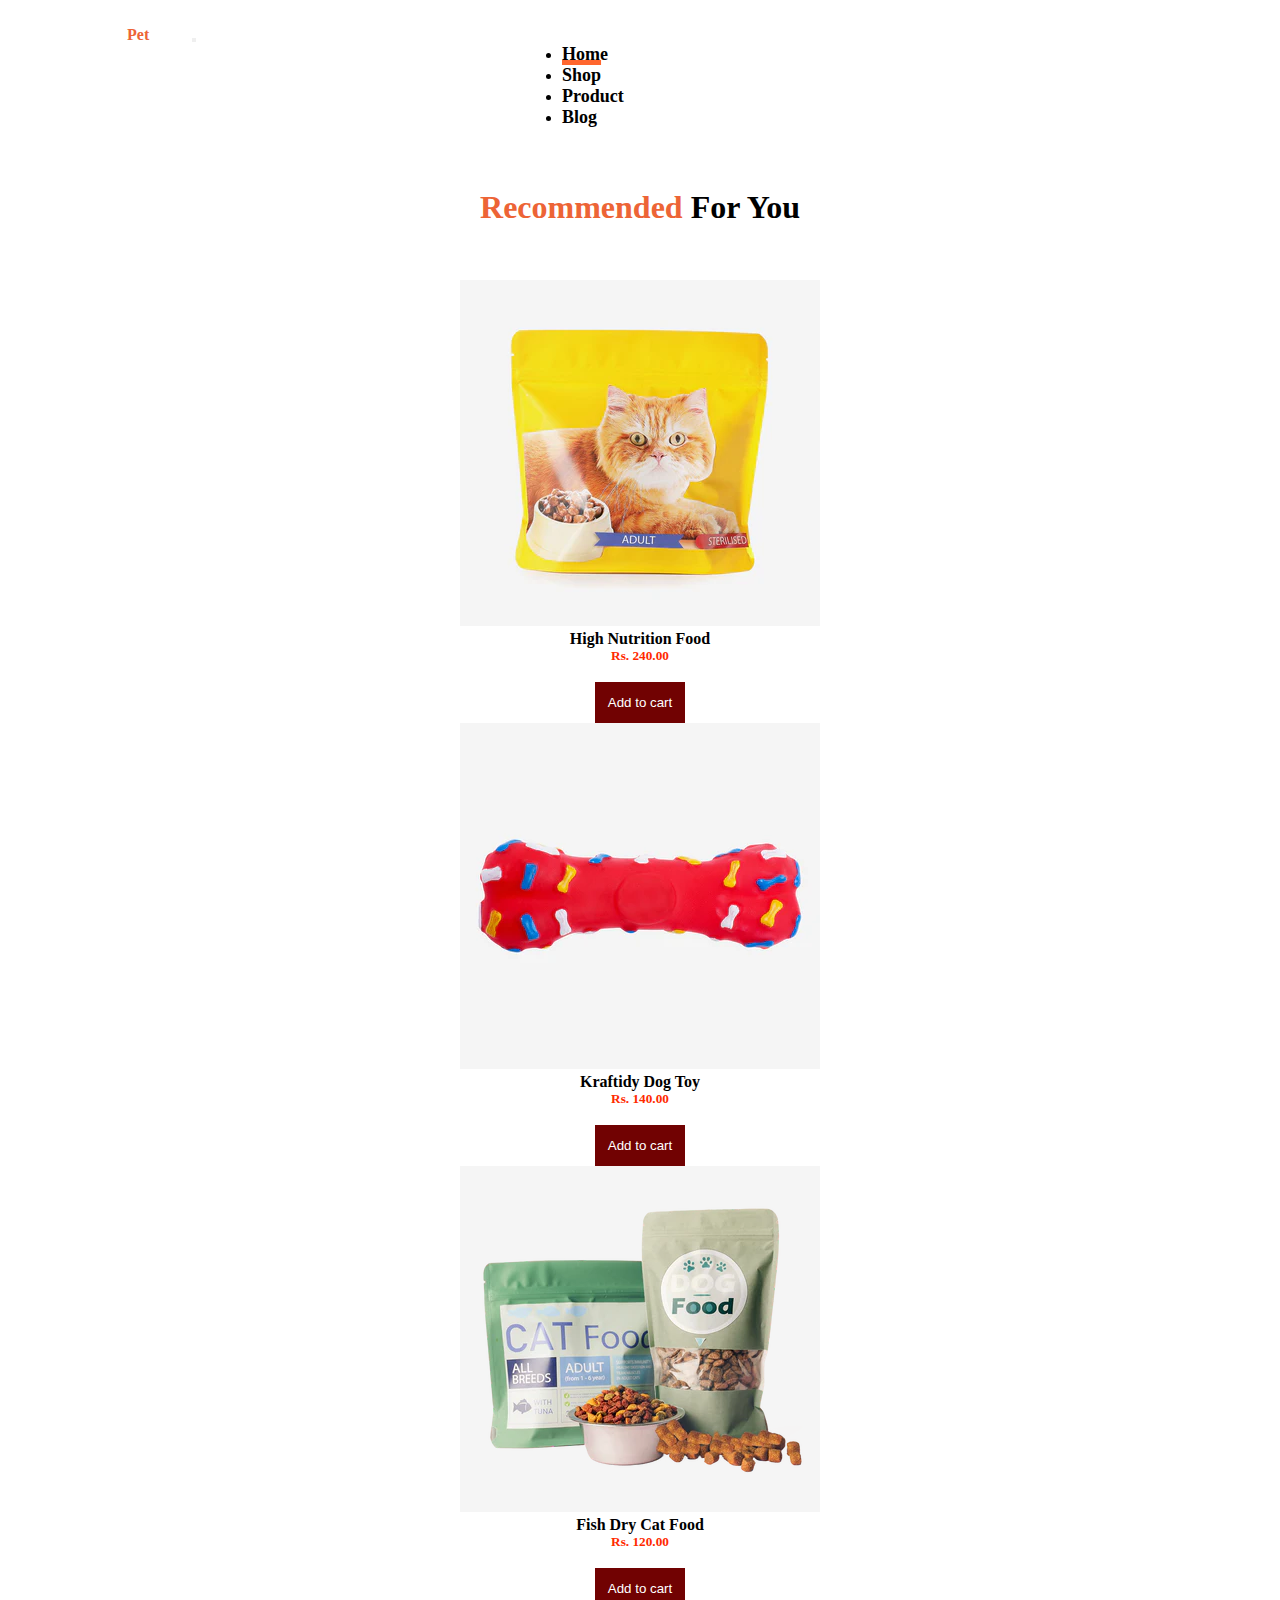
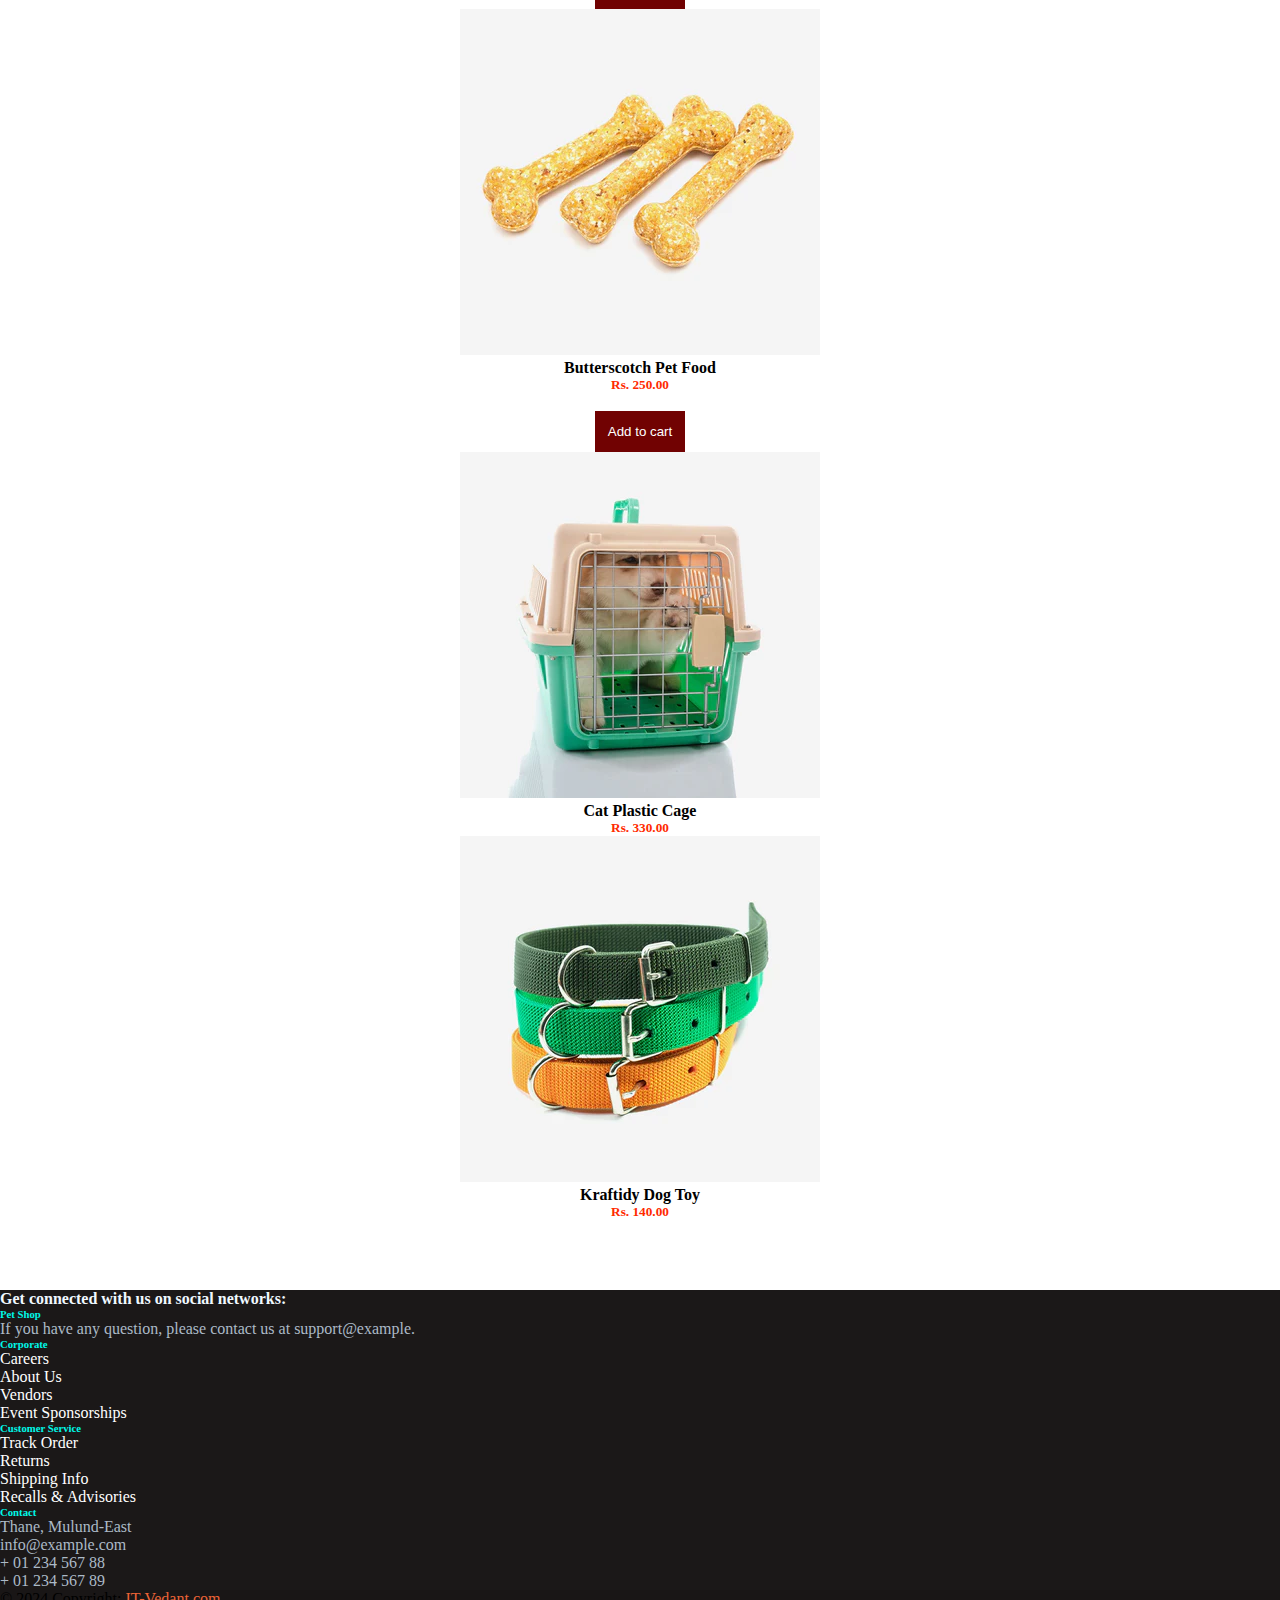
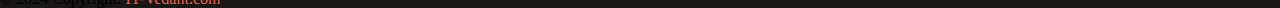
<file: demo1/shop.html>
<!DOCTYPE html>
<html lang="en">
<head>
    <meta charset="UTF-8">
    <meta name="viewport" content="width=device-width, initial-scale=1.0">
    <title>Pet Shop</title>
    <!----Font Awesome CDN link-->
    <link rel="stylesheet" href="https://cdnjs.cloudflare.com/ajax/libs/font-awesome/6.5.2/css/all.min.css" integrity="sha512-SnH5WK+bZxgPHs44uWIX+LLJAJ9/2PkPKZ5QiAj6Ta86w+fsb2TkcmfRyVX3pBnMFcV7oQPJkl9QevSCWr3W6A==" crossorigin="anonymous" referrerpolicy="no-referrer" />
    <!---Bootstrap CDN links----->
    <link href="https://cdn.jsdelivr.net/npm/bootstrap@5.0.2/dist/css/bootstrap.min.css" rel="stylesheet" integrity="sha384-EVSTQN3/azprG1Anm3QDgpJLIm9Nao0Yz1ztcQTwFspd3yD65VohhpuuCOmLASjC" crossorigin="anonymous">
    <script src="https://cdn.jsdelivr.net/npm/bootstrap@5.0.2/dist/js/bootstrap.bundle.min.js" integrity="sha384-MrcW6ZMFYlzcLA8Nl+NtUVF0sA7MsXsP1UyJoMp4YLEuNSfAP+JcXn/tWtIaxVXM" crossorigin="anonymous"></script>

    <link rel="stylesheet" href="assets/css/style.css">
    <!--------------------------->
</head>
<body>


<!--------Navbar Start------->
<div class="container-fluid">
    <div class="row">
        <div class="col-sm-12">
            <nav class="navbar navbar-expand-lg navbar-light">
                <div class="container-fluid">
                  <a class="navbar-brand" href="index.html"><span style="color: #ed6436;">Pet</span> Shop</a>
                  <button class="navbar-toggler" type="button" data-bs-toggle="collapse" data-bs-target="#navbarSupportedContent" aria-controls="navbarSupportedContent" aria-expanded="false" aria-label="Toggle navigation">
                    <span class="navbar-toggler-icon"></span>
                  </button>
                  <div class="collapse navbar-collapse" id="navbarSupportedContent">
                    <ul class="navbar-nav me-auto mb-2 mb-lg-0">

                      <li class="nav-item">
                        <a class="nav-link" aria-current="page" href="login.html">Home</a>
                      </li>

                      <li class="nav-item">
                        <a class="nav-link active" href="shop.html" target="_blank">Shop</a>
                      </li>

                      <li class="nav-item">
                        <a class="nav-link" href="product.html" target="_blank">Product</a>
                      </li>

                      <li class="nav-item">
                        <a class="nav-link" href="blog.html" target="_blank">Blog</a>
                      </li>
                      
                    </ul>
                    <form class="d-flex">
                        <i class="fa-solid fa-magnifying-glass"></i>
                        <a class="nav-link" id="register" href="register.html" target="_blank"><i class="fa-regular fa-user"></i></a>
                        <i class="fa-regular fa-heart"></i>
                        <i class="fa-solid fa-bag-shopping"></i>
                    </form>
                  </div>
                </div>
              </nav>
        </div>
    </div>
</div> 
<!--------Navbar End-------> 

<!-----Recommend Section Start----------------->
<div class="picks-head">
    <h1><i class="fa-solid fa-paw"></i> <span style="color: #ed6436;">Recommended</span> For You <i class="fa-solid fa-paw"></i></h1>
  </div><br><br><br>
  
  <div class="container-fluid">
    <div class="row">
  
      <div class="col-sm-3">
        <div class="card" id="card_section">
            <img class="card_img" src="assets/images/img7.jpg"  class="card-img-top" alt="...">
            <div class="card-body">
              <i class="fa-solid fa-star"></i>
              <i class="fa-solid fa-star"></i>
              <i class="fa-solid fa-star"></i>
              <i class="fa-solid fa-star"></i>
              <i class="fa-regular fa-star"></i>
              <h4>High Nutrition Food</h4>
              <h5 class="rupee">Rs. 240.00</h5>
              <button id="lft_btn">Add to cart</button>
            </div>
          </div> 
     </div>
  
     <div class="col-sm-3">
      <div class="card" id="card_section">
          <img class="card_img" src="assets/images/img8.jpg" class="card-img-top" alt="...">
          <div class="card-body">
            <i class="fa-solid fa-star"></i>
              <i class="fa-solid fa-star"></i>
              <i class="fa-solid fa-star"></i>
              <i class="fa-solid fa-star"></i>
              <i class="fa-regular fa-star"></i>
            <h4>Kraftidy Dog Toy</h4>
            <h5 class="rupee">Rs. 140.00</h5>
            <button id="lft_btn">Add to cart</button>
          </div>
        </div> 
   </div>
  
   <div class="col-sm-3">
    <div class="card" id="card_section">
        <img class="card_img" src="assets/images/img9.jpg" class="card-img-top" alt="...">
        <div class="card-body">
          <i class="fa-solid fa-star"></i>
              <i class="fa-solid fa-star"></i>
              <i class="fa-solid fa-star"></i>
              <i class="fa-solid fa-star"></i>
              <i class="fa-solid fa-star"></i>
          <h4>Fish Dry Cat Food</h4>
          <h5 class="rupee">Rs. 120.00</h5>
          <button id="lft_btn">Add to cart</button>  
        </div>
      </div> 
  </div>
  
  <div class="col-sm-3">
  <div class="card" id="card_section">
      <img class="card_img" src="assets/images/img10.jpg" class="card-img-top" alt="...">
      <div class="card-body">
        <i class="fa-solid fa-star"></i>
        <i class="fa-solid fa-star"></i>
        <i class="fa-solid fa-star"></i>
        <i class="fa-solid fa-star"></i>
        <i class="fa-solid fa-star"></i>
        <h4>Butterscotch Pet Food</h4>
        <h5 class="rupee">Rs. 250.00</h5>
        <button id="lft_btn">Add to cart</button> 
      </div>
    </div> 
  </div>

  <div class="col-sm-3">
    <div class="card">
        <img src="assets/images/img13.jpg" class="card-img-top" alt="...">
        <div class="card-body">
          <h4>Cat Plastic Cage</h4>
          <h5 class="rupee">Rs. 330.00</h5>
            <i class="fa-solid fa-star"></i>
            <i class="fa-solid fa-star"></i>
            <i class="fa-solid fa-star"></i>
            <i class="fa-solid fa-star"></i>
            <i class="fa-solid fa-star"></i>
        </div>
      </div> 
  </div>
  
  <div class="col-sm-3">
    <div class="card">
        <img src="assets/images/img11.jpg" class="card-img-top" alt="...">
        <div class="card-body">
          <h4>Kraftidy Dog Toy</h4>
          <h5 class="rupee">Rs. 140.00</h5>
            <i class="fa-solid fa-star"></i>
            <i class="fa-solid fa-star"></i>
            <i class="fa-solid fa-star"></i>
            <i class="fa-solid fa-star"></i>
            <i class="fa-regular fa-star"></i>
        </div>
      </div> 
  </div>
  </div>
  </div>
  <!-----Top Picks section end--------------------->
 
  <!-----Recommend Section End----------------->
  <!------------------------------------------------>

<!-- Footer -->
<footer class="text-center text-lg-start bg-body-tertiary text-muted">
    <!-- Section: Social media -->
    <section class="d-flex justify-content-center justify-content-lg-between p-4 border-bottom">
      <!-- Left -->
      <div class="me-5 d-none d-lg-block">
        <span>Get connected with us on social networks:</span>
      </div>
      <!-- Left -->
  
      <!-- Right -->
      <div>
        <a href="" class="me-4 text-reset">
          <i class="fab fa-facebook-f"></i>
        </a>
        <a href="" class="me-4 text-reset">
          <i class="fab fa-twitter"></i>
        </a>
        <a href="" class="me-4 text-reset">
          <i class="fab fa-google"></i>
        </a>
        <a href="" class="me-4 text-reset">
          <i class="fab fa-instagram"></i>
        </a>
        <a href="" class="me-4 text-reset">
          <i class="fab fa-linkedin"></i>
        </a>
        <a href="" class="me-4 text-reset">
          <i class="fab fa-github"></i>
        </a>
      </div>
      <!-- Right -->
    </section>
    <!-- Section: Social media -->
  
    <!-- Section: Links  -->
    <section class="">
      <div class="container text-center text-md-start mt-5">
        <!-- Grid row -->
        <div class="row mt-3">
          <!-- Grid column -->
          <div class="col-md-3 col-lg-4 col-xl-3 mx-auto mb-4">
            <!-- Content -->
            <h6 class="text-uppercase fw-bold mb-4">
              <i class="fas fa-gem me-3"></i>Pet Shop
            </h6>
            <p>
              If you have any question, please contact us at support@example.
            </p>
          </div>
          <!-- Grid column -->
  
          <!-- Grid column -->
          <div class="col-md-2 col-lg-2 col-xl-2 mx-auto mb-4">
            <!-- Links -->
            <h6 class="text-uppercase fw-bold mb-4">
              Corporate
            </h6>
            <p>
              <a href="#!" class="text-reset">Careers</a>
            </p>
            <p>
              <a href="#!" class="text-reset">About Us</a>
            </p>
            <p>
              <a href="#!" class="text-reset">Vendors</a>
            </p>
            <p>
              <a href="#!" class="text-reset">Event Sponsorships</a>
            </p>
          </div>
          <!-- Grid column -->
  
          <!-- Grid column -->
          <div class="col-md-3 col-lg-2 col-xl-2 mx-auto mb-4">
            <!-- Links -->
            <h6 class="text-uppercase fw-bold mb-4">
              Customer Service
            </h6>
            <p>
              <a href="#!" class="text-reset">Track Order</a>
            </p>
            <p>
              <a href="#!" class="text-reset">Returns</a>
            </p>
            <p>
              <a href="#!" class="text-reset">Shipping Info</a>
            </p>
            <p>
              <a href="#!" class="text-reset">Recalls & Advisories</a>
            </p>
          </div>
          <!-- Grid column -->
  
          <!-- Grid column -->
          <div class="col-md-4 col-lg-3 col-xl-3 mx-auto mb-md-0 mb-4">
            <!-- Links -->
            <h6 class="text-uppercase fw-bold mb-4">Contact</h6>
            <p><i class="fas fa-home me-3"></i> Thane, Mulund-East</p>
            <p>
              <i class="fas fa-envelope me-3"></i>
              info@example.com
            </p>
            <p><i class="fas fa-phone me-3"></i> + 01 234 567 88</p>
            <p><i class="fas fa-print me-3"></i> + 01 234 567 89</p>
          </div>
          <!-- Grid column -->
        </div>
        <!-- Grid row -->
      </div>
    </section>
    <!-- Section: Links  -->
  
    <!-- Copyright -->
    <div class="text-center p-4" style="background-color: rgba(0, 0, 0, 0.05);">
      © 2024 Copyright:
      <a class="text-reset fw-bold" href="#"><span style="color: #ed6436;"> IT-Vedant.com</span></a>
    </div>
    <!-- Copyright -->
  </footer>
  <!-- Footer -->
</body>
</html>
</file>
<file: demo1/assets/css/style.css>
*{
    margin: 0;
    padding: 0;
}
/**************NavBar Start****************************/
a.navbar-brand {
    margin-left: 127px;
}

div#navbarSupportedContent {
    margin-right: 93px;
    margin-left: 562px;
}

nav.navbar.navbar-expand-lg.navbar-light {
    font-weight: 700;
    margin-top: 26px;
}

a.nav-link{
    margin-right: 15px;
    color: black;
    font-weight: 700;
    font-size: large;
}

a.nav-link.active{
    text-decoration: overline 5px #ff662e; 
}

a.nav-link:hover{
    color: black !important;
    text-decoration: overline 5px #ff662e;   
}

a.nav-link:hover{
    color: black !important;
    text-decoration: overline 5px #ff662e;   
}

i.fa-solid.fa-magnifying-glass,
i.fa-regular.fa-user,
i.fa-regular.fa-heart,
i.fa-solid.fa-bag-shopping
{
    padding-right: 20px;
}

i.fa-solid.fa-magnifying-glass:hover,
i.fa-regular.fa-user:hover,
i.fa-regular.fa-heart:hover,
i.fa-solid.fa-bag-shopping:hover
{
    color: #ff662e;
}

a#register {
    margin-top: -13px;
    margin-left: -13px;
    margin-right: -13px;
}
/**************Main Home Start*************************/
.home_head::before{
    content:'';
    display: block;
    position: absolute;
    top: 0;
    left:0;
    height: 100%;
    width: 100%;
    background-image: url(../images/home-img.jpg);
    background-size: cover;
    background-position: center;
    opacity: 0.5;
    z-index:-1;
}

.head{
    font-size: 64px;
}

.home_head{
    text-align: center;
    font-size: 60px;
    font-weight: 800;
    margin-top: 300px;

}

button.home_btn {
    font-size: large;
    padding: 15px;
    border: none;
    background-color: #ff662e;
    color: white;
    margin-top: 10px;
}

button.home_btn:hover{
    background-color: black;
    color: white;
}
/**************Top Categories*************************/
.category-head {
    margin-top: 20%;
    text-align: center;
}

.card {
    border: none;
    text-align: center;
    transition: transform 0.5s;  
}

.card:hover {
    -ms-transform: scale(0.5); /* IE 9 */
    -webkit-transform: scale(0.5); /* Safari 3-8 */
    transform: scale(1.1); 
  }
/*************Top Picks section start******************/
.category-head {
    margin-top: 20%;
    text-align: center;
}

.card {
    border: none;
    text-align: center;
}

.picks-head {
    margin-top: 40px;
    text-align: center;
}

i.fa-solid.fa-star {
    color: brown;
}

h5.rupee {
    color: #ff2a00;
}
/*************Top Picks section end******************/

.col-md-6 {
    text-align: center;
    font-size: 22px;
}

i.fa-solid.fa-paw {
    font-size: 25px;
    color: darkgray;
}
/********************About us One Start*************/
.col-sm-6{
    background-color: #ed6436;
    text-align: center;
}

img.rgt_img {
    margin-left: -21px;
}

img.lft-img {
    margin-top: 160px;
}

.lft-content {
    color: white;
    font-size: 41px;
    font-weight: 500;
}

button#lft_btn {
    padding: 13px;
    margin-top: 18px;
    border: none;
    background-color: #710202;
    color: white;
    font-weight: 500;
}

button#lft_btn:hover{
    background-color: rgb(4, 4, 4);
    color: aliceblue;
}
/********************About us One End*************/

img.abt_img {
    margin-left: -29px;
}

.abt_content {
    margin-top: -397px;
    margin-left: 889px;
    color: white;
    text-align: center;
    padding-right: 148px;
}

/******************Services Start******************/
.dog-head {
    margin-top: 300px;
    text-align: center;
}

h1.dog-content {
    margin-top: 40px;
    margin-bottom: 100px;
}

div#recommend {
    text-align: center;
    font-size: 20px;
}

i.fa-solid.fa-truck,
i.fa-solid.fa-person-walking-arrow-loop-left,
i.fa-solid.fa-shield-dog,
i.fa-solid.fa-user-tie
{
    color: #e9663d;
    font-size: 35px;
    margin-bottom: 30px;
}

img.card_img {
    background-color: whitesmoke;
}
/******************Services End******************/

div#brand-img {
    margin-top: 46px;
    border: 1px dotted;
    margin-bottom: 20px;
}

footer.text-center.text-lg-start.bg-body-tertiary.text-muted {
    margin-top: 70px;
    background-color: #1b1818;
}

section.d-flex.justify-content-center.justify-content-lg-between.p-4.border-bottom {
    font-weight: 600;
    color: aliceblue;
}

h6.text-uppercase.fw-bold.mb-4 {
    color: #00f9e9;
}

section {
    font-weight: 500;
    color: #acbac7;
}

#branding{
    transition: transform 0.5s;  
}

#branding:hover{
    -ms-transform: scale(1.1); /* IE 9 */
    -webkit-transform: scale(1.1); /* Safari 3-8 */
    transform: scale(1.1); 
}
/*********************************************************************/

a {
    color: white;
    text-decoration: none;
}
</file>
<file: Pet-Shop/assets/css/style.css>
*{
    margin: 0;
    padding: 0;
}
/**************NavBar Start****************************/
div#navbarSupportedContent {
    margin-right: 93px;
    margin-left: 393px;
}

nav.navbar.navbar-expand-lg.navbar-light {
    font-weight: 700;
    margin-top: 26px;
}

a.nav-link{
    margin-right: 15px;
    color: black;
    font-weight: 700;
    font-size: large;
}

a.nav-link.active{
    text-decoration: overline 5px #ff662e; 
}

a.nav-link:hover{
    color: black !important;
    text-decoration: overline 5px #ff662e;   
}

i.fa-solid.fa-magnifying-glass,
i.fa-regular.fa-user,
i.fa-regular.fa-heart,
i.fa-solid.fa-bag-shopping
{
    padding-right: 20px;
}

i.fa-solid.fa-magnifying-glass:hover,
i.fa-regular.fa-user:hover,
i.fa-regular.fa-heart:hover,
i.fa-solid.fa-bag-shopping:hover
{
    color: #ff662e;
}
/**************Main Home Start*************************/
.home_head::before{
    content:'';
    display: block;
    position: absolute;
    top: 0;
    left:0;
    height: 100%;
    width: 100%;
    background-image: url(../images/home-img.jpg);
    background-size: cover;
    background-position: center;
    opacity: 0.5;
    z-index:-1;
}

.head{
    font-size: 64px;
}

.home_head{
    text-align: center;
    font-size: 60px;
    font-weight: 800;
    margin-top: 110px;

}

button.home_btn {
    font-size: large;
    padding: 15px;
    border: none;
    background-color: #ff662e;
    color: white;
}

button.home_btn:hover{
    background-color: black;
    color: white;
}
/**************Top Categories*************************/

/*************Top Picks section start******************/
.category-head {
    margin-top: 20%;
    text-align: center;
}

.card {
    border: none;
    text-align: center;
}

.picks-head {
    margin-top: 40px;
    text-align: center;
}

i.fa-solid.fa-star {
    color: brown;
}

h5.rupee {
    color: darkcyan;
}
/*************Top Picks section end******************/

.col-md-6 {
    text-align: center;
    font-size: 22px;
}

i.fa-solid.fa-paw {
    font-size: 25px;
    color: darkgray;
}
</file>
